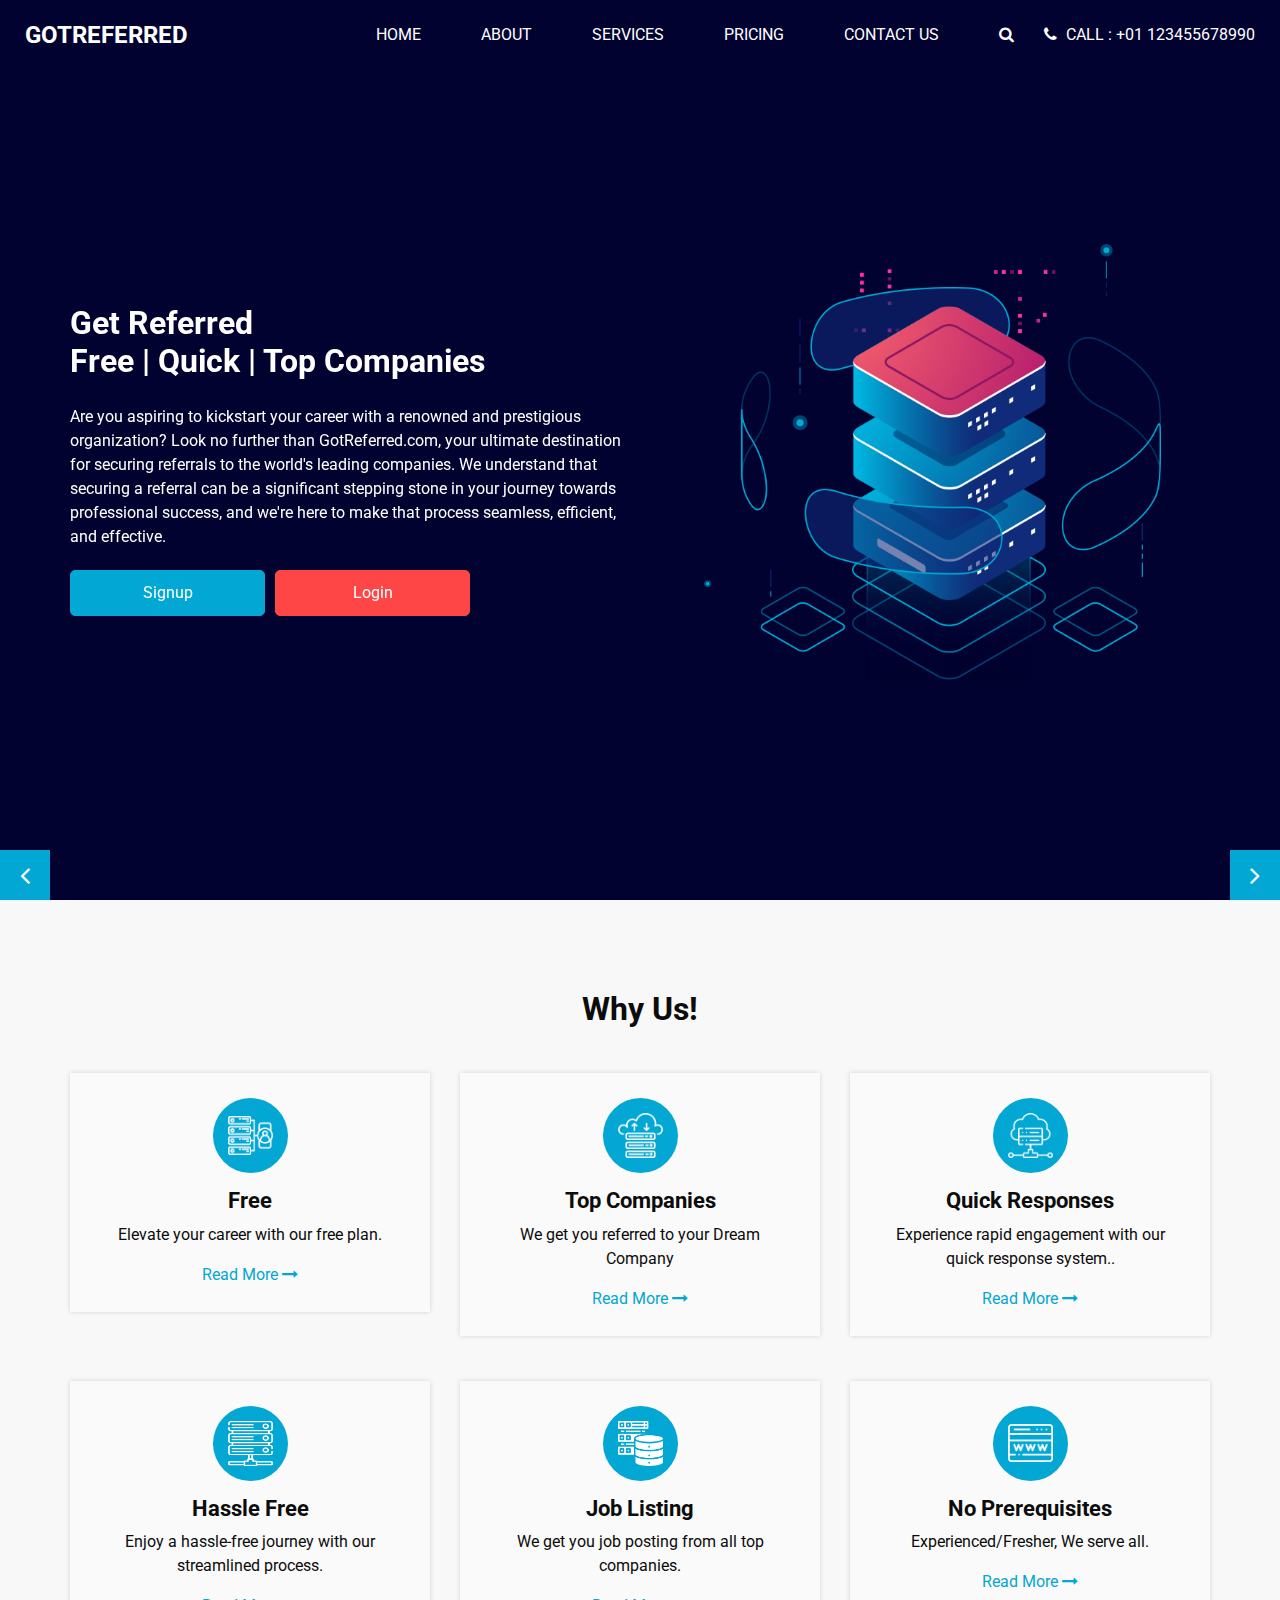
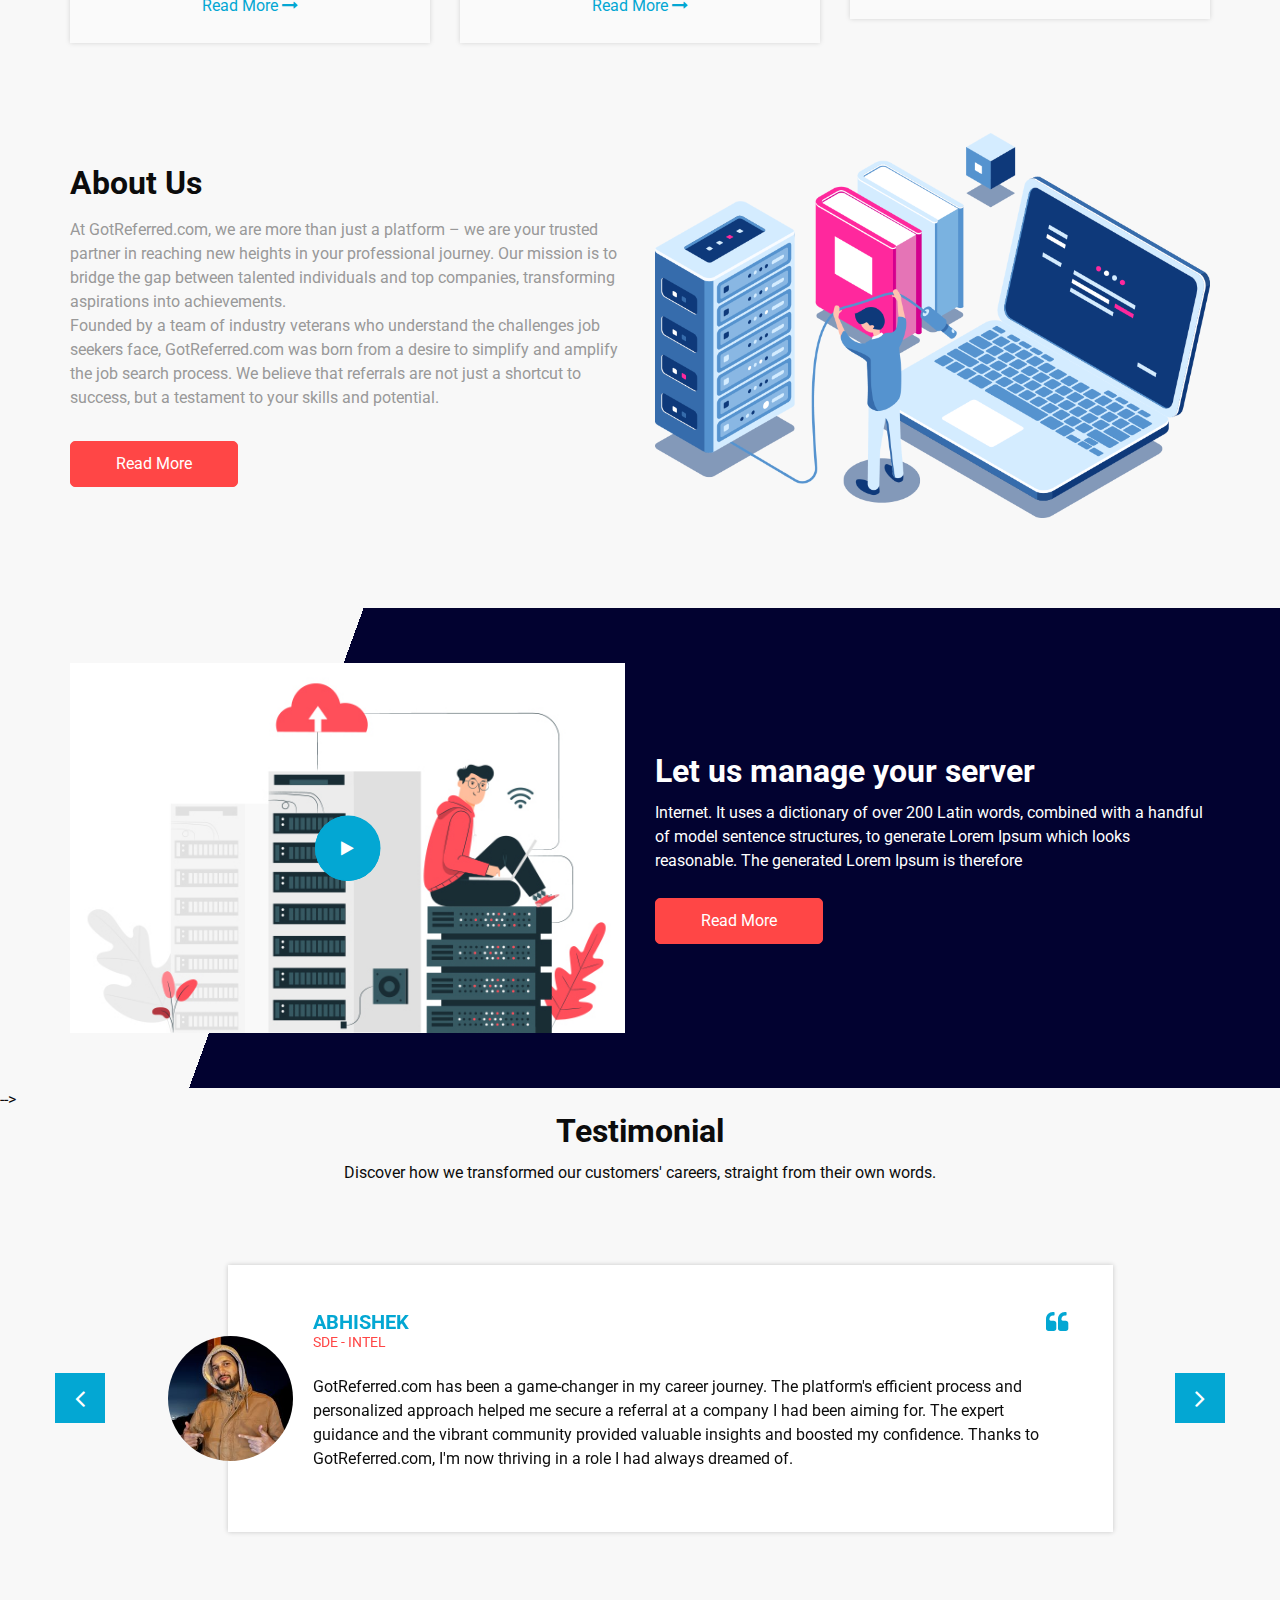
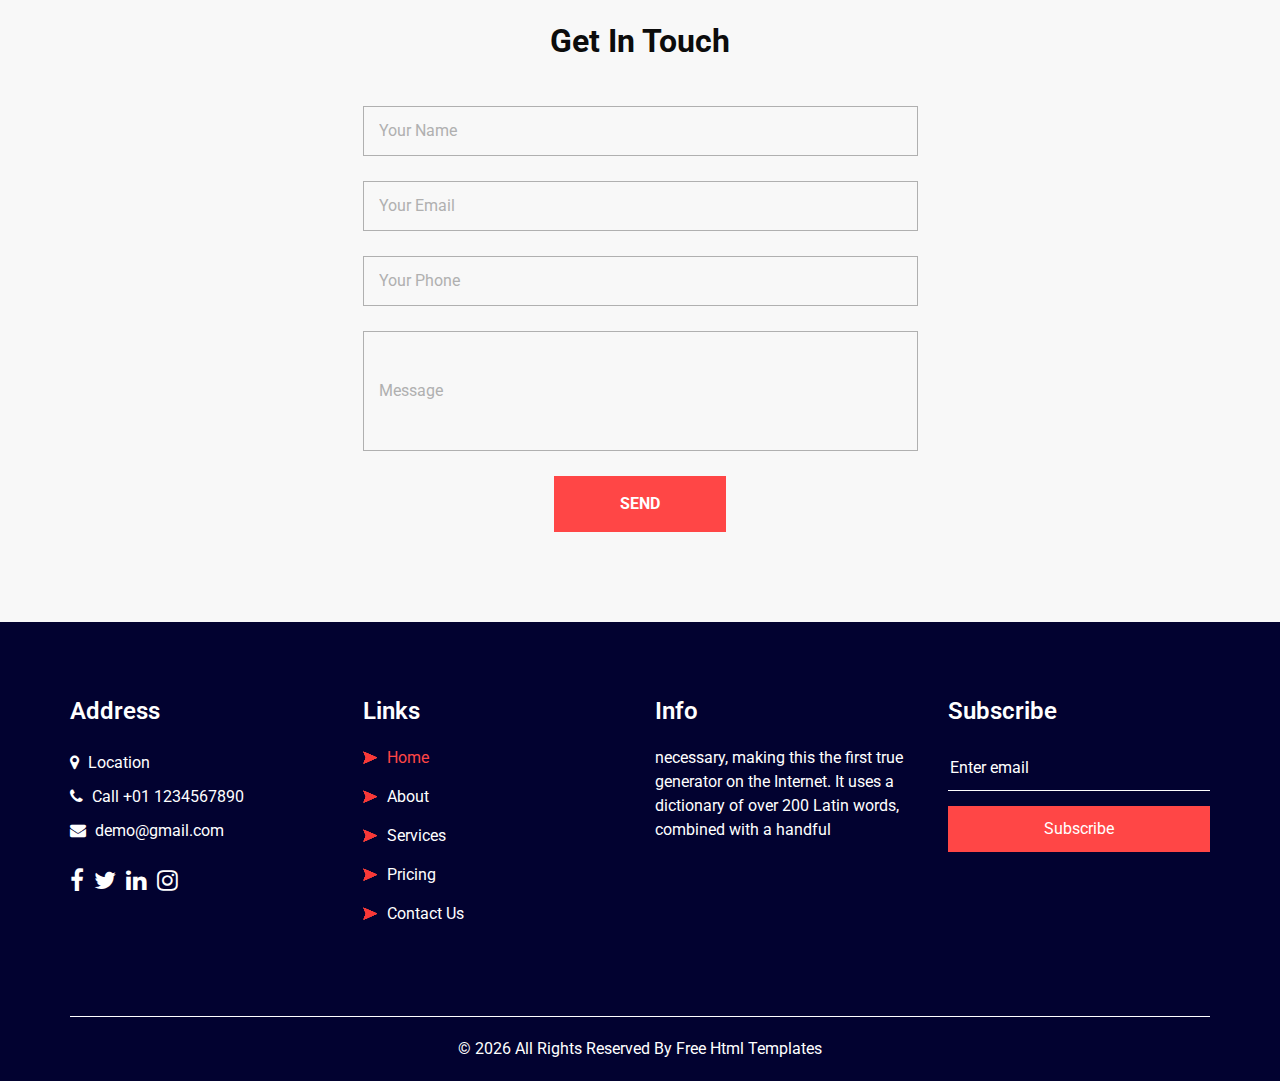
<file: GotReferred/index.html>
<!DOCTYPE html>
<html>

<head>
  <!-- Basic -->
  <meta charset="utf-8" />
  <meta http-equiv="X-UA-Compatible" content="IE=edge" />
  <!-- Mobile Metas -->
  <meta name="viewport" content="width=device-width, initial-scale=1, shrink-to-fit=no" />
  <!-- Site Metas -->
  <link rel="icon" href="images/fevicon.png" type="image/gif" />
  <meta name="keywords" content="" />
  <meta name="description" content="" />
  <meta name="author" content="" />

  <title>GotReferred</title>


  <!-- bootstrap core css -->
  <link rel="stylesheet" type="text/css" href="css/bootstrap.css" />

  <!-- fonts style -->
  <link href="https://fonts.googleapis.com/css2?family=Roboto:wght@400;500;700;900&display=swap" rel="stylesheet">

  <!-- font awesome style -->
  <link href="css/font-awesome.min.css" rel="stylesheet" />

  <!-- Custom styles for this template -->
  <link href="css/style.css" rel="stylesheet" />
  <!-- responsive style -->
  <link href="css/responsive.css" rel="stylesheet" />

</head>

<body>

  <div class="hero_area">
    <!-- header section strats -->
    <header class="header_section">
      <div class="container-fluid">
        <nav class="navbar navbar-expand-lg custom_nav-container ">
          <a class="navbar-brand" href="index.html">
            <span>GotReferred</span>
          </a>

          <button class="navbar-toggler" type="button" data-toggle="collapse" data-target="#navbarSupportedContent" aria-controls="navbarSupportedContent" aria-expanded="false" aria-label="Toggle navigation">
            <span class=""> </span>
          </button>

          <div class="collapse navbar-collapse" id="navbarSupportedContent">
            <ul class="navbar-nav  ml-auto">
              <li class="nav-item active">
                <a class="nav-link" href="index.html">Home <span class="sr-only">(current)</span></a>
              </li>
              <li class="nav-item">
                <a class="nav-link" href="about.html"> About</a>
              </li>
              <li class="nav-item">
                <a class="nav-link" href="service.html">Services</a>
              </li>
              <li class="nav-item">
                <a class="nav-link" href="price.html">Pricing</a>
              </li>
              <li class="nav-item">
                <a class="nav-link" href="contact.html">Contact Us</a>
              </li>
            </ul>
            <div class="quote_btn-container">
              <form class="form-inline">
                <button class="btn   nav_search-btn" type="submit">
                  <i class="fa fa-search" aria-hidden="true"></i>
                </button>
              </form>
              <a href="">
                <i class="fa fa-phone" aria-hidden="true"></i>
                <span>
                  Call : +01 123455678990
                </span>
              </a>
            </div>
          </div>
        </nav>
      </div>
    </header>
    <!-- end header section -->
    <!-- slider section -->
    <section class="slider_section ">
      <div id="customCarousel1" class="carousel slide" data-ride="carousel">
        <div class="carousel-inner">
          <div class="carousel-item active">
            <div class="container ">
              <div class="row">
                <div class="col-md-6">
                  <div class="detail-box">
                    <h1>
                      Get Referred <br>
                      Free | Quick | Top Companies
                    </h1>
                    <p>
                      Are you aspiring to kickstart your career with a renowned and prestigious organization? Look no further than GotReferred.com, your ultimate destination for securing referrals to the world's leading companies. We understand that securing a referral can be a significant stepping stone in your journey towards professional success, and we're here to make that process seamless, efficient, and effective.</p>
                    <div class="btn-box">
                      <a href="" class="btn-1">
                        Signup
                      </a>
                      <a href="" class="btn-2">
                        Login
                      </a>
                    </div>
                  </div>
                </div>
                <div class="col-md-6">
                  <div class="row">
                    <div class=" col-lg-10 mx-auto">
                      <div class="img-box">
                        <img src="images/slider-img.png" alt="">
                      </div>
                    </div>
                  </div>
                </div>
              </div>
            </div>
          </div>
          <div class="carousel-item">
            <div class="container ">
              <div class="row">
                <div class="col-md-6">
                  <div class="detail-box">
                    <h1>
                      Get  Referred<br>
                      Free | Easy | Top Companies
                    </h1>
                    <p>
                      Are you aspiring to kickstart your career with a renowned and prestigious organization? Look no further than GotReferred.com, your ultimate destination for securing referrals to the world's leading companies. We understand that securing a referral can be a significant stepping stone in your journey towards professional success, and we're here to make that process seamless, efficient, and effective.</p>
                    <div class="btn-box">
                      <a href="" class="btn-1">
                        Signup
                      </a>
                      <a href="" class="btn-2">
                        Login
                      </a>
                    </div>
                  </div>
                </div>
                <div class="col-md-6">
                  <div class="row">
                    <div class=" col-lg-10 mx-auto">
                      <div class="img-box">
                        <img src="images/slider-img.png" alt="">
                      </div>
                    </div>
                  </div>
                </div>
              </div>
            </div>
          </div>
          <div class="carousel-item">
            <div class="container ">
              <div class="row">
                <div class="col-md-6">
                  <div class="detail-box">
                    <h1>
                      Get Referred <br>
                      Free | Quick | Top Companies
                    </h1>
                    <p>
                      Are you aspiring to kickstart your career with a renowned and prestigious organization? Look no further than GotReferred.com, your ultimate destination for securing referrals to the world's leading companies. We understand that securing a referral can be a significant stepping stone in your journey towards professional success, and we're here to make that process seamless, efficient, and effective.</p>
                    <div class="btn-box">
                      <a href="" class="btn-1">
                        Signup
                      </a>
                      <a href="" class="btn-2">
                        Login
                      </a>
                    </div>
                  </div>
                </div>
                <div class="col-md-6">
                  <div class="row">
                    <div class=" col-lg-10 mx-auto">
                      <div class="img-box">
                        <img src="images/slider-img.png" alt="">
                      </div>
                    </div>
                  </div>
                </div>
              </div>
            </div>
          </div>
        </div>
        <div class="carousel_btn-box">
          <a class="carousel-control-prev" href="#customCarousel1" role="button" data-slide="prev">
            <i class="fa fa-angle-left" aria-hidden="true"></i>
            <span class="sr-only">Previous</span>
          </a>
          <a class="carousel-control-next" href="#customCarousel1" role="button" data-slide="next">
            <i class="fa fa-angle-right" aria-hidden="true"></i>
            <span class="sr-only">Next</span>
          </a>
        </div>
      </div>
    </section>
    <!-- end slider section -->
  </div>

  <!-- service section -->

  <section class="service_section layout_padding">
    <div class="container">
      <div class="heading_container heading_center">
        <h2>
          Why Us!
        </h2>
      </div>
    </div>
    <div class="container ">
      <div class="row">
        <div class="col-md-6 col-lg-4">
          <div class="box ">
            <div class="img-box">
              <img src="images/s1.png" alt="">
            </div>
            <div class="detail-box">
              <h4>
                Free
              </h4>
              <p>
                Elevate your career with our free plan.
              </p>
              <a href="">
                Read More
                <i class="fa fa-long-arrow-right" aria-hidden="true"></i>

              </a>
            </div>
          </div>
        </div>
        <div class="col-md-6 col-lg-4">
          <div class="box ">
            <div class="img-box">
              <img src="images/s2.png" alt="">
            </div>
            <div class="detail-box">
              <h4>
                Top Companies
              </h4>
              <p>
                We get you referred to your Dream Company
              </p>
              <a href="">
                Read More
                <i class="fa fa-long-arrow-right" aria-hidden="true"></i>

              </a>
            </div>
          </div>
        </div>
        <div class="col-md-6 col-lg-4 ">
          <div class="box ">
            <div class="img-box">
              <img src="images/s3.png" alt="">
            </div>
            <div class="detail-box">
              <h4>
                Quick Responses
              </h4>
              <p>
                Experience rapid engagement with our quick response system..
              </p>
              <a href="">
                Read More
                <i class="fa fa-long-arrow-right" aria-hidden="true"></i>

              </a>
            </div>
          </div>
        </div>
        <div class="col-md-6 col-lg-4">
          <div class="box ">
            <div class="img-box">
              <img src="images/s4.png" alt="">
            </div>
            <div class="detail-box">
              <h4>
                Hassle Free
              </h4>
              <p>
                Enjoy a hassle-free journey with our streamlined process.
              </p>
              <a href="">
                Read More
                <i class="fa fa-long-arrow-right" aria-hidden="true"></i>

              </a>
            </div>
          </div>
        </div>
        <div class="col-md-6 col-lg-4">
          <div class="box ">
            <div class="img-box">
              <img src="images/s5.png" alt="">
            </div>
            <div class="detail-box">
              <h4>
                Job Listing
              </h4>
              <p>
                We get you job posting from all top companies.
              </p>
              <a href="">
                Read More
                <i class="fa fa-long-arrow-right" aria-hidden="true"></i>

              </a>
            </div>
          </div>
        </div>
        <div class="col-md-6 col-lg-4">
          <div class="box ">
            <div class="img-box">
              <img src="images/s6.png" alt="">
            </div>
            <div class="detail-box">
              <h4>
                No Prerequisites
              </h4>
              <p>
                Experienced/Fresher, We serve all.
              </p>
              <a href="">
                Read More
                <i class="fa fa-long-arrow-right" aria-hidden="true"></i>

              </a>
            </div>
          </div>
        </div>
      </div>
    </div>
  </section>

  <!-- end service section -->

  <!-- about section -->

  <section class="about_section layout_padding-bottom">
    <div class="container  ">
      <div class="row">
        <div class="col-md-6">
          <div class="detail-box">
            <div class="heading_container">
              <h2>
                About Us
              </h2>
            </div>
            <p>
              At GotReferred.com, we are more than just a platform – we are your trusted partner in reaching new heights in your professional journey. Our mission is to bridge the gap between talented individuals and top companies, transforming aspirations into achievements.

            <br>Founded by a team of industry veterans who understand the challenges job seekers face, GotReferred.com was born from a desire to simplify and amplify the job search process. We believe that referrals are not just a shortcut to success, but a testament to your skills and potential.</p>
            <a href="">
              Read More
            </a>
          </div>
        </div>
        <div class="col-md-6 ">
          <div class="img-box">
            <img src="images/about-img.png" alt="">
          </div>
        </div>

      </div>
    </div>
  </section>

  <!-- end about section -->


  <!-- server section -->

  <section class="server_section">
    <div class="container ">
      <div class="row">
        <div class="col-md-6">
          <div class="img-box">
            <img src="images/server-img.jpg" alt="">
            <div class="play_btn">
              <button>
                <i class="fa fa-play" aria-hidden="true"></i>
              </button>
            </div>
          </div>
        </div>
        <div class="col-md-6">
          <div class="detail-box">
            <div class="heading_container">
              <h2>
                Let us manage your server
              </h2>
              <p>
                Internet. It uses a dictionary of over 200 Latin words, combined with a handful of model sentence structures, to generate Lorem Ipsum which looks reasonable. The generated Lorem Ipsum is therefore
              </p>
            </div>
            <a href="">
              Read More
            </a>
          </div>
        </div>
      </div>
    </div>
  </section>

  <!-- end server section -->

  <!-- price section -->
<!--
  <section class="price_section layout_padding">
    <div class="container">
      <div class="heading_container heading_center">
        <h2>
          Our Pricing
        </h2>
      </div>
      <div class="price_container ">
        <div class="box">
          <div class="detail-box">
            <h2>$ <span>49</span></h2>
            <h6>
              Startup
            </h6>
            <ul class="price_features">
              <li>
                2GB RAM
              </li>
              <li>
                20GB SSD Cloud Storage
              </li>
              <li>
                Weekly Backups
              </li>
              <li>
                DDoS Protection
              </li>
              <li>
                Full Root Access
              </li>
              <li>
                24/7/365 Tech Support
              </li>
            </ul>
          </div>
          <div class="btn-box">
            <a href="">
              See Detail
            </a>
          </div>
        </div>
        <div class="box">
          <div class="detail-box">
            <h2>$ <span>99</span></h2>
            <h6>
              Standard
            </h6>
            <ul class="price_features">
              <li>
                4GB RAM
              </li>
              <li>
                50GB SSD Cloud Storage
              </li>
              <li>
                Weekly Backups
              </li>
              <li>
                DDoS Protection
              </li>
              <li>
                Full Root Access
              </li>
              <li>
                24/7/365 Tech Support
              </li>
            </ul>
          </div>
          <div class="btn-box">
            <a href="">
              See Detail
            </a>
          </div>
        </div>
        <div class="box">
          <div class="detail-box">
            <h2>$ <span>149</span></h2>
            <h6>
              Business
            </h6>
            <ul class="price_features">
              <li>
                8GB RAM
              </li>
              <li>
                100GB SSD Cloud Storage
              </li>
              <li>
                Weekly Backups
              </li>
              <li>
                DDoS Protection
              </li>
              <li>
                Full Root Access
              </li>
              <li>
                24/7/365 Tech Support
              </li>
            </ul>
          </div>
          <div class="btn-box">
            <a href="">
              See Detail
            </a>
          </div>
        </div>
      </div>
    </div>
  </section>

  <!-- price section -->
-->
  <!-- client section -->
  <section class="client_section ">
    <div class="container">
      <div class="heading_container heading_center">
        <h2>
          Testimonial
        </h2>
        <p>
          Discover how we transformed our customers' careers, straight from their own words.
        </p>
      </div>
    </div>
    <div class="container px-0">
      <div id="customCarousel2" class="carousel  slide" data-ride="carousel">
        <div class="carousel-inner">
          <div class="carousel-item active">
            <div class="container">
              <div class="row">
                <div class="col-md-10 mx-auto">
                  <div class="box">
                    <div class="img-box">
                      <img src="images/client1.jpg" alt="">
                    </div>
                    <div class="detail-box">
                      <div class="client_info">
                        <div class="client_name">
                          <h5>
                            Abhishek
                          </h5>
                          <h6>
                            SDE - Intel
                          </h6>
                        </div>
                        <i class="fa fa-quote-left" aria-hidden="true"></i>
                      </div>
                      <p>
                        GotReferred.com has been a game-changer in my career journey. The platform's efficient process and personalized approach helped me secure a referral at a company I had been aiming for. The expert guidance and the vibrant community provided valuable insights and boosted my confidence. Thanks to GotReferred.com, I'm now thriving in a role I had always dreamed of.
                      </p>
                    </div>
                  </div>
                </div>
              </div>
            </div>
          </div>
          <div class="carousel-item">
            <div class="container">
              <div class="row">
                <div class="col-md-10 mx-auto">
                  <div class="box">
                    <div class="img-box">
                      <img src="images/client3.jpg" alt="">
                    </div>
                    <div class="detail-box">
                      <div class="client_info">
                        <div class="client_name">
                          <h5>
                            Shashvat
                          </h5>
                          <h6>
                            Software Engineer - GlobalLogic
                          </h6>
                        </div>
                        <i class="fa fa-quote-left" aria-hidden="true"></i>
                      </div>
                      <p>
                        The process was so easy. I applied on the portal and next day I got the mail from the employer that I was referred by Anamika. Got three offers in just 3 weeks. Kudos to the team.
                      </p>
                    </div>
                  </div>
                </div>
              </div>
            </div>
          </div>
          <div class="carousel-item">
            <div class="container">
              <div class="row">
                <div class="col-md-10 mx-auto">
                  <div class="box">
                    <div class="img-box">
                      <img src="images/client2.jpg" alt="">
                    </div>
                    <div class="detail-box">
                      <div class="client_info">
                        <div class="client_name">
                          <h5>
                            Devakar
                          </h5>
                          <h6>
                            L&T Infotech
                          </h6>
                        </div>
                        <i class="fa fa-quote-left" aria-hidden="true"></i>
                      </div>
                      <p>
                        It was by god's grace that I landed on this site. I was able to get calls from all companies that I wished for even after being a fresher. Thanks GotReferred!
                      </p>
                    </div>
                  </div>
                </div>
              </div>
            </div>
          </div>
        </div>
        <div class="carousel_btn-box">
          <a class="carousel-control-prev" href="#customCarousel2" role="button" data-slide="prev">
            <i class="fa fa-angle-left" aria-hidden="true"></i>
            <span class="sr-only">Previous</span>
          </a>
          <a class="carousel-control-next" href="#customCarousel2" role="button" data-slide="next">
            <i class="fa fa-angle-right" aria-hidden="true"></i>
            <span class="sr-only">Next</span>
          </a>
        </div>
      </div>
    </div>
  </section>
  <!-- end client section -->

  <!-- contact section -->
  <section class="contact_section layout_padding-bottom">
    <div class="container">
      <div class="heading_container heading_center">
        <h2>
          Get In Touch
        </h2>
      </div>
      <div class="row">
        <div class="col-md-8 col-lg-6 mx-auto">
          <div class="form_container">
            <form action="">
              <div>
                <input type="text" placeholder="Your Name" />
              </div>
              <div>
                <input type="email" placeholder="Your Email" />
              </div>
              <div>
                <input type="text" placeholder="Your Phone" />
              </div>
              <div>
                <input type="text" class="message-box" placeholder="Message" />
              </div>
              <div class="btn_box ">
                <button>
                  SEND
                </button>
              </div>
            </form>
          </div>
        </div>
      </div>
    </div>
  </section>
  <!-- end contact section -->

  <!-- info section -->

  <section class="info_section layout_padding2">
    <div class="container">
      <div class="row">
        <div class="col-md-3">
          <div class="info_contact">
            <h4>
              Address
            </h4>
            <div class="contact_link_box">
              <a href="">
                <i class="fa fa-map-marker" aria-hidden="true"></i>
                <span>
                  Location
                </span>
              </a>
              <a href="">
                <i class="fa fa-phone" aria-hidden="true"></i>
                <span>
                  Call +01 1234567890
                </span>
              </a>
              <a href="">
                <i class="fa fa-envelope" aria-hidden="true"></i>
                <span>
                  demo@gmail.com
                </span>
              </a>
            </div>
          </div>
          <div class="info_social">
            <a href="">
              <i class="fa fa-facebook" aria-hidden="true"></i>
            </a>
            <a href="">
              <i class="fa fa-twitter" aria-hidden="true"></i>
            </a>
            <a href="">
              <i class="fa fa-linkedin" aria-hidden="true"></i>
            </a>
            <a href="">
              <i class="fa fa-instagram" aria-hidden="true"></i>
            </a>
          </div>
        </div>
        <div class="col-md-3">
          <div class="info_link_box">
            <h4>
              Links
            </h4>
            <div class="info_links">
              <a class="active" href="index.html">
                <img src="images/nav-bullet.png" alt="">
                Home
              </a>
              <a class="" href="about.html">
                <img src="images/nav-bullet.png" alt="">
                About
              </a>
              <a class="" href="service.html">
                <img src="images/nav-bullet.png" alt="">
                Services
              </a>
              <a class="" href="price.html">
                <img src="images/nav-bullet.png" alt="">
                Pricing
              </a>
              <a class="" href="contact.html">
                <img src="images/nav-bullet.png" alt="">
                Contact Us
              </a>
            </div>
          </div>
        </div>
        <div class="col-md-3">
          <div class="info_detail">
            <h4>
              Info
            </h4>
            <p>
              necessary, making this the first true generator on the Internet. It uses a dictionary of over 200 Latin words, combined with a handful
            </p>
          </div>
        </div>
        <div class="col-md-3 mb-0">
          <h4>
            Subscribe
          </h4>
          <form action="#">
            <input type="text" placeholder="Enter email" />
            <button type="submit">
              Subscribe
            </button>
          </form>
        </div>
      </div>
    </div>
  </section>

  <!-- end info section -->


  <!-- footer section -->
  <footer class="footer_section">
    <div class="container">
      <p>
        &copy; <span id="displayYear"></span> All Rights Reserved By
        <a href="https://html.design/">Free Html Templates</a>
      </p>
    </div>
  </footer>
  <!-- footer section -->

  <!-- jQery -->
  <script src="js/jquery-3.4.1.min.js"></script>
  <!-- bootstrap js -->
  <script src="js/bootstrap.js"></script>
  <!-- custom js -->
  <script src="js/custom.js"></script>


</body>

</html>
</file>
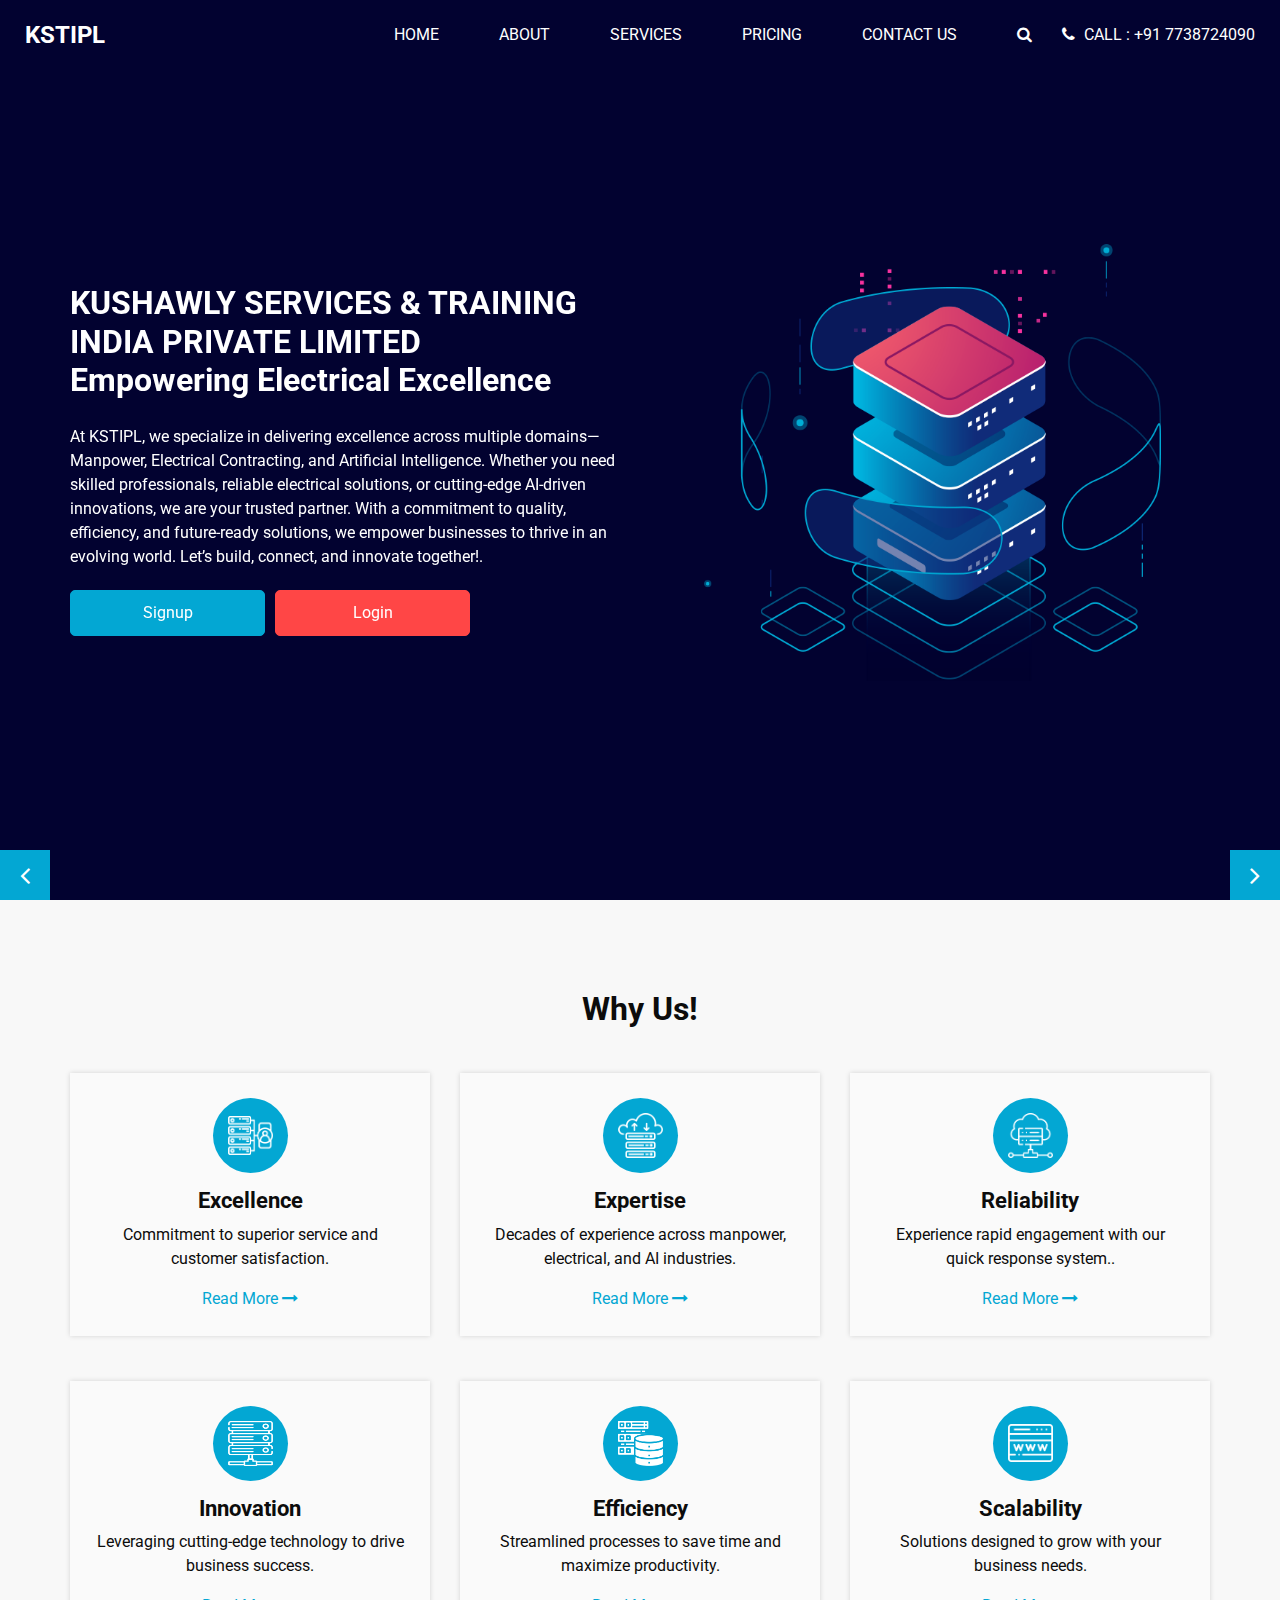
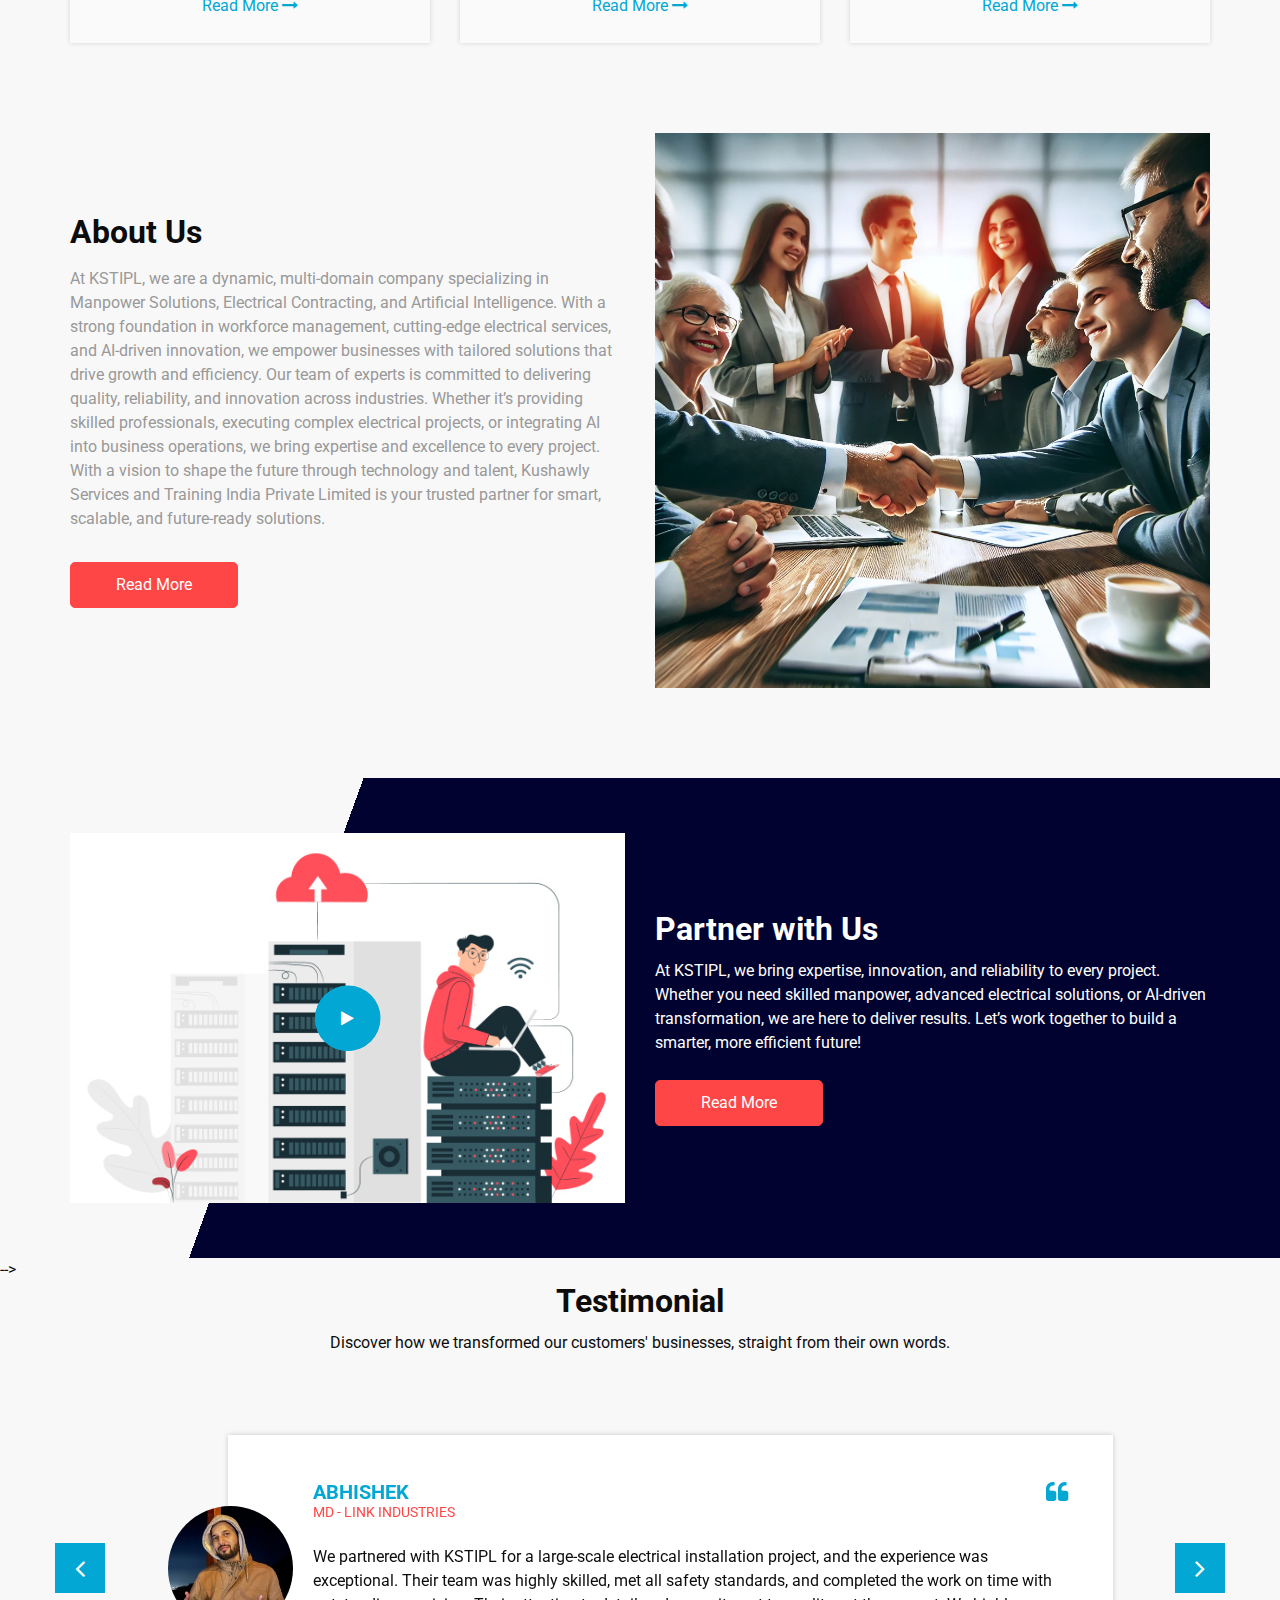
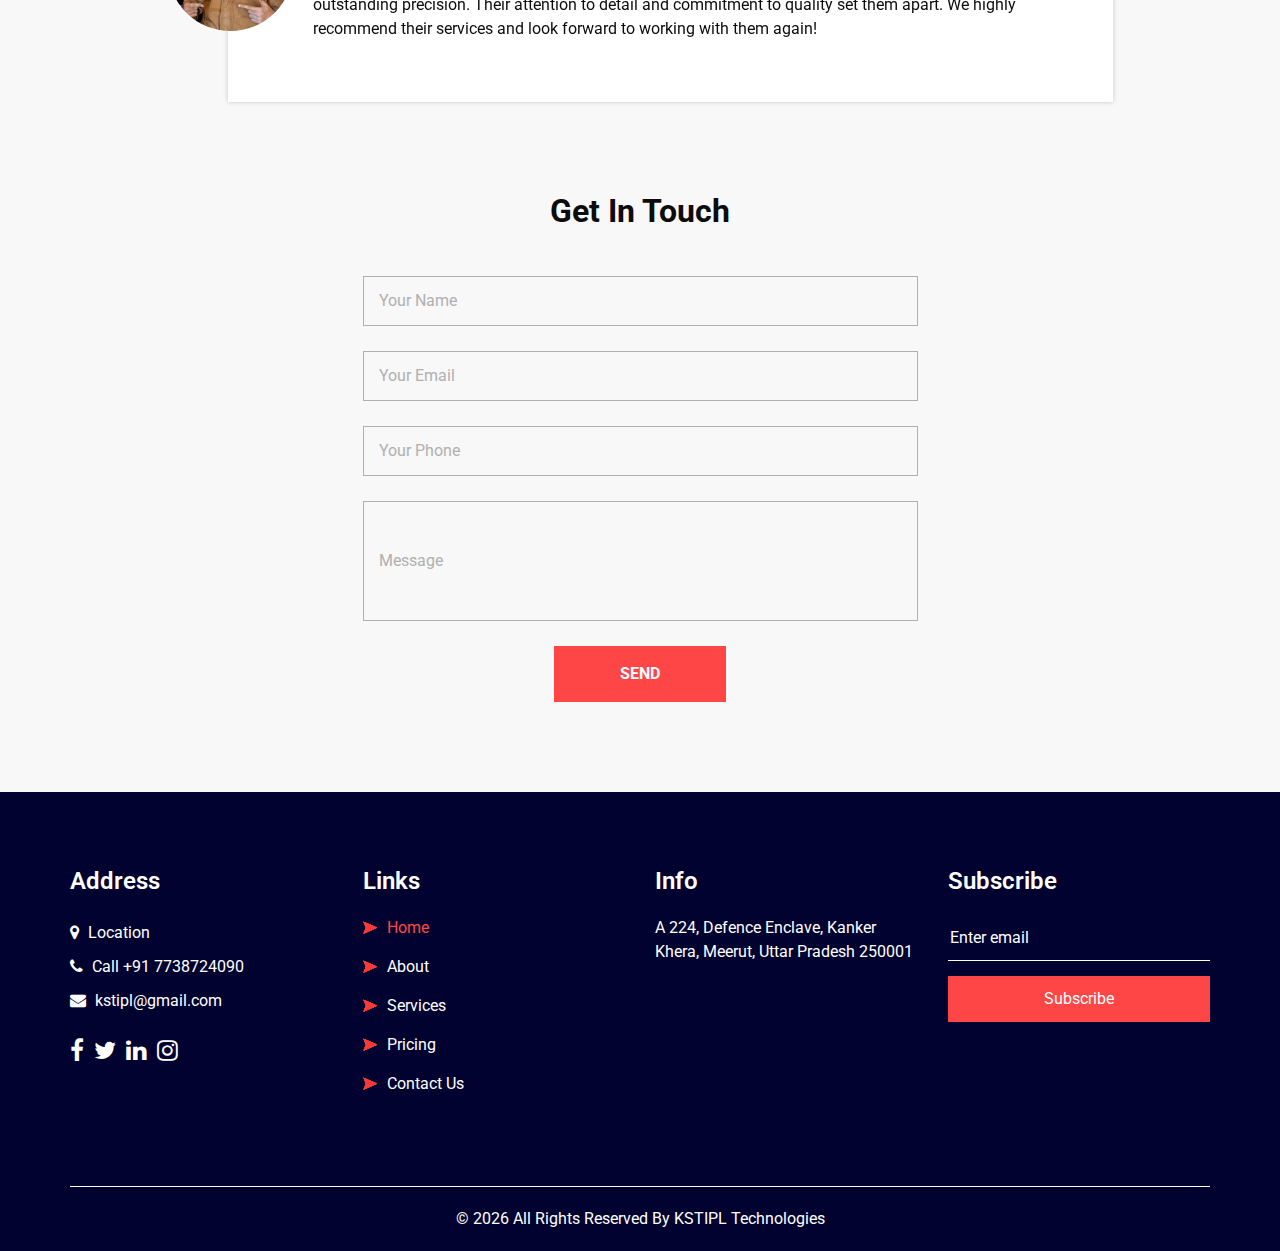
<file: kstipl/index.html>
<!DOCTYPE html>
<html>

<head>
  <!-- Basic -->
  <meta charset="utf-8" />
  <meta http-equiv="X-UA-Compatible" content="IE=edge" />
  <!-- Mobile Metas -->
  <meta name="viewport" content="width=device-width, initial-scale=1, shrink-to-fit=no" />
  <!-- Site Metas -->
  <link rel="icon" href="images/fevicon.png" type="image/gif" />
  <meta name="keywords" content="" />
  <meta name="description" content="" />
  <meta name="author" content="" />

  <title>KSTIPL</title>


  <!-- bootstrap core css -->
  <link rel="stylesheet" type="text/css" href="css/bootstrap.css" />

  <!-- fonts style -->
  <link href="https://fonts.googleapis.com/css2?family=Roboto:wght@400;500;700;900&display=swap" rel="stylesheet">

  <!-- font awesome style -->
  <link href="css/font-awesome.min.css" rel="stylesheet" />

  <!-- Custom styles for this template -->
  <link href="css/style.css" rel="stylesheet" />
  <!-- responsive style -->
  <link href="css/responsive.css" rel="stylesheet" />

</head>

<body>

  <div class="hero_area">
    <!-- header section strats -->
    <header class="header_section">
      <div class="container-fluid">
        <nav class="navbar navbar-expand-lg custom_nav-container ">
          <a class="navbar-brand" href="index.html">
            <span>KSTIPL</span>
          </a>

          <button class="navbar-toggler" type="button" data-toggle="collapse" data-target="#navbarSupportedContent" aria-controls="navbarSupportedContent" aria-expanded="false" aria-label="Toggle navigation">
            <span class=""> </span>
          </button>

          <div class="collapse navbar-collapse" id="navbarSupportedContent">
            <ul class="navbar-nav  ml-auto">
              <li class="nav-item active">
                <a class="nav-link" href="index.html">Home <span class="sr-only">(current)</span></a>
              </li>
              <li class="nav-item">
                <a class="nav-link" href="about.html"> About</a>
              </li>
              <li class="nav-item">
                <a class="nav-link" href="service.html">Services</a>
              </li>
              <li class="nav-item">
                <a class="nav-link" href="price.html">Pricing</a>
              </li>
              <li class="nav-item">
                <a class="nav-link" href="contact.html">Contact Us</a>
              </li>
            </ul>
            <div class="quote_btn-container">
              <form class="form-inline">
                <button class="btn   nav_search-btn" type="submit">
                  <i class="fa fa-search" aria-hidden="true"></i>
                </button>
              </form>
              <a href="">
                <i class="fa fa-phone" aria-hidden="true"></i>
                <span>
                  Call : +91 7738724090
                </span>
              </a>
            </div>
          </div>
        </nav>
      </div>
    </header>
    <!-- end header section -->
    <!-- slider section -->
    <section class="slider_section ">
      <div id="customCarousel1" class="carousel slide" data-ride="carousel">
        <div class="carousel-inner">
          <div class="carousel-item active">
            <div class="container ">
              <div class="row">
                <div class="col-md-6">
                  <div class="detail-box">
                    <h1>
                      KUSHAWLY SERVICES & TRAINING INDIA PRIVATE LIMITED<br>
                      Empowering Electrical Excellence
                    </h1>
                    <p>
                      At KSTIPL, we specialize in delivering excellence across multiple domains—Manpower, Electrical Contracting, and Artificial Intelligence. Whether you need skilled professionals, reliable electrical solutions, or cutting-edge AI-driven innovations, we are your trusted partner. With a commitment to quality, efficiency, and future-ready solutions, we empower businesses to thrive in an evolving world. Let’s build, connect, and innovate together!.</p>
                    <div class="btn-box">
                      <a href="" class="btn-1">
                        Signup
                      </a>
                      <a href="" class="btn-2">
                        Login
                      </a>
                    </div>
                  </div>
                </div>
                <div class="col-md-6">
                  <div class="row">
                    <div class=" col-lg-10 mx-auto">
                      <div class="img-box">
                        <img src="images/slider-img.png" alt="">
                      </div>
                    </div>
                  </div>
                </div>
              </div>
            </div>
          </div>
          <div class="carousel-item">
            <div class="container ">
              <div class="row">
                <div class="col-md-6">
                  <div class="detail-box">
                    <h1>
                      KUSHAWLY SERVICES & TRAINING INDIA PRIVATE LIMITED<br>
                      Future-ready | AI
                    </h1>
                    <p>
                      At KSTIPL, we specialize in delivering excellence across multiple domains—Manpower, Electrical Contracting, and Artificial Intelligence. Whether you need skilled professionals, reliable electrical solutions, or cutting-edge AI-driven innovations, we are your trusted partner. With a commitment to quality, efficiency, and future-ready solutions, we empower businesses to thrive in an evolving world. Let’s build, connect, and innovate together!.</p>
                    <div class="btn-box">
                      <a href="" class="btn-1">
                        Signup
                      </a>
                      <a href="" class="btn-2">
                        Login
                      </a>
                    </div>
                  </div>
                </div>
                <div class="col-md-6">
                  <div class="row">
                    <div class=" col-lg-10 mx-auto">
                      <div class="img-box">
                        <img src="images/slider-img.png" alt="">
                      </div>
                    </div>
                  </div>
                </div>
              </div>
            </div>
          </div>
          <div class="carousel-item">
            <div class="container ">
              <div class="row">
                <div class="col-md-6">
                  <div class="detail-box">
                    <h1>
                      KUSHAWLY SERVICES & TRAINING INDIA PRIVATE LIMITED<br>
                      Powering Your Workforce 
                    </h1>
                    <p>
                      At KSTIPL, we specialize in delivering excellence across multiple domains—Manpower, Electrical Contracting, and Artificial Intelligence. Whether you need skilled professionals, reliable electrical solutions, or cutting-edge AI-driven innovations, we are your trusted partner. With a commitment to quality, efficiency, and future-ready solutions, we empower businesses to thrive in an evolving world. Let’s build, connect, and innovate together!.</p>
                    <div class="btn-box">
                      <a href="" class="btn-1">
                        Signup
                      </a>
                      <a href="" class="btn-2">
                        Login
                      </a>
                    </div>
                  </div>
                </div>
                <div class="col-md-6">
                  <div class="row">
                    <div class=" col-lg-10 mx-auto">
                      <div class="img-box">
                        <img src="images/slider-img.png" alt="">
                      </div>
                    </div>
                  </div>
                </div>
              </div>
            </div>
          </div>
        </div>
        <div class="carousel_btn-box">
          <a class="carousel-control-prev" href="#customCarousel1" role="button" data-slide="prev">
            <i class="fa fa-angle-left" aria-hidden="true"></i>
            <span class="sr-only">Previous</span>
          </a>
          <a class="carousel-control-next" href="#customCarousel1" role="button" data-slide="next">
            <i class="fa fa-angle-right" aria-hidden="true"></i>
            <span class="sr-only">Next</span>
          </a>
        </div>
      </div>
    </section>
    <!-- end slider section -->
  </div>

  <!-- service section -->

  <section class="service_section layout_padding">
    <div class="container">
      <div class="heading_container heading_center">
        <h2>
          Why Us!
        </h2>
      </div>
    </div>
    <div class="container ">
      <div class="row">
        <div class="col-md-6 col-lg-4">
          <div class="box ">
            <div class="img-box">
              <img src="images/s1.png" alt="">
            </div>
            <div class="detail-box">
              <h4>
                Excellence
              </h4>
              <p>
                Commitment to superior service and customer satisfaction.
              </p>
              <a href="">
                Read More
                <i class="fa fa-long-arrow-right" aria-hidden="true"></i>

              </a>
            </div>
          </div>
        </div>
        <div class="col-md-6 col-lg-4">
          <div class="box ">
            <div class="img-box">
              <img src="images/s2.png" alt="">
            </div>
            <div class="detail-box">
              <h4>
                Expertise
              </h4>
              <p>
                Decades of experience across manpower, electrical, and AI industries.
              </p>
              <a href="">
                Read More
                <i class="fa fa-long-arrow-right" aria-hidden="true"></i>

              </a>
            </div>
          </div>
        </div>
        <div class="col-md-6 col-lg-4 ">
          <div class="box ">
            <div class="img-box">
              <img src="images/s3.png" alt="">
            </div>
            <div class="detail-box">
              <h4>
                Reliability
              </h4>
              <p>
                Experience rapid engagement with our quick response system..
              </p>
              <a href="">
                Read More
                <i class="fa fa-long-arrow-right" aria-hidden="true"></i>

              </a>
            </div>
          </div>
        </div>
        <div class="col-md-6 col-lg-4">
          <div class="box ">
            <div class="img-box">
              <img src="images/s4.png" alt="">
            </div>
            <div class="detail-box">
              <h4>
                Innovation
              </h4>
              <p>
                Leveraging cutting-edge technology to drive business success.
              </p>
              <a href="">
                Read More
                <i class="fa fa-long-arrow-right" aria-hidden="true"></i>

              </a>
            </div>
          </div>
        </div>
        <div class="col-md-6 col-lg-4">
          <div class="box ">
            <div class="img-box">
              <img src="images/s5.png" alt="">
            </div>
            <div class="detail-box">
              <h4>
                Efficiency
              </h4>
              <p>
                Streamlined processes to save time and maximize productivity.
              </p>
              <a href="">
                Read More
                <i class="fa fa-long-arrow-right" aria-hidden="true"></i>

              </a>
            </div>
          </div>
        </div>
        <div class="col-md-6 col-lg-4">
          <div class="box ">
            <div class="img-box">
              <img src="images/s6.png" alt="">
            </div>
            <div class="detail-box">
              <h4>
                Scalability
              </h4>
              <p>
                Solutions designed to grow with your business needs.
              </p>
              <a href="">
                Read More
                <i class="fa fa-long-arrow-right" aria-hidden="true"></i>

              </a>
            </div>
          </div>
        </div>
      </div>
    </div>
  </section>

  <!-- end service section -->

  <!-- about section -->

  <section class="about_section layout_padding-bottom">
    <div class="container  ">
      <div class="row">
        <div class="col-md-6">
          <div class="detail-box">
            <div class="heading_container">
              <h2>
                About Us
              </h2>
            </div>
            <p>
              At KSTIPL, we are a dynamic, multi-domain company specializing in Manpower Solutions, Electrical Contracting, and Artificial Intelligence. With a strong foundation in workforce management, cutting-edge electrical services, and AI-driven innovation, we empower businesses with tailored solutions that drive growth and efficiency. Our team of experts is committed to delivering quality, reliability, and innovation across industries. Whether it’s providing skilled professionals, executing complex electrical projects, or integrating AI into business operations, we bring expertise and excellence to every project.

            <br>With a vision to shape the future through technology and talent, Kushawly Services and Training India Private Limited is your trusted partner for smart, scalable, and future-ready solutions. </p>
            <a href="">
              Read More
            </a>
          </div>
        </div>
        <div class="col-md-6 ">
          <div class="img-box">
            <img src="images/about-img.png" alt="">
          </div>
        </div>

      </div>
    </div>
  </section>

  <!-- end about section -->


  <!-- server section -->

  <section class="server_section">
    <div class="container ">
      <div class="row">
        <div class="col-md-6">
          <div class="img-box">
            <img src="images/server-img.jpg" alt="">
            <div class="play_btn">
              <button>
                <i class="fa fa-play" aria-hidden="true"></i>
              </button>
            </div>
          </div>
        </div>
        <div class="col-md-6">
          <div class="detail-box">
            <div class="heading_container">
              <h2>
                Partner with Us
              </h2>
              <p>
                At KSTIPL, we bring expertise, innovation, and reliability to every project. Whether you need skilled manpower, advanced electrical solutions, or AI-driven transformation, we are here to deliver results. Let’s work together to build a smarter, more efficient future!
                </p>
            </div>
            <a href="">
              Read More
            </a>
          </div>
        </div>
      </div>
    </div>
  </section>

  <!-- end server section -->

  <!-- price section -->
<!--
  <section class="price_section layout_padding">
    <div class="container">
      <div class="heading_container heading_center">
        <h2>
          Our Pricing
        </h2>
      </div>
      <div class="price_container ">
        <div class="box">
          <div class="detail-box">
            <h2>$ <span>49</span></h2>
            <h6>
              Startup
            </h6>
            <ul class="price_features">
              <li>
                2GB RAM
              </li>
              <li>
                20GB SSD Cloud Storage
              </li>
              <li>
                Weekly Backups
              </li>
              <li>
                DDoS Protection
              </li>
              <li>
                Full Root Access
              </li>
              <li>
                24/7/365 Tech Support
              </li>
            </ul>
          </div>
          <div class="btn-box">
            <a href="">
              See Detail
            </a>
          </div>
        </div>
        <div class="box">
          <div class="detail-box">
            <h2>$ <span>99</span></h2>
            <h6>
              Standard
            </h6>
            <ul class="price_features">
              <li>
                4GB RAM
              </li>
              <li>
                50GB SSD Cloud Storage
              </li>
              <li>
                Weekly Backups
              </li>
              <li>
                DDoS Protection
              </li>
              <li>
                Full Root Access
              </li>
              <li>
                24/7/365 Tech Support
              </li>
            </ul>
          </div>
          <div class="btn-box">
            <a href="">
              See Detail
            </a>
          </div>
        </div>
        <div class="box">
          <div class="detail-box">
            <h2>$ <span>149</span></h2>
            <h6>
              Business
            </h6>
            <ul class="price_features">
              <li>
                8GB RAM
              </li>
              <li>
                100GB SSD Cloud Storage
              </li>
              <li>
                Weekly Backups
              </li>
              <li>
                DDoS Protection
              </li>
              <li>
                Full Root Access
              </li>
              <li>
                24/7/365 Tech Support
              </li>
            </ul>
          </div>
          <div class="btn-box">
            <a href="">
              See Detail
            </a>
          </div>
        </div>
      </div>
    </div>
  </section>

  <!-- price section -->
-->
  <!-- client section -->
  <section class="client_section ">
    <div class="container">
      <div class="heading_container heading_center">
        <h2>
          Testimonial
        </h2>
        <p>
          Discover how we transformed our customers' businesses, straight from their own words.
        </p>
      </div>
    </div>
    <div class="container px-0">
      <div id="customCarousel2" class="carousel  slide" data-ride="carousel">
        <div class="carousel-inner">
          <div class="carousel-item active">
            <div class="container">
              <div class="row">
                <div class="col-md-10 mx-auto">
                  <div class="box">
                    <div class="img-box">
                      <img src="images/client1.jpg" alt="">
                    </div>
                    <div class="detail-box">
                      <div class="client_info">
                        <div class="client_name">
                          <h5>
                            Abhishek
                          </h5>
                          <h6>
                            MD - Link Industries
                          </h6>
                        </div>
                        <i class="fa fa-quote-left" aria-hidden="true"></i>
                      </div>
                      <p>
                        We partnered with KSTIPL for a large-scale electrical installation project, and the experience was exceptional. Their team was highly skilled, met all safety standards, and completed the work on time with outstanding precision. Their attention to detail and commitment to quality set them apart. We highly recommend their services and look forward to working with them again!
                     </p>
                    </div>
                  </div>
                </div>
              </div>
            </div>
          </div>
          <div class="carousel-item">
            <div class="container">
              <div class="row">
                <div class="col-md-10 mx-auto">
                  <div class="box">
                    <div class="img-box">
                      <img src="images/client3.jpg" alt="">
                    </div>
                    <div class="detail-box">
                      <div class="client_info">
                        <div class="client_name">
                          <h5>
                            Shashvat
                          </h5>
                          <h6>
                            Engineer Manager - GlobalLogic
                          </h6>
                        </div>
                        <i class="fa fa-quote-left" aria-hidden="true"></i>
                      </div>
                      <p>
                        They helped us integrate AI-driven automation into our business processes, significantly improving efficiency and decision-making. Their team demonstrated deep expertise, provided seamless implementation, and offered excellent support throughout the journey. Their innovative approach has truly transformed our operations.
                      </p>
                    </div>
                  </div>
                </div>
              </div>
            </div>
          </div>
          <div class="carousel-item">
            <div class="container">
              <div class="row">
                <div class="col-md-10 mx-auto">
                  <div class="box">
                    <div class="img-box">
                      <img src="images/client2.jpg" alt="">
                    </div>
                    <div class="detail-box">
                      <div class="client_info">
                        <div class="client_name">
                          <h5>
                            Devakar
                          </h5>
                          <h6>
                            Facility Manager - APSOS
                          </h6>
                        </div>
                        <i class="fa fa-quote-left" aria-hidden="true"></i>
                      </div>
                      <p>
                     Provided us with highly skilled and reliable manpower that perfectly matched our business needs.
                      </p>
                    </div>
                  </div>
                </div>
              </div>
            </div>
          </div>
        </div>
        <div class="carousel_btn-box">
          <a class="carousel-control-prev" href="#customCarousel2" role="button" data-slide="prev">
            <i class="fa fa-angle-left" aria-hidden="true"></i>
            <span class="sr-only">Previous</span>
          </a>
          <a class="carousel-control-next" href="#customCarousel2" role="button" data-slide="next">
            <i class="fa fa-angle-right" aria-hidden="true"></i>
            <span class="sr-only">Next</span>
          </a>
        </div>
      </div>
    </div>
  </section>
  <!-- end client section -->

  <!-- contact section -->
  <section class="contact_section layout_padding-bottom">
    <div class="container">
      <div class="heading_container heading_center">
        <h2>
          Get In Touch
        </h2>
      </div>
      <div class="row">
        <div class="col-md-8 col-lg-6 mx-auto">
          <div class="form_container">
            <form action="">
              <div>
                <input type="text" placeholder="Your Name" />
              </div>
              <div>
                <input type="email" placeholder="Your Email" />
              </div>
              <div>
                <input type="text" placeholder="Your Phone" />
              </div>
              <div>
                <input type="text" class="message-box" placeholder="Message" />
              </div>
              <div class="btn_box ">
                <button>
                  SEND
                </button>
              </div>
            </form>
          </div>
        </div>
      </div>
    </div>
  </section>
  <!-- end contact section -->

  <!-- info section -->

  <section class="info_section layout_padding2">
    <div class="container">
      <div class="row">
        <div class="col-md-3">
          <div class="info_contact">
            <h4>
              Address
            </h4>
            <div class="contact_link_box">
              <a href="">
                <i class="fa fa-map-marker" aria-hidden="true"></i>
                <span>
                  Location
                </span>
              </a>
              <a href="">
                <i class="fa fa-phone" aria-hidden="true"></i>
                <span>
                  Call +91 7738724090
                </span>
              </a>
              <a href="">
                <i class="fa fa-envelope" aria-hidden="true"></i>
                <span>
                  kstipl@gmail.com
                </span>
              </a>
            </div>
          </div>
          <div class="info_social">
            <a href="">
              <i class="fa fa-facebook" aria-hidden="true"></i>
            </a>
            <a href="">
              <i class="fa fa-twitter" aria-hidden="true"></i>
            </a>
            <a href="">
              <i class="fa fa-linkedin" aria-hidden="true"></i>
            </a>
            <a href="">
              <i class="fa fa-instagram" aria-hidden="true"></i>
            </a>
          </div>
        </div>
        <div class="col-md-3">
          <div class="info_link_box">
            <h4>
              Links
            </h4>
            <div class="info_links">
              <a class="active" href="index.html">
                <img src="images/nav-bullet.png" alt="">
                Home
              </a>
              <a class="" href="about.html">
                <img src="images/nav-bullet.png" alt="">
                About
              </a>
              <a class="" href="service.html">
                <img src="images/nav-bullet.png" alt="">
                Services
              </a>
              <a class="" href="price.html">
                <img src="images/nav-bullet.png" alt="">
                Pricing
              </a>
              <a class="" href="contact.html">
                <img src="images/nav-bullet.png" alt="">
                Contact Us
              </a>
            </div>
          </div>
        </div>
        <div class="col-md-3">
          <div class="info_detail">
            <h4>
              Info
            </h4>
            <p>
              A 224, Defence Enclave, Kanker Khera, Meerut, Uttar Pradesh 250001
            </p>
          </div>
        </div>
        <div class="col-md-3 mb-0">
          <h4>
            Subscribe
          </h4>
          <form action="#">
            <input type="text" placeholder="Enter email" />
            <button type="submit">
              Subscribe
            </button>
          </form>
        </div>
      </div>
    </div>
  </section>

  <!-- end info section -->


  <!-- footer section -->
  <footer class="footer_section">
    <div class="container">
      <p>
        &copy; <span id="displayYear"></span> All Rights Reserved By
        <a href="https://html.design/">KSTIPL Technologies</a>
      </p>
    </div>
  </footer>
  <!-- footer section -->

  <!-- jQery -->
  <script src="js/jquery-3.4.1.min.js"></script>
  <!-- bootstrap js -->
  <script src="js/bootstrap.js"></script>
  <!-- custom js -->
  <script src="js/custom.js"></script>


</body>

</html>
</file>
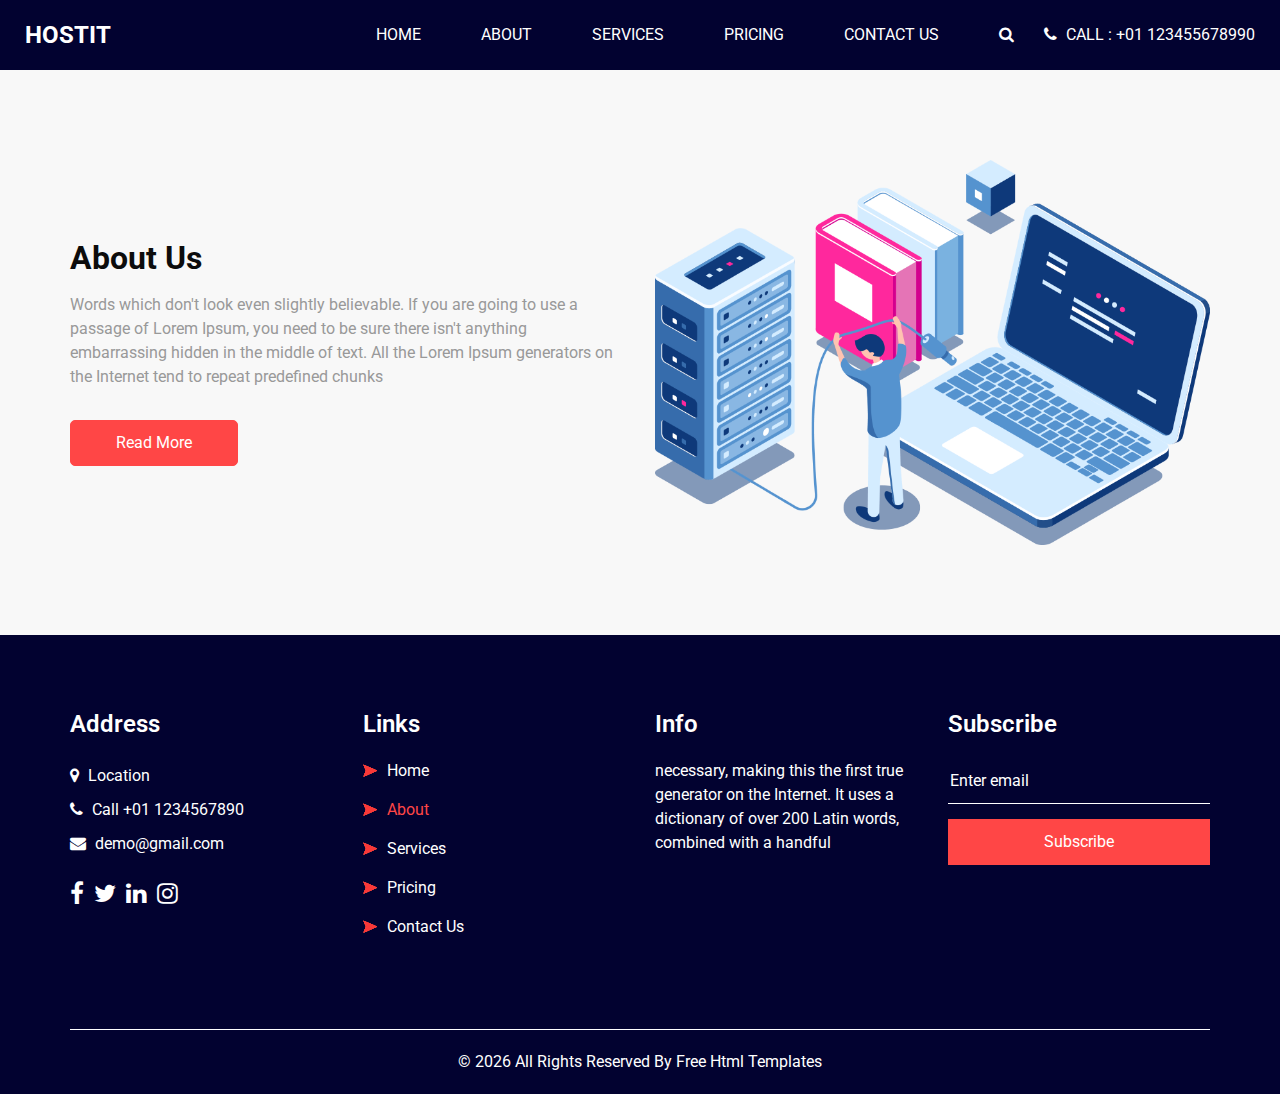
<file: GotReferred/about.html>
<!DOCTYPE html>
<html>

<head>
  <!-- Basic -->
  <meta charset="utf-8" />
  <meta http-equiv="X-UA-Compatible" content="IE=edge" />
  <!-- Mobile Metas -->
  <meta name="viewport" content="width=device-width, initial-scale=1, shrink-to-fit=no" />
  <!-- Site Metas -->
  <link rel="icon" href="images/fevicon.png" type="image/gif" />
  <meta name="keywords" content="" />
  <meta name="description" content="" />
  <meta name="author" content="" />

  <title>Hostit</title>


  <!-- bootstrap core css -->
  <link rel="stylesheet" type="text/css" href="css/bootstrap.css" />

  <!-- fonts style -->
  <link href="https://fonts.googleapis.com/css2?family=Roboto:wght@400;500;700;900&display=swap" rel="stylesheet">

  <!-- font awesome style -->
  <link href="css/font-awesome.min.css" rel="stylesheet" />

  <!-- Custom styles for this template -->
  <link href="css/style.css" rel="stylesheet" />
  <!-- responsive style -->
  <link href="css/responsive.css" rel="stylesheet" />

</head>

<body class="sub_page">

  <div class="hero_area">
    <!-- header section strats -->
    <header class="header_section">
      <div class="container-fluid">
        <nav class="navbar navbar-expand-lg custom_nav-container ">
          <a class="navbar-brand" href="index.html">
            <span>Hostit</span>
          </a>

          <button class="navbar-toggler" type="button" data-toggle="collapse" data-target="#navbarSupportedContent" aria-controls="navbarSupportedContent" aria-expanded="false" aria-label="Toggle navigation">
            <span class=""> </span>
          </button>

          <div class="collapse navbar-collapse" id="navbarSupportedContent">
            <ul class="navbar-nav  ml-auto">
              <li class="nav-item ">
                <a class="nav-link" href="index.html">Home <span class="sr-only">(current)</span></a>
              </li>
              <li class="nav-item active">
                <a class="nav-link" href="about.html"> About</a>
              </li>
              <li class="nav-item">
                <a class="nav-link" href="service.html">Services</a>
              </li>
              <li class="nav-item">
                <a class="nav-link" href="price.html">Pricing</a>
              </li>
              <li class="nav-item">
                <a class="nav-link" href="contact.html">Contact Us</a>
              </li>
            </ul>
            <div class="quote_btn-container">
              <form class="form-inline">
                <button class="btn   nav_search-btn" type="submit">
                  <i class="fa fa-search" aria-hidden="true"></i>
                </button>
              </form>
              <a href="">
                <i class="fa fa-phone" aria-hidden="true"></i>
                <span>
                  Call : +01 123455678990
                </span>
              </a>
            </div>
          </div>
        </nav>
      </div>
    </header>
    <!-- end header section -->
  </div>

  <!-- about section -->

  <section class="about_section layout_padding">
    <div class="container  ">
      <div class="row">
        <div class="col-md-6">
          <div class="detail-box">
            <div class="heading_container">
              <h2>
                About Us
              </h2>
            </div>
            <p>
              Words which don't look even slightly believable. If you are going to use a passage of Lorem Ipsum, you need to be sure there isn't anything embarrassing hidden in the middle of text. All the Lorem Ipsum generators on the Internet tend to repeat predefined chunks </p>
            <a href="">
              Read More
            </a>
          </div>
        </div>
        <div class="col-md-6 ">
          <div class="img-box">
            <img src="images/about-img.png" alt="">
          </div>
        </div>

      </div>
    </div>
  </section>

  <!-- end about section -->

  <!-- info section -->

  <section class="info_section layout_padding2">
    <div class="container">
      <div class="row">
        <div class="col-md-3">
          <div class="info_contact">
            <h4>
              Address
            </h4>
            <div class="contact_link_box">
              <a href="">
                <i class="fa fa-map-marker" aria-hidden="true"></i>
                <span>
                  Location
                </span>
              </a>
              <a href="">
                <i class="fa fa-phone" aria-hidden="true"></i>
                <span>
                  Call +01 1234567890
                </span>
              </a>
              <a href="">
                <i class="fa fa-envelope" aria-hidden="true"></i>
                <span>
                  demo@gmail.com
                </span>
              </a>
            </div>
          </div>
          <div class="info_social">
            <a href="">
              <i class="fa fa-facebook" aria-hidden="true"></i>
            </a>
            <a href="">
              <i class="fa fa-twitter" aria-hidden="true"></i>
            </a>
            <a href="">
              <i class="fa fa-linkedin" aria-hidden="true"></i>
            </a>
            <a href="">
              <i class="fa fa-instagram" aria-hidden="true"></i>
            </a>
          </div>
        </div>
        <div class="col-md-3">
          <div class="info_link_box">
            <h4>
              Links
            </h4>
            <div class="info_links">
              <a class="" href="index.html">
                <img src="images/nav-bullet.png" alt="">
                Home
              </a>
              <a class="active" href="about.html">
                <img src="images/nav-bullet.png" alt="">
                About
              </a>
              <a class="" href="service.html">
                <img src="images/nav-bullet.png" alt="">
                Services
              </a>
              <a class="" href="price.html">
                <img src="images/nav-bullet.png" alt="">
                Pricing
              </a>
              <a class="" href="contact.html">
                <img src="images/nav-bullet.png" alt="">
                Contact Us
              </a>
            </div>
          </div>
        </div>
        <div class="col-md-3">
          <div class="info_detail">
            <h4>
              Info
            </h4>
            <p>
              necessary, making this the first true generator on the Internet. It uses a dictionary of over 200 Latin words, combined with a handful
            </p>
          </div>
        </div>
        <div class="col-md-3 mb-0">
          <h4>
            Subscribe
          </h4>
          <form action="#">
            <input type="text" placeholder="Enter email" />
            <button type="submit">
              Subscribe
            </button>
          </form>
        </div>
      </div>
    </div>
  </section>

  <!-- end info section -->


  <!-- footer section -->
  <footer class="footer_section">
    <div class="container">
      <p>
        &copy; <span id="displayYear"></span> All Rights Reserved By
        <a href="https://html.design/">Free Html Templates</a>
      </p>
    </div>
  </footer>
  <!-- footer section -->

  <!-- jQery -->
  <script src="js/jquery-3.4.1.min.js"></script>
  <!-- bootstrap js -->
  <script src="js/bootstrap.js"></script>
  <!-- custom js -->
  <script src="js/custom.js"></script>


</body>

</html>
</file>
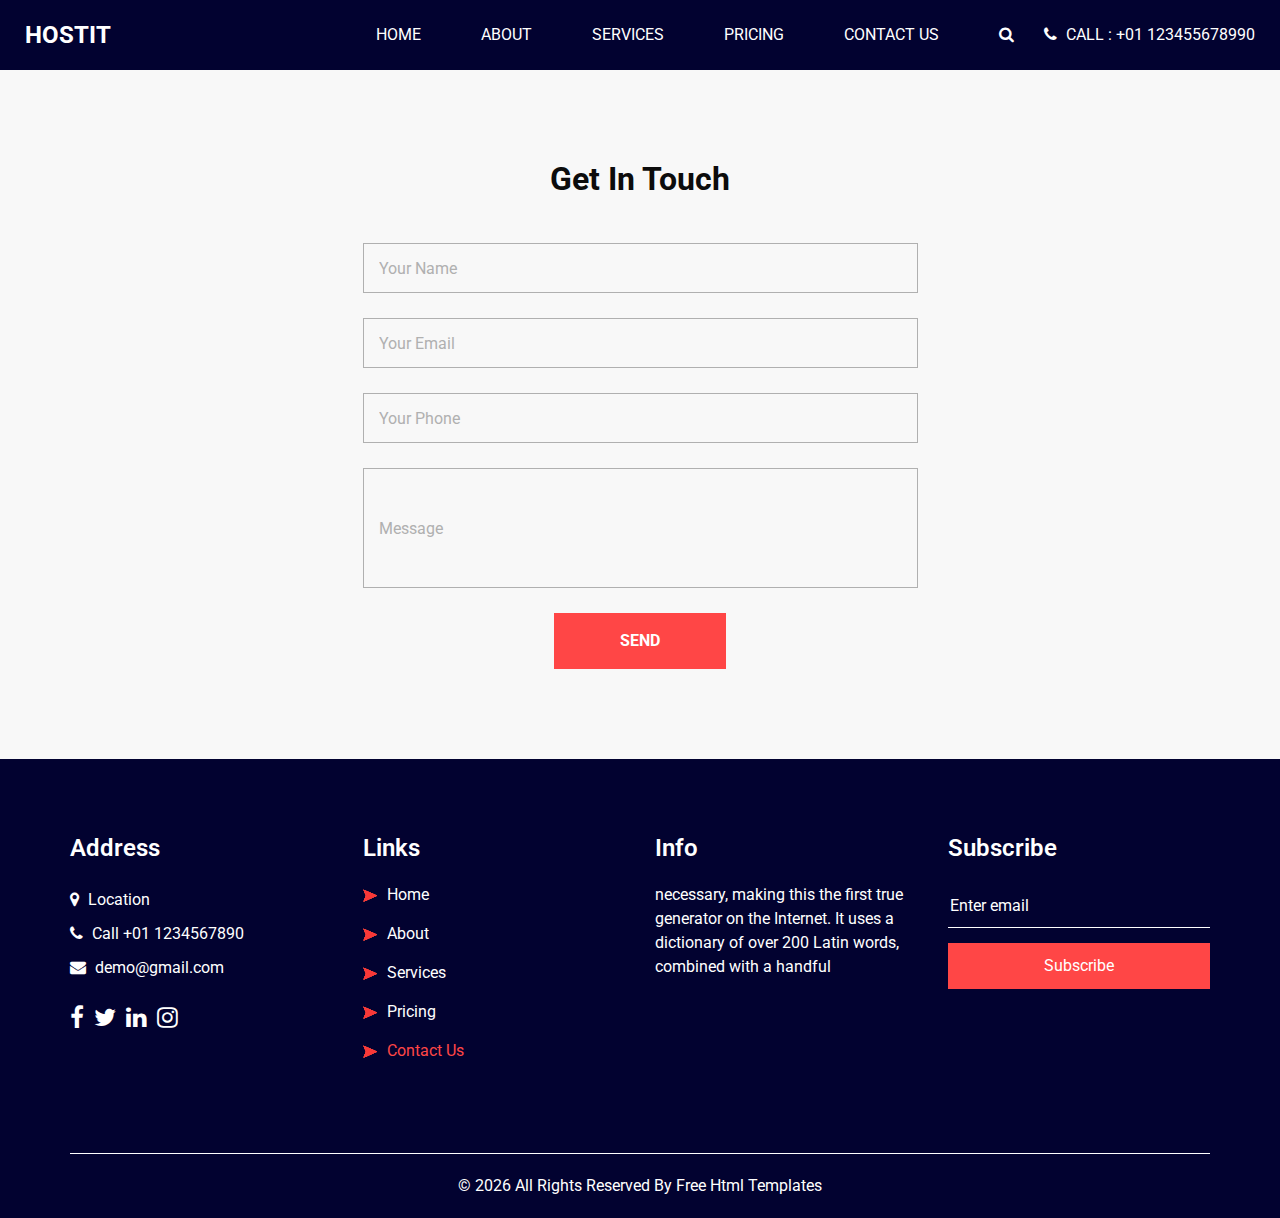
<file: GotReferred/contact.html>
<!DOCTYPE html>
<html>

<head>
  <!-- Basic -->
  <meta charset="utf-8" />
  <meta http-equiv="X-UA-Compatible" content="IE=edge" />
  <!-- Mobile Metas -->
  <meta name="viewport" content="width=device-width, initial-scale=1, shrink-to-fit=no" />
  <!-- Site Metas -->
  <link rel="icon" href="images/fevicon.png" type="image/gif" />
  <meta name="keywords" content="" />
  <meta name="description" content="" />
  <meta name="author" content="" />

  <title>Hostit</title>


  <!-- bootstrap core css -->
  <link rel="stylesheet" type="text/css" href="css/bootstrap.css" />

  <!-- fonts style -->
  <link href="https://fonts.googleapis.com/css2?family=Roboto:wght@400;500;700;900&display=swap" rel="stylesheet">

  <!-- font awesome style -->
  <link href="css/font-awesome.min.css" rel="stylesheet" />

  <!-- Custom styles for this template -->
  <link href="css/style.css" rel="stylesheet" />
  <!-- responsive style -->
  <link href="css/responsive.css" rel="stylesheet" />

</head>

<body class="sub_page">

  <div class="hero_area">
    <!-- header section strats -->
    <header class="header_section">
      <div class="container-fluid">
        <nav class="navbar navbar-expand-lg custom_nav-container ">
          <a class="navbar-brand" href="index.html">
            <span>Hostit</span>
          </a>

          <button class="navbar-toggler" type="button" data-toggle="collapse" data-target="#navbarSupportedContent" aria-controls="navbarSupportedContent" aria-expanded="false" aria-label="Toggle navigation">
            <span class=""> </span>
          </button>

          <div class="collapse navbar-collapse" id="navbarSupportedContent">
            <ul class="navbar-nav  ml-auto">
              <li class="nav-item ">
                <a class="nav-link" href="index.html">Home <span class="sr-only">(current)</span></a>
              </li>
              <li class="nav-item">
                <a class="nav-link" href="about.html"> About</a>
              </li>
              <li class="nav-item">
                <a class="nav-link" href="service.html">Services</a>
              </li>
              <li class="nav-item">
                <a class="nav-link" href="price.html">Pricing</a>
              </li>
              <li class="nav-item active">
                <a class="nav-link" href="contact.html">Contact Us</a>
              </li>
            </ul>
            <div class="quote_btn-container">
              <form class="form-inline">
                <button class="btn   nav_search-btn" type="submit">
                  <i class="fa fa-search" aria-hidden="true"></i>
                </button>
              </form>
              <a href="">
                <i class="fa fa-phone" aria-hidden="true"></i>
                <span>
                  Call : +01 123455678990
                </span>
              </a>
            </div>
          </div>
        </nav>
      </div>
    </header>
    <!-- end header section -->
  </div>

  <!-- contact section -->
  <section class="contact_section layout_padding">
    <div class="container">
      <div class="heading_container heading_center">
        <h2>
          Get In Touch
        </h2>
      </div>
      <div class="row">
        <div class="col-md-8 col-lg-6 mx-auto">
          <div class="form_container">
            <form action="">
              <div>
                <input type="text" placeholder="Your Name" />
              </div>
              <div>
                <input type="email" placeholder="Your Email" />
              </div>
              <div>
                <input type="text" placeholder="Your Phone" />
              </div>
              <div>
                <input type="text" class="message-box" placeholder="Message" />
              </div>
              <div class="btn_box ">
                <button>
                  SEND
                </button>
              </div>
            </form>
          </div>
        </div>
      </div>
    </div>
  </section>
  <!-- end contact section -->

  <!-- info section -->

  <section class="info_section layout_padding2">
    <div class="container">
      <div class="row">
        <div class="col-md-3">
          <div class="info_contact">
            <h4>
              Address
            </h4>
            <div class="contact_link_box">
              <a href="">
                <i class="fa fa-map-marker" aria-hidden="true"></i>
                <span>
                  Location
                </span>
              </a>
              <a href="">
                <i class="fa fa-phone" aria-hidden="true"></i>
                <span>
                  Call +01 1234567890
                </span>
              </a>
              <a href="">
                <i class="fa fa-envelope" aria-hidden="true"></i>
                <span>
                  demo@gmail.com
                </span>
              </a>
            </div>
          </div>
          <div class="info_social">
            <a href="">
              <i class="fa fa-facebook" aria-hidden="true"></i>
            </a>
            <a href="">
              <i class="fa fa-twitter" aria-hidden="true"></i>
            </a>
            <a href="">
              <i class="fa fa-linkedin" aria-hidden="true"></i>
            </a>
            <a href="">
              <i class="fa fa-instagram" aria-hidden="true"></i>
            </a>
          </div>
        </div>
        <div class="col-md-3">
          <div class="info_link_box">
            <h4>
              Links
            </h4>
            <div class="info_links">
              <a class="" href="index.html">
                <img src="images/nav-bullet.png" alt="">
                Home
              </a>
              <a class="" href="about.html">
                <img src="images/nav-bullet.png" alt="">
                About
              </a>
              <a class="" href="service.html">
                <img src="images/nav-bullet.png" alt="">
                Services
              </a>
              <a class="" href="price.html">
                <img src="images/nav-bullet.png" alt="">
                Pricing
              </a>
              <a class="active" href="contact.html">
                <img src="images/nav-bullet.png" alt="">
                Contact Us
              </a>
            </div>
          </div>
        </div>
        <div class="col-md-3">
          <div class="info_detail">
            <h4>
              Info
            </h4>
            <p>
              necessary, making this the first true generator on the Internet. It uses a dictionary of over 200 Latin words, combined with a handful
            </p>
          </div>
        </div>
        <div class="col-md-3 mb-0">
          <h4>
            Subscribe
          </h4>
          <form action="#">
            <input type="text" placeholder="Enter email" />
            <button type="submit">
              Subscribe
            </button>
          </form>
        </div>
      </div>
    </div>
  </section>

  <!-- end info section -->


  <!-- footer section -->
  <footer class="footer_section">
    <div class="container">
      <p>
        &copy; <span id="displayYear"></span> All Rights Reserved By
        <a href="https://html.design/">Free Html Templates</a>
      </p>
    </div>
  </footer>
  <!-- footer section -->

  <!-- jQery -->
  <script src="js/jquery-3.4.1.min.js"></script>
  <!-- bootstrap js -->
  <script src="js/bootstrap.js"></script>
  <!-- custom js -->
  <script src="js/custom.js"></script>


</body>

</html>
</file>
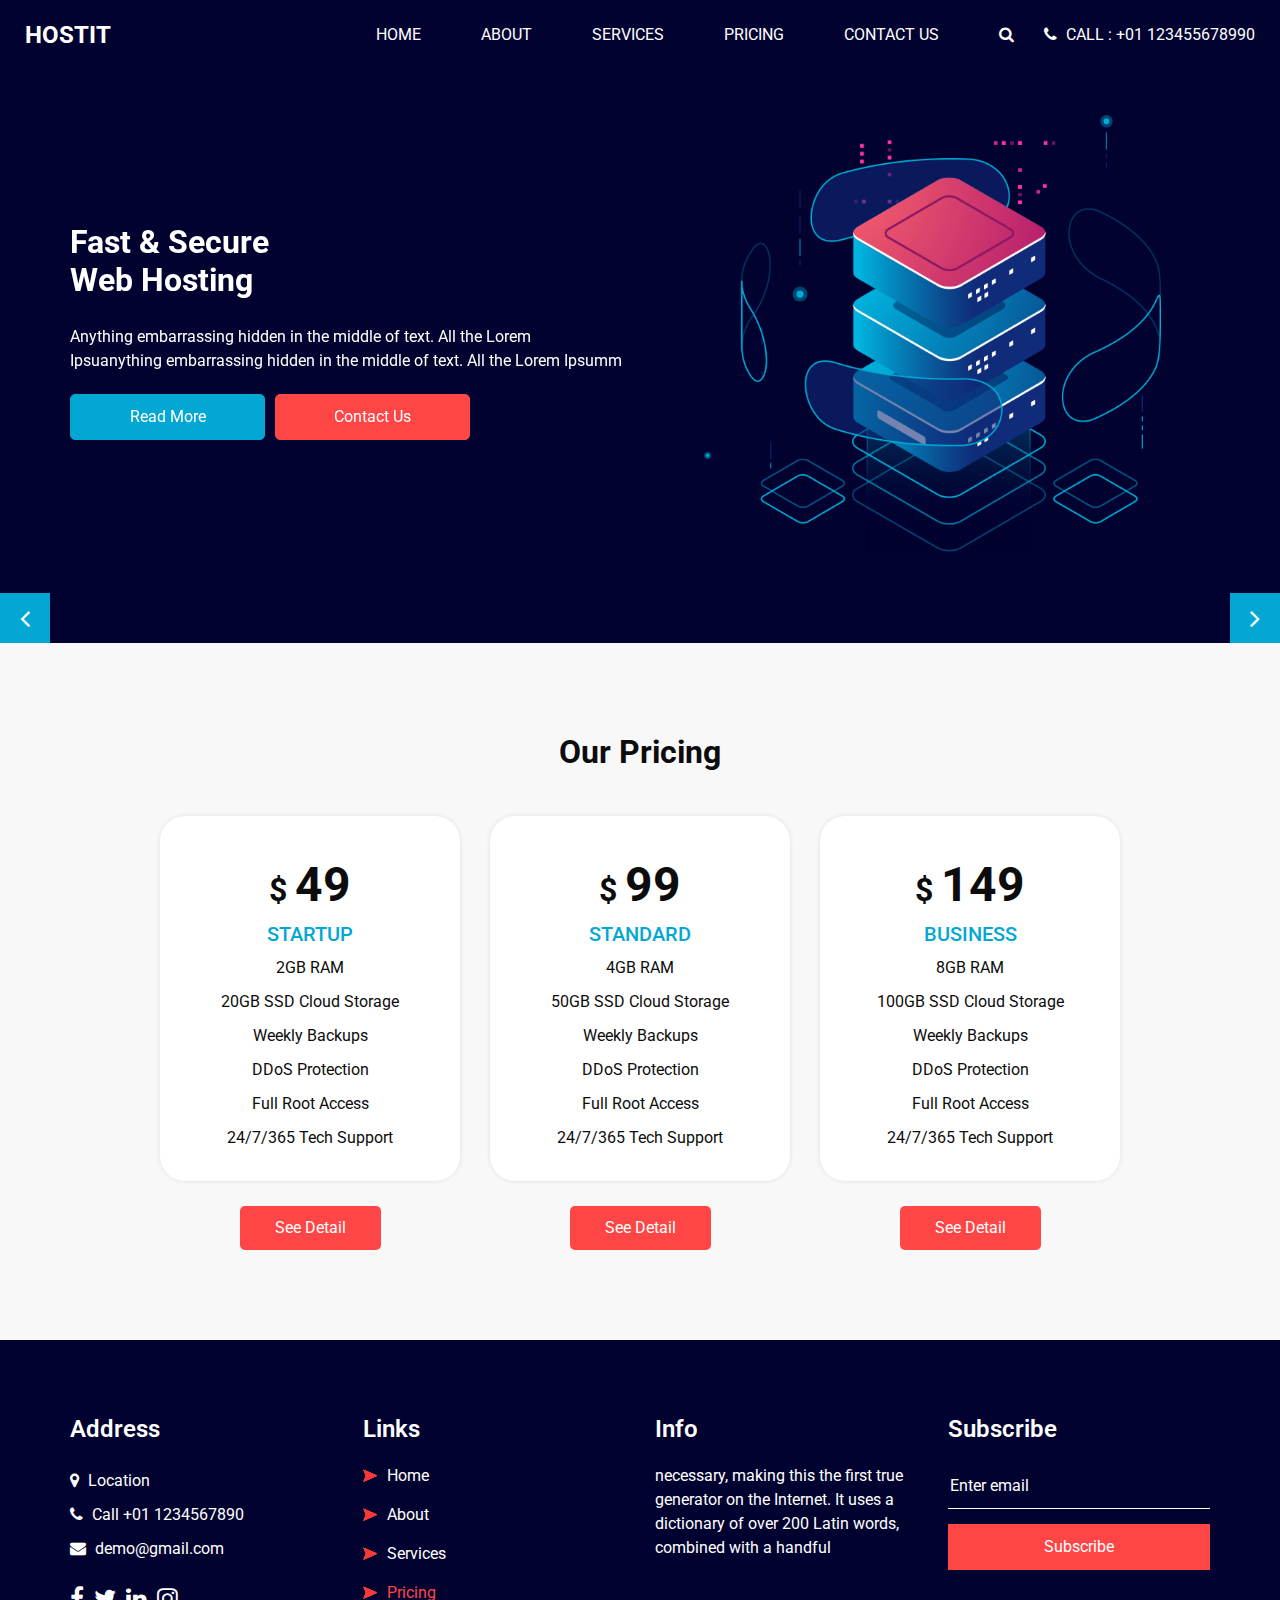
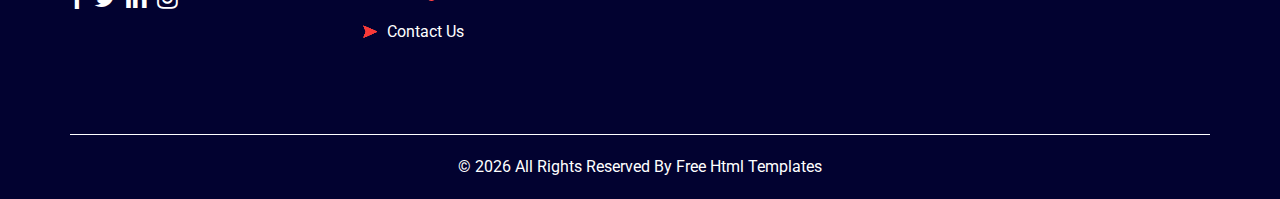
<file: GotReferred/price.html>
<!DOCTYPE html>
<html>

<head>
  <!-- Basic -->
  <meta charset="utf-8" />
  <meta http-equiv="X-UA-Compatible" content="IE=edge" />
  <!-- Mobile Metas -->
  <meta name="viewport" content="width=device-width, initial-scale=1, shrink-to-fit=no" />
  <!-- Site Metas -->
  <link rel="icon" href="images/fevicon.png" type="image/gif" />
  <meta name="keywords" content="" />
  <meta name="description" content="" />
  <meta name="author" content="" />

  <title>Hostit</title>


  <!-- bootstrap core css -->
  <link rel="stylesheet" type="text/css" href="css/bootstrap.css" />

  <!-- fonts style -->
  <link href="https://fonts.googleapis.com/css2?family=Roboto:wght@400;500;700;900&display=swap" rel="stylesheet">

  <!-- font awesome style -->
  <link href="css/font-awesome.min.css" rel="stylesheet" />

  <!-- Custom styles for this template -->
  <link href="css/style.css" rel="stylesheet" />
  <!-- responsive style -->
  <link href="css/responsive.css" rel="stylesheet" />

</head>

<body class="sub_page">

  <div class="hero_area">
    <!-- header section strats -->
    <header class="header_section">
      <div class="container-fluid">
        <nav class="navbar navbar-expand-lg custom_nav-container ">
          <a class="navbar-brand" href="index.html">
            <span>Hostit</span>
          </a>

          <button class="navbar-toggler" type="button" data-toggle="collapse" data-target="#navbarSupportedContent" aria-controls="navbarSupportedContent" aria-expanded="false" aria-label="Toggle navigation">
            <span class=""> </span>
          </button>

          <div class="collapse navbar-collapse" id="navbarSupportedContent">
            <ul class="navbar-nav  ml-auto">
              <li class="nav-item ">
                <a class="nav-link" href="index.html">Home <span class="sr-only">(current)</span></a>
              </li>
              <li class="nav-item">
                <a class="nav-link" href="about.html"> About</a>
              </li>
              <li class="nav-item">
                <a class="nav-link" href="service.html">Services</a>
              </li>
              <li class="nav-item active">
                <a class="nav-link" href="price.html">Pricing</a>
              </li>
              <li class="nav-item">
                <a class="nav-link" href="contact.html">Contact Us</a>
              </li>
            </ul>
            <div class="quote_btn-container">
              <form class="form-inline">
                <button class="btn   nav_search-btn" type="submit">
                  <i class="fa fa-search" aria-hidden="true"></i>
                </button>
              </form>
              <a href="">
                <i class="fa fa-phone" aria-hidden="true"></i>
                <span>
                  Call : +01 123455678990
                </span>
              </a>
            </div>
          </div>
        </nav>
      </div>
    </header>
    <!-- end header section -->
    <!-- slider section -->
    <section class="slider_section ">
      <div id="customCarousel1" class="carousel slide" data-ride="carousel">
        <div class="carousel-inner">
          <div class="carousel-item active">
            <div class="container ">
              <div class="row">
                <div class="col-md-6">
                  <div class="detail-box">
                    <h1>
                      Fast & Secure <br>
                      Web Hosting
                    </h1>
                    <p>
                      Anything embarrassing hidden in the middle of text. All the Lorem Ipsuanything embarrassing hidden in the middle of text. All the Lorem Ipsumm </p>
                    <div class="btn-box">
                      <a href="" class="btn-1">
                        Read More
                      </a>
                      <a href="" class="btn-2">
                        Contact Us
                      </a>
                    </div>
                  </div>
                </div>
                <div class="col-md-6">
                  <div class="row">
                    <div class=" col-lg-10 mx-auto">
                      <div class="img-box">
                        <img src="images/slider-img.png" alt="">
                      </div>
                    </div>
                  </div>
                </div>
              </div>
            </div>
          </div>
          <div class="carousel-item">
            <div class="container ">
              <div class="row">
                <div class="col-md-6">
                  <div class="detail-box">
                    <h1>
                      Fast & Secure <br>
                      Web Hosting
                    </h1>
                    <p>
                      Anything embarrassing hidden in the middle of text. All the Lorem Ipsuanything embarrassing hidden in the middle of text. All the Lorem Ipsumm </p>
                    <div class="btn-box">
                      <a href="" class="btn-1">
                        Read More
                      </a>
                      <a href="" class="btn-2">
                        Contact Us
                      </a>
                    </div>
                  </div>
                </div>
                <div class="col-md-6">
                  <div class="row">
                    <div class=" col-lg-10 mx-auto">
                      <div class="img-box">
                        <img src="images/slider-img.png" alt="">
                      </div>
                    </div>
                  </div>
                </div>
              </div>
            </div>
          </div>
          <div class="carousel-item">
            <div class="container ">
              <div class="row">
                <div class="col-md-6">
                  <div class="detail-box">
                    <h1>
                      Fast & Secure <br>
                      Web Hosting
                    </h1>
                    <p>
                      Anything embarrassing hidden in the middle of text. All the Lorem Ipsuanything embarrassing hidden in the middle of text. All the Lorem Ipsumm </p>
                    <div class="btn-box">
                      <a href="" class="btn-1">
                        Read More
                      </a>
                      <a href="" class="btn-2">
                        Contact Us
                      </a>
                    </div>
                  </div>
                </div>
                <div class="col-md-6">
                  <div class="row">
                    <div class=" col-lg-10 mx-auto">
                      <div class="img-box">
                        <img src="images/slider-img.png" alt="">
                      </div>
                    </div>
                  </div>
                </div>
              </div>
            </div>
          </div>
        </div>
        <div class="carousel_btn-box">
          <a class="carousel-control-prev" href="#customCarousel1" role="button" data-slide="prev">
            <i class="fa fa-angle-left" aria-hidden="true"></i>
            <span class="sr-only">Previous</span>
          </a>
          <a class="carousel-control-next" href="#customCarousel1" role="button" data-slide="next">
            <i class="fa fa-angle-right" aria-hidden="true"></i>
            <span class="sr-only">Next</span>
          </a>
        </div>
      </div>
    </section>
    <!-- end slider section -->
  </div>

  <!-- price section -->

  <section class="price_section layout_padding">
    <div class="container">
      <div class="heading_container heading_center">
        <h2>
          Our Pricing
        </h2>
      </div>
      <div class="price_container ">
        <div class="box">
          <div class="detail-box">
            <h2>$ <span>49</span></h2>
            <h6>
              Startup
            </h6>
            <ul class="price_features">
              <li>
                2GB RAM
              </li>
              <li>
                20GB SSD Cloud Storage
              </li>
              <li>
                Weekly Backups
              </li>
              <li>
                DDoS Protection
              </li>
              <li>
                Full Root Access
              </li>
              <li>
                24/7/365 Tech Support
              </li>
            </ul>
          </div>
          <div class="btn-box">
            <a href="">
              See Detail
            </a>
          </div>
        </div>
        <div class="box">
          <div class="detail-box">
            <h2>$ <span>99</span></h2>
            <h6>
              Standard
            </h6>
            <ul class="price_features">
              <li>
                4GB RAM
              </li>
              <li>
                50GB SSD Cloud Storage
              </li>
              <li>
                Weekly Backups
              </li>
              <li>
                DDoS Protection
              </li>
              <li>
                Full Root Access
              </li>
              <li>
                24/7/365 Tech Support
              </li>
            </ul>
          </div>
          <div class="btn-box">
            <a href="">
              See Detail
            </a>
          </div>
        </div>
        <div class="box">
          <div class="detail-box">
            <h2>$ <span>149</span></h2>
            <h6>
              Business
            </h6>
            <ul class="price_features">
              <li>
                8GB RAM
              </li>
              <li>
                100GB SSD Cloud Storage
              </li>
              <li>
                Weekly Backups
              </li>
              <li>
                DDoS Protection
              </li>
              <li>
                Full Root Access
              </li>
              <li>
                24/7/365 Tech Support
              </li>
            </ul>
          </div>
          <div class="btn-box">
            <a href="">
              See Detail
            </a>
          </div>
        </div>
      </div>
    </div>
  </section>

  <!-- price section -->

  <!-- info section -->

  <section class="info_section layout_padding2">
    <div class="container">
      <div class="row">
        <div class="col-md-3">
          <div class="info_contact">
            <h4>
              Address
            </h4>
            <div class="contact_link_box">
              <a href="">
                <i class="fa fa-map-marker" aria-hidden="true"></i>
                <span>
                  Location
                </span>
              </a>
              <a href="">
                <i class="fa fa-phone" aria-hidden="true"></i>
                <span>
                  Call +01 1234567890
                </span>
              </a>
              <a href="">
                <i class="fa fa-envelope" aria-hidden="true"></i>
                <span>
                  demo@gmail.com
                </span>
              </a>
            </div>
          </div>
          <div class="info_social">
            <a href="">
              <i class="fa fa-facebook" aria-hidden="true"></i>
            </a>
            <a href="">
              <i class="fa fa-twitter" aria-hidden="true"></i>
            </a>
            <a href="">
              <i class="fa fa-linkedin" aria-hidden="true"></i>
            </a>
            <a href="">
              <i class="fa fa-instagram" aria-hidden="true"></i>
            </a>
          </div>
        </div>
        <div class="col-md-3">
          <div class="info_link_box">
            <h4>
              Links
            </h4>
            <div class="info_links">
              <a class="" href="index.html">
                <img src="images/nav-bullet.png" alt="">
                Home
              </a>
              <a class="" href="about.html">
                <img src="images/nav-bullet.png" alt="">
                About
              </a>
              <a class="" href="service.html">
                <img src="images/nav-bullet.png" alt="">
                Services
              </a>
              <a class="active" href="price.html">
                <img src="images/nav-bullet.png" alt="">
                Pricing
              </a>
              <a class="" href="contact.html">
                <img src="images/nav-bullet.png" alt="">
                Contact Us
              </a>
            </div>
          </div>
        </div>
        <div class="col-md-3">
          <div class="info_detail">
            <h4>
              Info
            </h4>
            <p>
              necessary, making this the first true generator on the Internet. It uses a dictionary of over 200 Latin words, combined with a handful
            </p>
          </div>
        </div>
        <div class="col-md-3 mb-0">
          <h4>
            Subscribe
          </h4>
          <form action="#">
            <input type="text" placeholder="Enter email" />
            <button type="submit">
              Subscribe
            </button>
          </form>
        </div>
      </div>
    </div>
  </section>

  <!-- end info section -->


  <!-- footer section -->
  <footer class="footer_section">
    <div class="container">
      <p>
        &copy; <span id="displayYear"></span> All Rights Reserved By
        <a href="https://html.design/">Free Html Templates</a>
      </p>
    </div>
  </footer>
  <!-- footer section -->

  <!-- jQery -->
  <script src="js/jquery-3.4.1.min.js"></script>
  <!-- bootstrap js -->
  <script src="js/bootstrap.js"></script>
  <!-- custom js -->
  <script src="js/custom.js"></script>


</body>

</html>
</file>
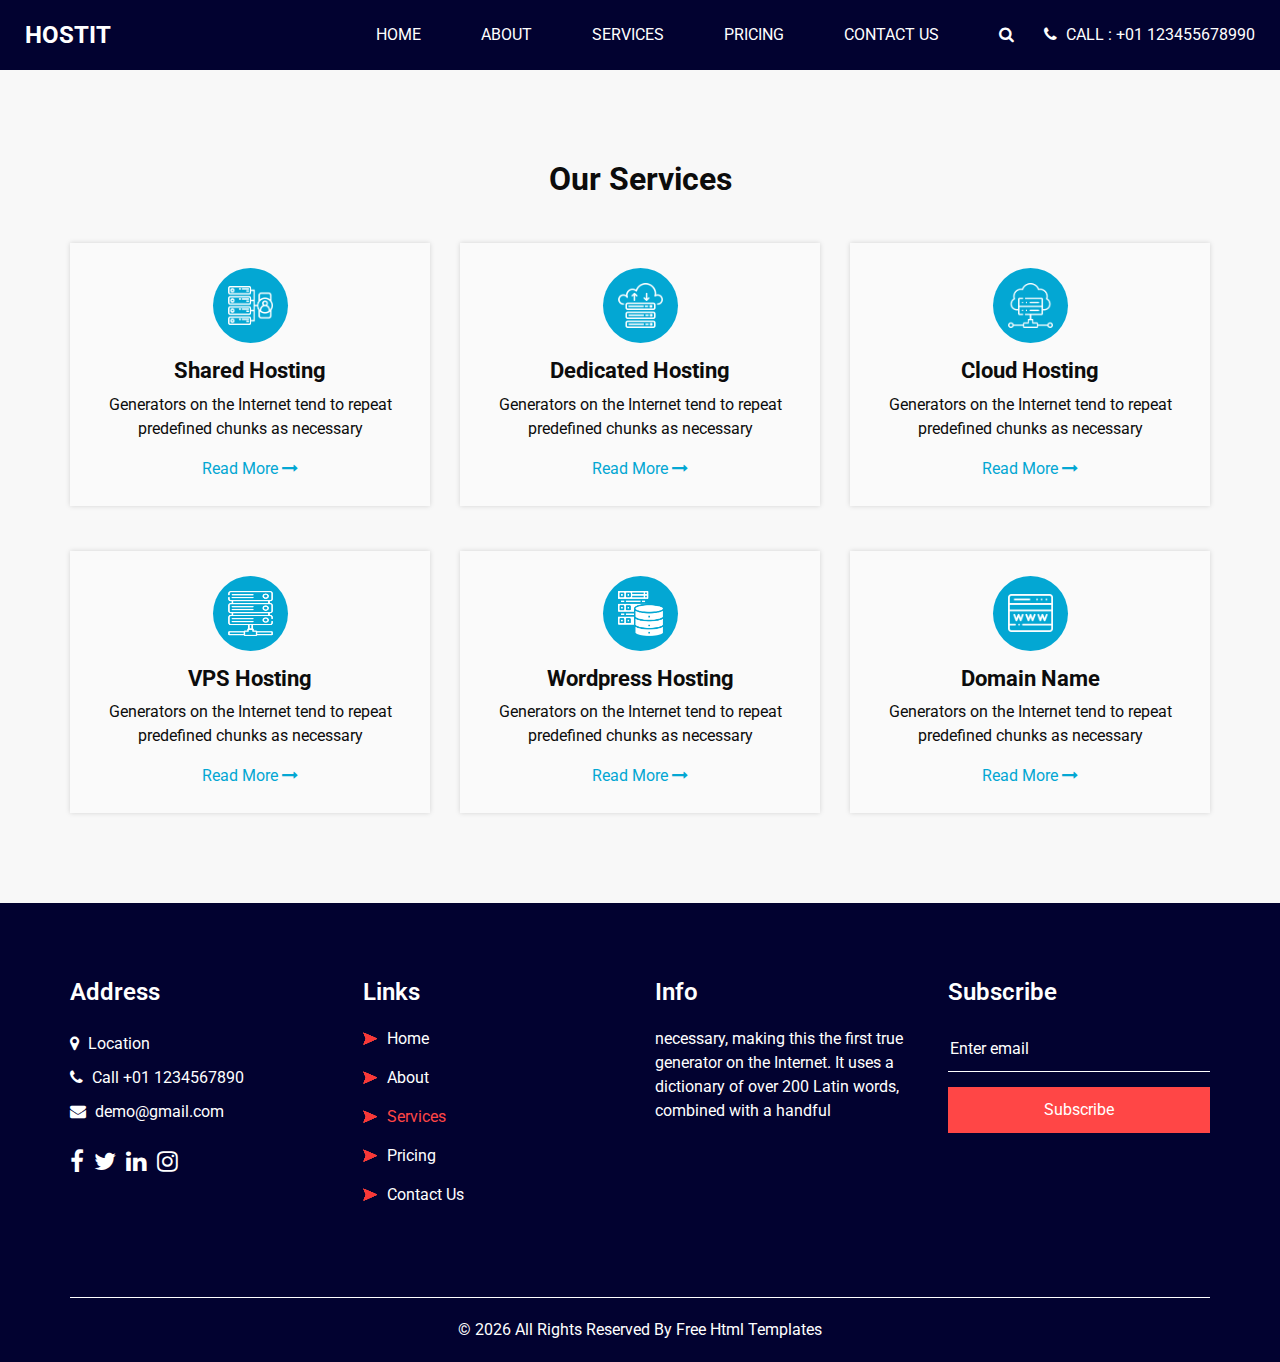
<file: GotReferred/service.html>
<!DOCTYPE html>
<html>

<head>
  <!-- Basic -->
  <meta charset="utf-8" />
  <meta http-equiv="X-UA-Compatible" content="IE=edge" />
  <!-- Mobile Metas -->
  <meta name="viewport" content="width=device-width, initial-scale=1, shrink-to-fit=no" />
  <!-- Site Metas -->
  <link rel="icon" href="images/fevicon.png" type="image/gif" />
  <meta name="keywords" content="" />
  <meta name="description" content="" />
  <meta name="author" content="" />

  <title>Hostit</title>


  <!-- bootstrap core css -->
  <link rel="stylesheet" type="text/css" href="css/bootstrap.css" />

  <!-- fonts style -->
  <link href="https://fonts.googleapis.com/css2?family=Roboto:wght@400;500;700;900&display=swap" rel="stylesheet">

  <!-- font awesome style -->
  <link href="css/font-awesome.min.css" rel="stylesheet" />

  <!-- Custom styles for this template -->
  <link href="css/style.css" rel="stylesheet" />
  <!-- responsive style -->
  <link href="css/responsive.css" rel="stylesheet" />

</head>

<body class="sub_page">

  <div class="hero_area">
    <!-- header section strats -->
    <header class="header_section">
      <div class="container-fluid">
        <nav class="navbar navbar-expand-lg custom_nav-container ">
          <a class="navbar-brand" href="index.html">
            <span>Hostit</span>
          </a>

          <button class="navbar-toggler" type="button" data-toggle="collapse" data-target="#navbarSupportedContent" aria-controls="navbarSupportedContent" aria-expanded="false" aria-label="Toggle navigation">
            <span class=""> </span>
          </button>

          <div class="collapse navbar-collapse" id="navbarSupportedContent">
            <ul class="navbar-nav  ml-auto">
              <li class="nav-item ">
                <a class="nav-link" href="index.html">Home <span class="sr-only">(current)</span></a>
              </li>
              <li class="nav-item">
                <a class="nav-link" href="about.html"> About</a>
              </li>
              <li class="nav-item active">
                <a class="nav-link" href="service.html">Services</a>
              </li>
              <li class="nav-item">
                <a class="nav-link" href="price.html">Pricing</a>
              </li>
              <li class="nav-item">
                <a class="nav-link" href="contact.html">Contact Us</a>
              </li>
            </ul>
            <div class="quote_btn-container">
              <form class="form-inline">
                <button class="btn   nav_search-btn" type="submit">
                  <i class="fa fa-search" aria-hidden="true"></i>
                </button>
              </form>
              <a href="">
                <i class="fa fa-phone" aria-hidden="true"></i>
                <span>
                  Call : +01 123455678990
                </span>
              </a>
            </div>
          </div>
        </nav>
      </div>
    </header>
    <!-- end header section -->
  </div>

  <!-- service section -->

  <section class="service_section layout_padding">
    <div class="container">
      <div class="heading_container heading_center">
        <h2>
          Our Services
        </h2>
      </div>
    </div>
    <div class="container ">
      <div class="row">
        <div class="col-md-6 col-lg-4">
          <div class="box ">
            <div class="img-box">
              <img src="images/s1.png" alt="">
            </div>
            <div class="detail-box">
              <h4>
                Shared Hosting
              </h4>
              <p>
                Generators on the Internet tend to repeat predefined chunks as necessary
              </p>
              <a href="">
                Read More
                <i class="fa fa-long-arrow-right" aria-hidden="true"></i>

              </a>
            </div>
          </div>
        </div>
        <div class="col-md-6 col-lg-4">
          <div class="box ">
            <div class="img-box">
              <img src="images/s2.png" alt="">
            </div>
            <div class="detail-box">
              <h4>
                Dedicated Hosting
              </h4>
              <p>
                Generators on the Internet tend to repeat predefined chunks as necessary
              </p>
              <a href="">
                Read More
                <i class="fa fa-long-arrow-right" aria-hidden="true"></i>

              </a>
            </div>
          </div>
        </div>
        <div class="col-md-6 col-lg-4 ">
          <div class="box ">
            <div class="img-box">
              <img src="images/s3.png" alt="">
            </div>
            <div class="detail-box">
              <h4>
                Cloud Hosting
              </h4>
              <p>
                Generators on the Internet tend to repeat predefined chunks as necessary
              </p>
              <a href="">
                Read More
                <i class="fa fa-long-arrow-right" aria-hidden="true"></i>

              </a>
            </div>
          </div>
        </div>
        <div class="col-md-6 col-lg-4">
          <div class="box ">
            <div class="img-box">
              <img src="images/s4.png" alt="">
            </div>
            <div class="detail-box">
              <h4>
                VPS Hosting
              </h4>
              <p>
                Generators on the Internet tend to repeat predefined chunks as necessary
              </p>
              <a href="">
                Read More
                <i class="fa fa-long-arrow-right" aria-hidden="true"></i>

              </a>
            </div>
          </div>
        </div>
        <div class="col-md-6 col-lg-4">
          <div class="box ">
            <div class="img-box">
              <img src="images/s5.png" alt="">
            </div>
            <div class="detail-box">
              <h4>
                Wordpress Hosting
              </h4>
              <p>
                Generators on the Internet tend to repeat predefined chunks as necessary
              </p>
              <a href="">
                Read More
                <i class="fa fa-long-arrow-right" aria-hidden="true"></i>

              </a>
            </div>
          </div>
        </div>
        <div class="col-md-6 col-lg-4">
          <div class="box ">
            <div class="img-box">
              <img src="images/s6.png" alt="">
            </div>
            <div class="detail-box">
              <h4>
                Domain Name
              </h4>
              <p>
                Generators on the Internet tend to repeat predefined chunks as necessary
              </p>
              <a href="">
                Read More
                <i class="fa fa-long-arrow-right" aria-hidden="true"></i>

              </a>
            </div>
          </div>
        </div>
      </div>
    </div>
  </section>

  <!-- end service section -->


  <!-- info section -->

  <section class="info_section layout_padding2">
    <div class="container">
      <div class="row">
        <div class="col-md-3">
          <div class="info_contact">
            <h4>
              Address
            </h4>
            <div class="contact_link_box">
              <a href="">
                <i class="fa fa-map-marker" aria-hidden="true"></i>
                <span>
                  Location
                </span>
              </a>
              <a href="">
                <i class="fa fa-phone" aria-hidden="true"></i>
                <span>
                  Call +01 1234567890
                </span>
              </a>
              <a href="">
                <i class="fa fa-envelope" aria-hidden="true"></i>
                <span>
                  demo@gmail.com
                </span>
              </a>
            </div>
          </div>
          <div class="info_social">
            <a href="">
              <i class="fa fa-facebook" aria-hidden="true"></i>
            </a>
            <a href="">
              <i class="fa fa-twitter" aria-hidden="true"></i>
            </a>
            <a href="">
              <i class="fa fa-linkedin" aria-hidden="true"></i>
            </a>
            <a href="">
              <i class="fa fa-instagram" aria-hidden="true"></i>
            </a>
          </div>
        </div>
        <div class="col-md-3">
          <div class="info_link_box">
            <h4>
              Links
            </h4>
            <div class="info_links">
              <a class="" href="index.html">
                <img src="images/nav-bullet.png" alt="">
                Home
              </a>
              <a class="" href="about.html">
                <img src="images/nav-bullet.png" alt="">
                About
              </a>
              <a class="active" href="service.html">
                <img src="images/nav-bullet.png" alt="">
                Services
              </a>
              <a class="" href="price.html">
                <img src="images/nav-bullet.png" alt="">
                Pricing
              </a>
              <a class="" href="contact.html">
                <img src="images/nav-bullet.png" alt="">
                Contact Us
              </a>
            </div>
          </div>
        </div>
        <div class="col-md-3">
          <div class="info_detail">
            <h4>
              Info
            </h4>
            <p>
              necessary, making this the first true generator on the Internet. It uses a dictionary of over 200 Latin words, combined with a handful
            </p>
          </div>
        </div>
        <div class="col-md-3 mb-0">
          <h4>
            Subscribe
          </h4>
          <form action="#">
            <input type="text" placeholder="Enter email" />
            <button type="submit">
              Subscribe
            </button>
          </form>
        </div>
      </div>
    </div>
  </section>

  <!-- end info section -->


  <!-- footer section -->
  <footer class="footer_section">
    <div class="container">
      <p>
        &copy; <span id="displayYear"></span> All Rights Reserved By
        <a href="https://html.design/">Free Html Templates</a>
      </p>
    </div>
  </footer>
  <!-- footer section -->

  <!-- jQery -->
  <script src="js/jquery-3.4.1.min.js"></script>
  <!-- bootstrap js -->
  <script src="js/bootstrap.js"></script>
  <!-- custom js -->
  <script src="js/custom.js"></script>


</body>

</html>
</file>
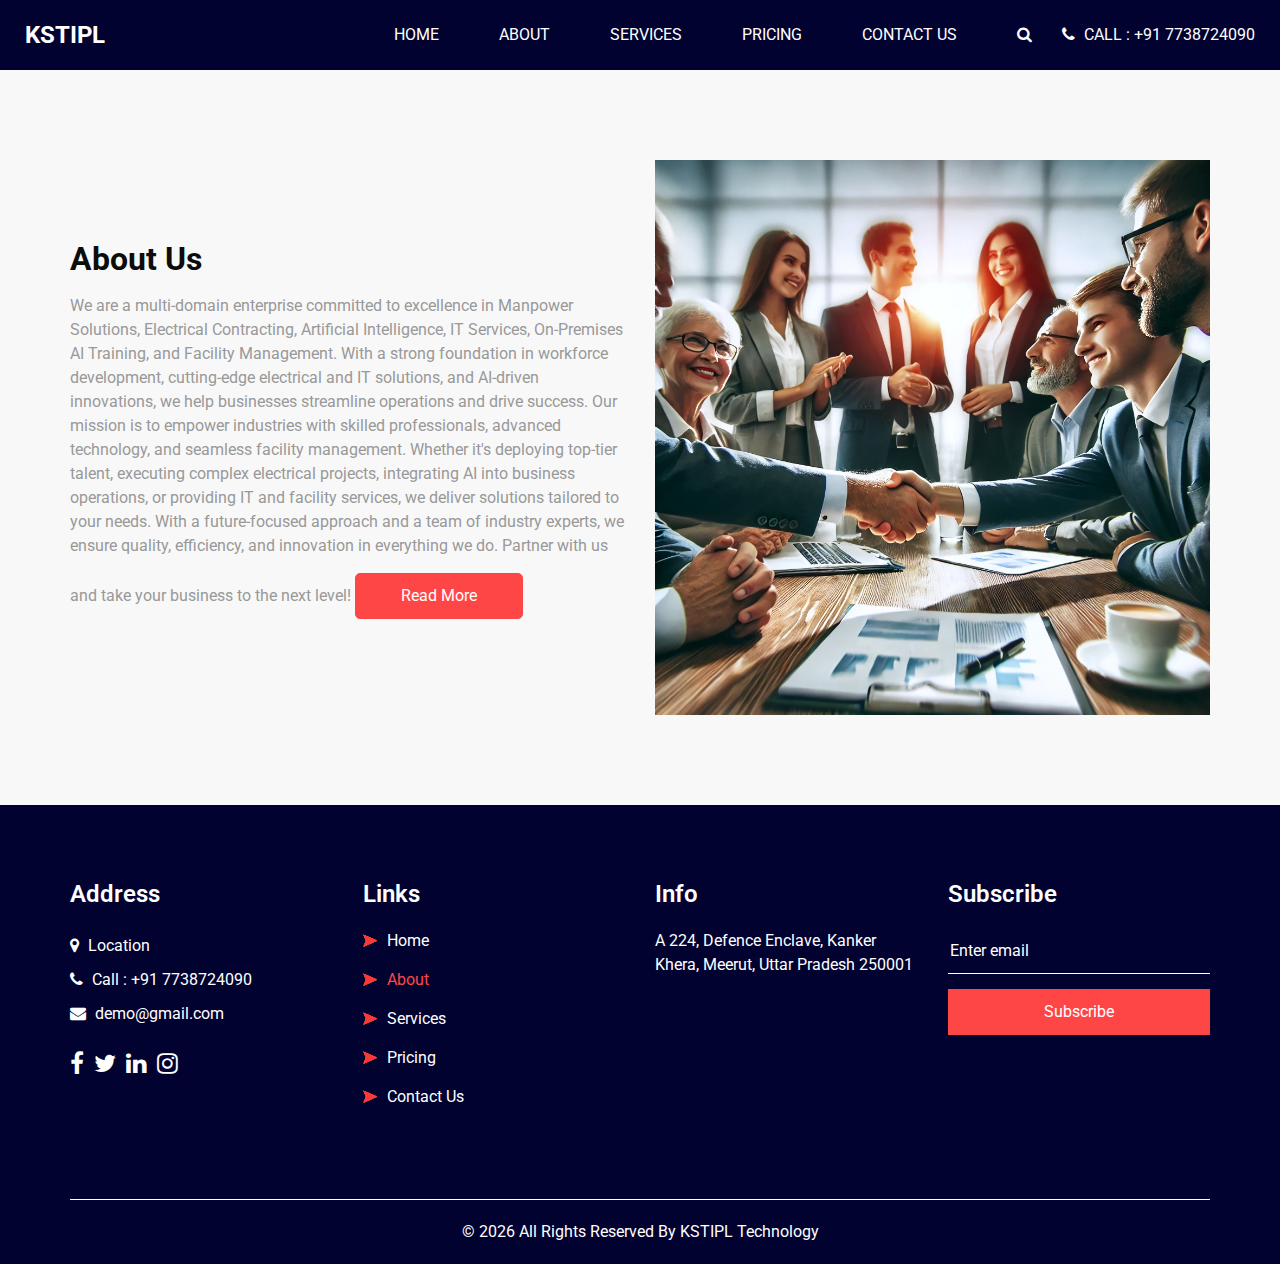
<file: kstipl/about.html>
<!DOCTYPE html>
<html>

<head>
  <!-- Basic -->
  <meta charset="utf-8" />
  <meta http-equiv="X-UA-Compatible" content="IE=edge" />
  <!-- Mobile Metas -->
  <meta name="viewport" content="width=device-width, initial-scale=1, shrink-to-fit=no" />
  <!-- Site Metas -->
  <link rel="icon" href="images/fevicon.png" type="image/gif" />
  <meta name="keywords" content="" />
  <meta name="description" content="" />
  <meta name="author" content="" />

  <title>KSTIPL</title>


  <!-- bootstrap core css -->
  <link rel="stylesheet" type="text/css" href="css/bootstrap.css" />

  <!-- fonts style -->
  <link href="https://fonts.googleapis.com/css2?family=Roboto:wght@400;500;700;900&display=swap" rel="stylesheet">

  <!-- font awesome style -->
  <link href="css/font-awesome.min.css" rel="stylesheet" />

  <!-- Custom styles for this template -->
  <link href="css/style.css" rel="stylesheet" />
  <!-- responsive style -->
  <link href="css/responsive.css" rel="stylesheet" />

</head>

<body class="sub_page">

  <div class="hero_area">
    <!-- header section strats -->
    <header class="header_section">
      <div class="container-fluid">
        <nav class="navbar navbar-expand-lg custom_nav-container ">
          <a class="navbar-brand" href="index.html">
            <span>KSTIPL</span>
          </a>

          <button class="navbar-toggler" type="button" data-toggle="collapse" data-target="#navbarSupportedContent" aria-controls="navbarSupportedContent" aria-expanded="false" aria-label="Toggle navigation">
            <span class=""> </span>
          </button>

          <div class="collapse navbar-collapse" id="navbarSupportedContent">
            <ul class="navbar-nav  ml-auto">
              <li class="nav-item ">
                <a class="nav-link" href="index.html">Home <span class="sr-only">(current)</span></a>
              </li>
              <li class="nav-item active">
                <a class="nav-link" href="about.html"> About</a>
              </li>
              <li class="nav-item">
                <a class="nav-link" href="service.html">Services</a>
              </li>
              <li class="nav-item">
                <a class="nav-link" href="price.html">Pricing</a>
              </li>
              <li class="nav-item">
                <a class="nav-link" href="contact.html">Contact Us</a>
              </li>
            </ul>
            <div class="quote_btn-container">
              <form class="form-inline">
                <button class="btn   nav_search-btn" type="submit">
                  <i class="fa fa-search" aria-hidden="true"></i>
                </button>
              </form>
              <a href="">
                <i class="fa fa-phone" aria-hidden="true"></i>
                <span>
                   Call : +91 7738724090
                </span>
              </a>
            </div>
          </div>
        </nav>
      </div>
    </header>
    <!-- end header section -->
  </div>

  <!-- about section -->

  <section class="about_section layout_padding">
    <div class="container  ">
      <div class="row">
        <div class="col-md-6">
          <div class="detail-box">
            <div class="heading_container">
              <h2>
                About Us
              </h2>
            </div>
            <p>
           We are a multi-domain enterprise committed to excellence in Manpower Solutions, Electrical Contracting, Artificial Intelligence, IT Services, On-Premises AI Training, and Facility Management. With a strong foundation in workforce development, cutting-edge electrical and IT solutions, and AI-driven innovations, we help businesses streamline operations and drive success.

Our mission is to empower industries with skilled professionals, advanced technology, and seamless facility management. Whether it's deploying top-tier talent, executing complex electrical projects, integrating AI into business operations, or providing IT and facility services, we deliver solutions tailored to your needs.

With a future-focused approach and a team of industry experts, we ensure quality, efficiency, and innovation in everything we do. Partner with us and take your business to the next level!
              <a href="">
              Read More
            </a>
          </div>
        </div>
        <div class="col-md-6 ">
          <div class="img-box">
            <img src="images/about-img.png" alt="">
          </div>
        </div>

      </div>
    </div>
  </section>

  <!-- end about section -->

  <!-- info section -->

  <section class="info_section layout_padding2">
    <div class="container">
      <div class="row">
        <div class="col-md-3">
          <div class="info_contact">
            <h4>
              Address
            </h4>
            <div class="contact_link_box">
              <a href="">
                <i class="fa fa-map-marker" aria-hidden="true"></i>
                <span>
                  Location
                </span>
              </a>
              <a href="">
                <i class="fa fa-phone" aria-hidden="true"></i>
                <span>
                   Call : +91 7738724090
                </span>
              </a>
              <a href="">
                <i class="fa fa-envelope" aria-hidden="true"></i>
                <span>
                  demo@gmail.com
                </span>
              </a>
            </div>
          </div>
          <div class="info_social">
            <a href="">
              <i class="fa fa-facebook" aria-hidden="true"></i>
            </a>
            <a href="">
              <i class="fa fa-twitter" aria-hidden="true"></i>
            </a>
            <a href="">
              <i class="fa fa-linkedin" aria-hidden="true"></i>
            </a>
            <a href="">
              <i class="fa fa-instagram" aria-hidden="true"></i>
            </a>
          </div>
        </div>
        <div class="col-md-3">
          <div class="info_link_box">
            <h4>
              Links
            </h4>
            <div class="info_links">
              <a class="" href="index.html">
                <img src="images/nav-bullet.png" alt="">
                Home
              </a>
              <a class="active" href="about.html">
                <img src="images/nav-bullet.png" alt="">
                About
              </a>
              <a class="" href="service.html">
                <img src="images/nav-bullet.png" alt="">
                Services
              </a>
              <a class="" href="price.html">
                <img src="images/nav-bullet.png" alt="">
                Pricing
              </a>
              <a class="" href="contact.html">
                <img src="images/nav-bullet.png" alt="">
                Contact Us
              </a>
            </div>
          </div>
        </div>
        <div class="col-md-3">
          <div class="info_detail">
            <h4>
              Info
            </h4>
            <p>
           A 224, Defence Enclave, Kanker Khera, Meerut, Uttar Pradesh 250001
            </p>
          </div>
        </div>
        <div class="col-md-3 mb-0">
          <h4>
            Subscribe
          </h4>
          <form action="#">
            <input type="text" placeholder="Enter email" />
            <button type="submit">
              Subscribe
            </button>
          </form>
        </div>
      </div>
    </div>
  </section>

  <!-- end info section -->


  <!-- footer section -->
  <footer class="footer_section">
    <div class="container">
      <p>
        &copy; <span id="displayYear"></span> All Rights Reserved By
        <a href="https://html.design/">KSTIPL Technology</a>
      </p>
    </div>
  </footer>
  <!-- footer section -->

  <!-- jQery -->
  <script src="js/jquery-3.4.1.min.js"></script>
  <!-- bootstrap js -->
  <script src="js/bootstrap.js"></script>
  <!-- custom js -->
  <script src="js/custom.js"></script>


</body>

</html>
</file>
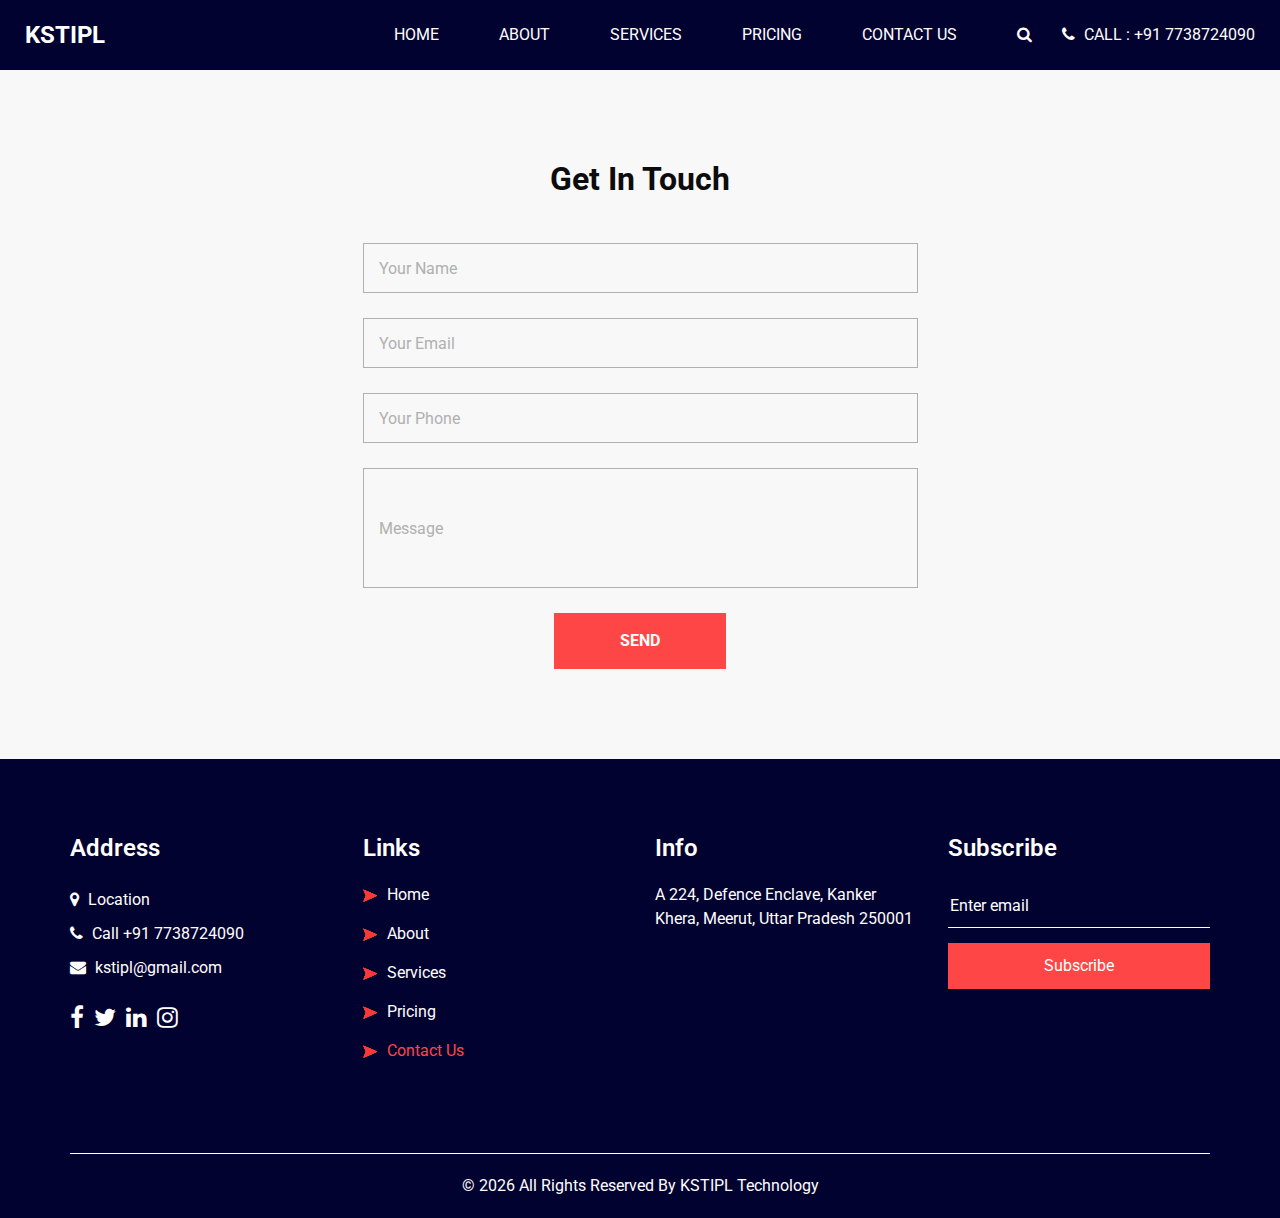
<file: kstipl/contact.html>
<!DOCTYPE html>
<html>

<head>
  <!-- Basic -->
  <meta charset="utf-8" />
  <meta http-equiv="X-UA-Compatible" content="IE=edge" />
  <!-- Mobile Metas -->
  <meta name="viewport" content="width=device-width, initial-scale=1, shrink-to-fit=no" />
  <!-- Site Metas -->
  <link rel="icon" href="images/fevicon.png" type="image/gif" />
  <meta name="keywords" content="" />
  <meta name="description" content="" />
  <meta name="author" content="" />

  <title>KSTIPL</title>


  <!-- bootstrap core css -->
  <link rel="stylesheet" type="text/css" href="css/bootstrap.css" />

  <!-- fonts style -->
  <link href="https://fonts.googleapis.com/css2?family=Roboto:wght@400;500;700;900&display=swap" rel="stylesheet">

  <!-- font awesome style -->
  <link href="css/font-awesome.min.css" rel="stylesheet" />

  <!-- Custom styles for this template -->
  <link href="css/style.css" rel="stylesheet" />
  <!-- responsive style -->
  <link href="css/responsive.css" rel="stylesheet" />

</head>

<body class="sub_page">

  <div class="hero_area">
    <!-- header section strats -->
    <header class="header_section">
      <div class="container-fluid">
        <nav class="navbar navbar-expand-lg custom_nav-container ">
          <a class="navbar-brand" href="index.html">
            <span>KSTIPL</span>
          </a>

          <button class="navbar-toggler" type="button" data-toggle="collapse" data-target="#navbarSupportedContent" aria-controls="navbarSupportedContent" aria-expanded="false" aria-label="Toggle navigation">
            <span class=""> </span>
          </button>

          <div class="collapse navbar-collapse" id="navbarSupportedContent">
            <ul class="navbar-nav  ml-auto">
              <li class="nav-item ">
                <a class="nav-link" href="index.html">Home <span class="sr-only">(current)</span></a>
              </li>
              <li class="nav-item">
                <a class="nav-link" href="about.html"> About</a>
              </li>
              <li class="nav-item">
                <a class="nav-link" href="service.html">Services</a>
              </li>
              <li class="nav-item">
                <a class="nav-link" href="price.html">Pricing</a>
              </li>
              <li class="nav-item active">
                <a class="nav-link" href="contact.html">Contact Us</a>
              </li>
            </ul>
            <div class="quote_btn-container">
              <form class="form-inline">
                <button class="btn   nav_search-btn" type="submit">
                  <i class="fa fa-search" aria-hidden="true"></i>
                </button>
              </form>
              <a href="">
                <i class="fa fa-phone" aria-hidden="true"></i>
                <span>
                   Call : +91 7738724090
                </span>
              </a>
            </div>
          </div>
        </nav>
      </div>
    </header>
    <!-- end header section -->
  </div>

  <!-- contact section -->
  <section class="contact_section layout_padding">
    <div class="container">
      <div class="heading_container heading_center">
        <h2>
          Get In Touch
        </h2>
      </div>
      <div class="row">
        <div class="col-md-8 col-lg-6 mx-auto">
          <div class="form_container">
            <form action="">
              <div>
                <input type="text" placeholder="Your Name" />
              </div>
              <div>
                <input type="email" placeholder="Your Email" />
              </div>
              <div>
                <input type="text" placeholder="Your Phone" />
              </div>
              <div>
                <input type="text" class="message-box" placeholder="Message" />
              </div>
              <div class="btn_box ">
                <button>
                  SEND
                </button>
              </div>
            </form>
          </div>
        </div>
      </div>
    </div>
  </section>
  <!-- end contact section -->

  <!-- info section -->

  <section class="info_section layout_padding2">
    <div class="container">
      <div class="row">
        <div class="col-md-3">
          <div class="info_contact">
            <h4>
              Address
            </h4>
            <div class="contact_link_box">
              <a href="">
                <i class="fa fa-map-marker" aria-hidden="true"></i>
                <span>
                  Location
                </span>
              </a>
              <a href="">
                <i class="fa fa-phone" aria-hidden="true"></i>
                <span>
                   Call +91 7738724090
                </span>
              </a>
              <a href="">
                <i class="fa fa-envelope" aria-hidden="true"></i>
                <span>
                  kstipl@gmail.com
                </span>
              </a>
            </div>
          </div>
          <div class="info_social">
            <a href="">
              <i class="fa fa-facebook" aria-hidden="true"></i>
            </a>
            <a href="">
              <i class="fa fa-twitter" aria-hidden="true"></i>
            </a>
            <a href="">
              <i class="fa fa-linkedin" aria-hidden="true"></i>
            </a>
            <a href="">
              <i class="fa fa-instagram" aria-hidden="true"></i>
            </a>
          </div>
        </div>
        <div class="col-md-3">
          <div class="info_link_box">
            <h4>
              Links
            </h4>
            <div class="info_links">
              <a class="" href="index.html">
                <img src="images/nav-bullet.png" alt="">
                Home
              </a>
              <a class="" href="about.html">
                <img src="images/nav-bullet.png" alt="">
                About
              </a>
              <a class="" href="service.html">
                <img src="images/nav-bullet.png" alt="">
                Services
              </a>
              <a class="" href="price.html">
                <img src="images/nav-bullet.png" alt="">
                Pricing
              </a>
              <a class="active" href="contact.html">
                <img src="images/nav-bullet.png" alt="">
                Contact Us
              </a>
            </div>
          </div>
        </div>
        <div class="col-md-3">
          <div class="info_detail">
            <h4>
              Info
            </h4>
            <p>
           A 224, Defence Enclave, Kanker Khera, Meerut, Uttar Pradesh 250001
            </p>
          </div>
        </div>
        <div class="col-md-3 mb-0">
          <h4>
            Subscribe
          </h4>
          <form action="#">
            <input type="text" placeholder="Enter email" />
            <button type="submit">
              Subscribe
            </button>
          </form>
        </div>
      </div>
    </div>
  </section>

  <!-- end info section -->


  <!-- footer section -->
  <footer class="footer_section">
    <div class="container">
      <p>
        &copy; <span id="displayYear"></span> All Rights Reserved By
        <a href="https://html.design/">KSTIPL Technology</a>
      </p>
    </div>
  </footer>
  <!-- footer section -->

  <!-- jQery -->
  <script src="js/jquery-3.4.1.min.js"></script>
  <!-- bootstrap js -->
  <script src="js/bootstrap.js"></script>
  <!-- custom js -->
  <script src="js/custom.js"></script>


</body>

</html>
</file>
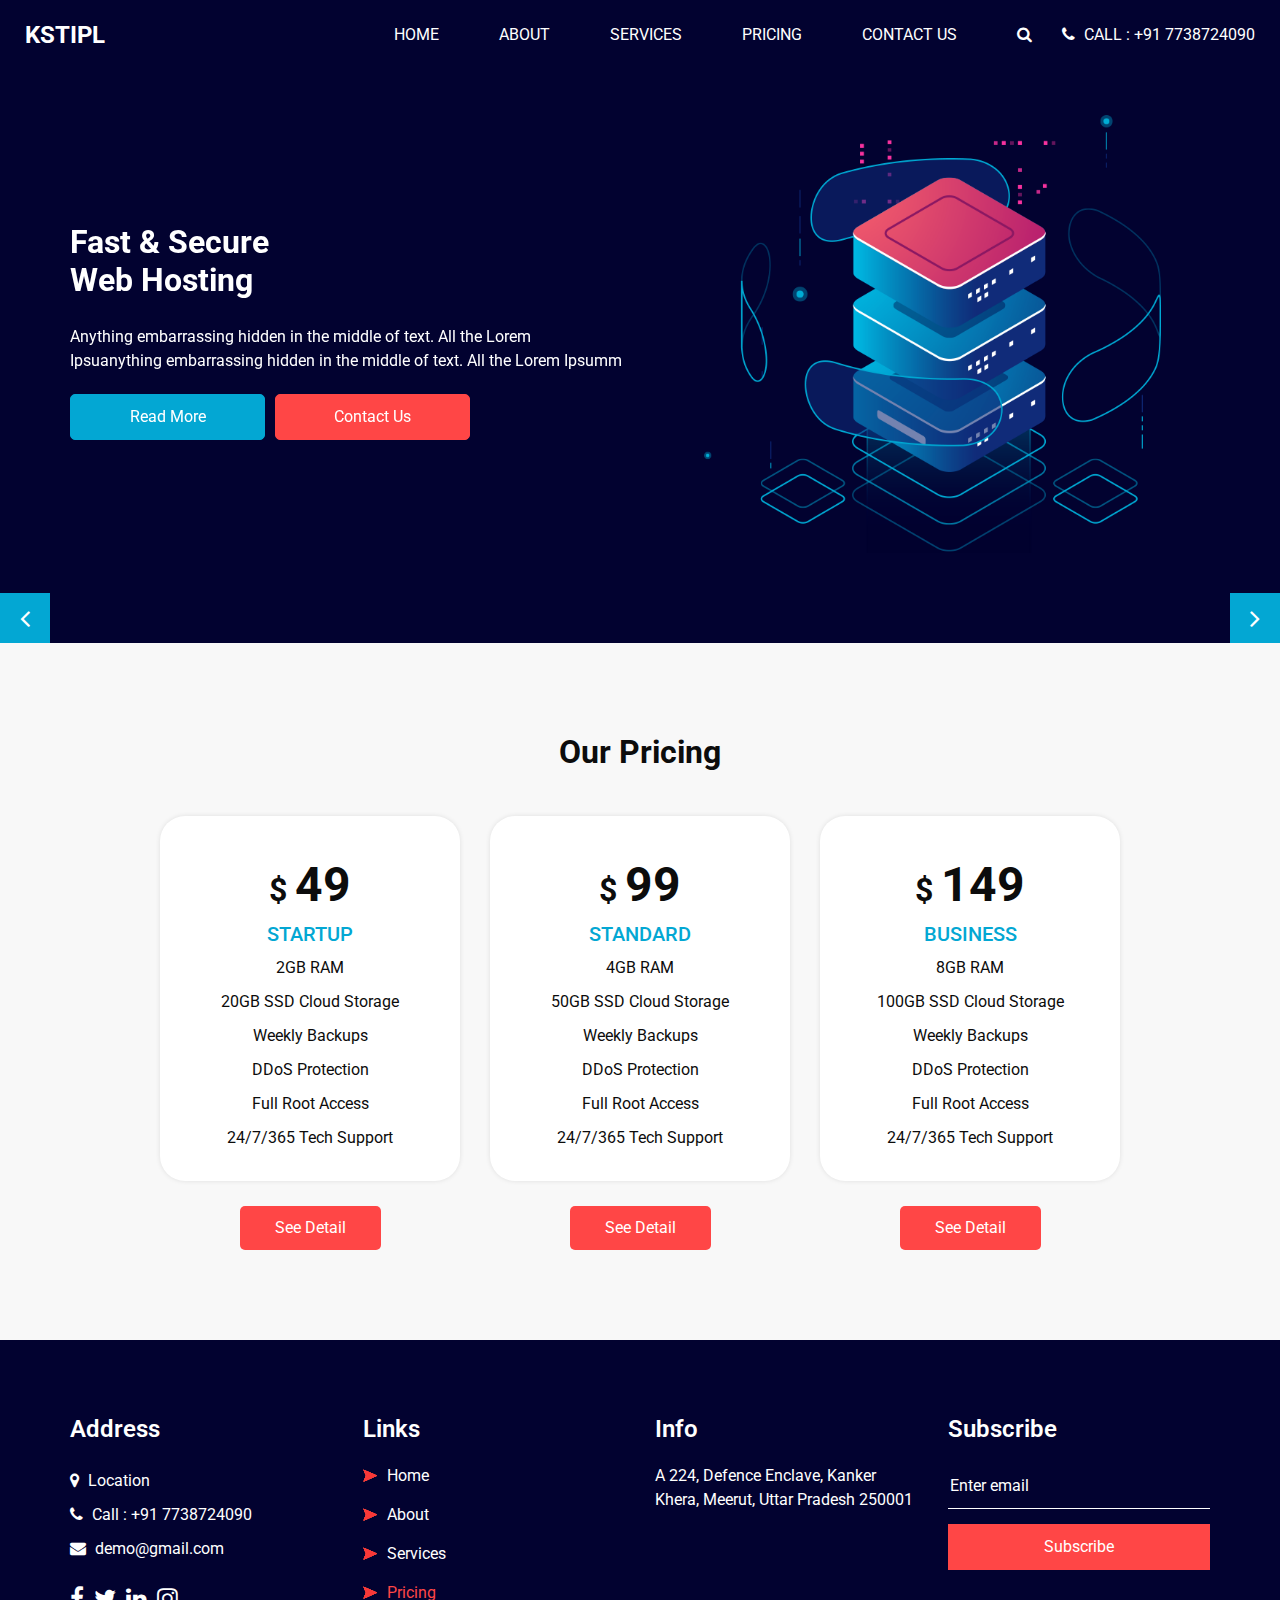
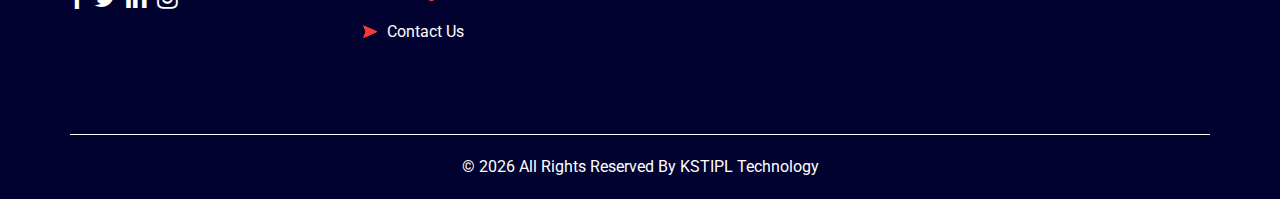
<file: kstipl/price.html>
<!DOCTYPE html>
<html>

<head>
  <!-- Basic -->
  <meta charset="utf-8" />
  <meta http-equiv="X-UA-Compatible" content="IE=edge" />
  <!-- Mobile Metas -->
  <meta name="viewport" content="width=device-width, initial-scale=1, shrink-to-fit=no" />
  <!-- Site Metas -->
  <link rel="icon" href="images/fevicon.png" type="image/gif" />
  <meta name="keywords" content="" />
  <meta name="description" content="" />
  <meta name="author" content="" />

  <title>KSTIPL</title>


  <!-- bootstrap core css -->
  <link rel="stylesheet" type="text/css" href="css/bootstrap.css" />

  <!-- fonts style -->
  <link href="https://fonts.googleapis.com/css2?family=Roboto:wght@400;500;700;900&display=swap" rel="stylesheet">

  <!-- font awesome style -->
  <link href="css/font-awesome.min.css" rel="stylesheet" />

  <!-- Custom styles for this template -->
  <link href="css/style.css" rel="stylesheet" />
  <!-- responsive style -->
  <link href="css/responsive.css" rel="stylesheet" />

</head>

<body class="sub_page">

  <div class="hero_area">
    <!-- header section strats -->
    <header class="header_section">
      <div class="container-fluid">
        <nav class="navbar navbar-expand-lg custom_nav-container ">
          <a class="navbar-brand" href="index.html">
            <span>KSTIPL</span>
          </a>

          <button class="navbar-toggler" type="button" data-toggle="collapse" data-target="#navbarSupportedContent" aria-controls="navbarSupportedContent" aria-expanded="false" aria-label="Toggle navigation">
            <span class=""> </span>
          </button>

          <div class="collapse navbar-collapse" id="navbarSupportedContent">
            <ul class="navbar-nav  ml-auto">
              <li class="nav-item ">
                <a class="nav-link" href="index.html">Home <span class="sr-only">(current)</span></a>
              </li>
              <li class="nav-item">
                <a class="nav-link" href="about.html"> About</a>
              </li>
              <li class="nav-item">
                <a class="nav-link" href="service.html">Services</a>
              </li>
              <li class="nav-item active">
                <a class="nav-link" href="price.html">Pricing</a>
              </li>
              <li class="nav-item">
                <a class="nav-link" href="contact.html">Contact Us</a>
              </li>
            </ul>
            <div class="quote_btn-container">
              <form class="form-inline">
                <button class="btn   nav_search-btn" type="submit">
                  <i class="fa fa-search" aria-hidden="true"></i>
                </button>
              </form>
              <a href="">
                <i class="fa fa-phone" aria-hidden="true"></i>
                <span>
                   Call : +91 7738724090
                </span>
              </a>
            </div>
          </div>
        </nav>
      </div>
    </header>
    <!-- end header section -->
    <!-- slider section -->
    <section class="slider_section ">
      <div id="customCarousel1" class="carousel slide" data-ride="carousel">
        <div class="carousel-inner">
          <div class="carousel-item active">
            <div class="container ">
              <div class="row">
                <div class="col-md-6">
                  <div class="detail-box">
                    <h1>
                      Fast & Secure <br>
                      Web Hosting
                    </h1>
                    <p>
                      Anything embarrassing hidden in the middle of text. All the Lorem Ipsuanything embarrassing hidden in the middle of text. All the Lorem Ipsumm </p>
                    <div class="btn-box">
                      <a href="" class="btn-1">
                        Read More
                      </a>
                      <a href="" class="btn-2">
                        Contact Us
                      </a>
                    </div>
                  </div>
                </div>
                <div class="col-md-6">
                  <div class="row">
                    <div class=" col-lg-10 mx-auto">
                      <div class="img-box">
                        <img src="images/slider-img.png" alt="">
                      </div>
                    </div>
                  </div>
                </div>
              </div>
            </div>
          </div>
          <div class="carousel-item">
            <div class="container ">
              <div class="row">
                <div class="col-md-6">
                  <div class="detail-box">
                    <h1>
                      Fast & Secure <br>
                      Web Hosting
                    </h1>
                    <p>
                      Anything embarrassing hidden in the middle of text. All the Lorem Ipsuanything embarrassing hidden in the middle of text. All the Lorem Ipsumm </p>
                    <div class="btn-box">
                      <a href="" class="btn-1">
                        Read More
                      </a>
                      <a href="" class="btn-2">
                        Contact Us
                      </a>
                    </div>
                  </div>
                </div>
                <div class="col-md-6">
                  <div class="row">
                    <div class=" col-lg-10 mx-auto">
                      <div class="img-box">
                        <img src="images/slider-img.png" alt="">
                      </div>
                    </div>
                  </div>
                </div>
              </div>
            </div>
          </div>
          <div class="carousel-item">
            <div class="container ">
              <div class="row">
                <div class="col-md-6">
                  <div class="detail-box">
                    <h1>
                      Fast & Secure <br>
                      Web Hosting
                    </h1>
                    <p>
                      Anything embarrassing hidden in the middle of text. All the Lorem Ipsuanything embarrassing hidden in the middle of text. All the Lorem Ipsumm </p>
                    <div class="btn-box">
                      <a href="" class="btn-1">
                        Read More
                      </a>
                      <a href="" class="btn-2">
                        Contact Us
                      </a>
                    </div>
                  </div>
                </div>
                <div class="col-md-6">
                  <div class="row">
                    <div class=" col-lg-10 mx-auto">
                      <div class="img-box">
                        <img src="images/slider-img.png" alt="">
                      </div>
                    </div>
                  </div>
                </div>
              </div>
            </div>
          </div>
        </div>
        <div class="carousel_btn-box">
          <a class="carousel-control-prev" href="#customCarousel1" role="button" data-slide="prev">
            <i class="fa fa-angle-left" aria-hidden="true"></i>
            <span class="sr-only">Previous</span>
          </a>
          <a class="carousel-control-next" href="#customCarousel1" role="button" data-slide="next">
            <i class="fa fa-angle-right" aria-hidden="true"></i>
            <span class="sr-only">Next</span>
          </a>
        </div>
      </div>
    </section>
    <!-- end slider section -->
  </div>

  <!-- price section -->

  <section class="price_section layout_padding">
    <div class="container">
      <div class="heading_container heading_center">
        <h2>
          Our Pricing
        </h2>
      </div>
      <div class="price_container ">
        <div class="box">
          <div class="detail-box">
            <h2>$ <span>49</span></h2>
            <h6>
              Startup
            </h6>
            <ul class="price_features">
              <li>
                2GB RAM
              </li>
              <li>
                20GB SSD Cloud Storage
              </li>
              <li>
                Weekly Backups
              </li>
              <li>
                DDoS Protection
              </li>
              <li>
                Full Root Access
              </li>
              <li>
                24/7/365 Tech Support
              </li>
            </ul>
          </div>
          <div class="btn-box">
            <a href="">
              See Detail
            </a>
          </div>
        </div>
        <div class="box">
          <div class="detail-box">
            <h2>$ <span>99</span></h2>
            <h6>
              Standard
            </h6>
            <ul class="price_features">
              <li>
                4GB RAM
              </li>
              <li>
                50GB SSD Cloud Storage
              </li>
              <li>
                Weekly Backups
              </li>
              <li>
                DDoS Protection
              </li>
              <li>
                Full Root Access
              </li>
              <li>
                24/7/365 Tech Support
              </li>
            </ul>
          </div>
          <div class="btn-box">
            <a href="">
              See Detail
            </a>
          </div>
        </div>
        <div class="box">
          <div class="detail-box">
            <h2>$ <span>149</span></h2>
            <h6>
              Business
            </h6>
            <ul class="price_features">
              <li>
                8GB RAM
              </li>
              <li>
                100GB SSD Cloud Storage
              </li>
              <li>
                Weekly Backups
              </li>
              <li>
                DDoS Protection
              </li>
              <li>
                Full Root Access
              </li>
              <li>
                24/7/365 Tech Support
              </li>
            </ul>
          </div>
          <div class="btn-box">
            <a href="">
              See Detail
            </a>
          </div>
        </div>
      </div>
    </div>
  </section>

  <!-- price section -->

  <!-- info section -->

  <section class="info_section layout_padding2">
    <div class="container">
      <div class="row">
        <div class="col-md-3">
          <div class="info_contact">
            <h4>
              Address
            </h4>
            <div class="contact_link_box">
              <a href="">
                <i class="fa fa-map-marker" aria-hidden="true"></i>
                <span>
                  Location
                </span>
              </a>
              <a href="">
                <i class="fa fa-phone" aria-hidden="true"></i>
                <span>
                   Call : +91 7738724090
                </span>
              </a>
              <a href="">
                <i class="fa fa-envelope" aria-hidden="true"></i>
                <span>
                  demo@gmail.com
                </span>
              </a>
            </div>
          </div>
          <div class="info_social">
            <a href="">
              <i class="fa fa-facebook" aria-hidden="true"></i>
            </a>
            <a href="">
              <i class="fa fa-twitter" aria-hidden="true"></i>
            </a>
            <a href="">
              <i class="fa fa-linkedin" aria-hidden="true"></i>
            </a>
            <a href="">
              <i class="fa fa-instagram" aria-hidden="true"></i>
            </a>
          </div>
        </div>
        <div class="col-md-3">
          <div class="info_link_box">
            <h4>
              Links
            </h4>
            <div class="info_links">
              <a class="" href="index.html">
                <img src="images/nav-bullet.png" alt="">
                Home
              </a>
              <a class="" href="about.html">
                <img src="images/nav-bullet.png" alt="">
                About
              </a>
              <a class="" href="service.html">
                <img src="images/nav-bullet.png" alt="">
                Services
              </a>
              <a class="active" href="price.html">
                <img src="images/nav-bullet.png" alt="">
                Pricing
              </a>
              <a class="" href="contact.html">
                <img src="images/nav-bullet.png" alt="">
                Contact Us
              </a>
            </div>
          </div>
        </div>
        <div class="col-md-3">
          <div class="info_detail">
            <h4>
              Info
            </h4>
            <p>
          A 224, Defence Enclave, Kanker Khera, Meerut, Uttar Pradesh 250001
            </p>
          </div>
        </div>
        <div class="col-md-3 mb-0">
          <h4>
            Subscribe
          </h4>
          <form action="#">
            <input type="text" placeholder="Enter email" />
            <button type="submit">
              Subscribe
            </button>
          </form>
        </div>
      </div>
    </div>
  </section>

  <!-- end info section -->


  <!-- footer section -->
  <footer class="footer_section">
    <div class="container">
      <p>
        &copy; <span id="displayYear"></span> All Rights Reserved By
        <a href="https://html.design/">KSTIPL Technology</a>
      </p>
    </div>
  </footer>
  <!-- footer section -->

  <!-- jQery -->
  <script src="js/jquery-3.4.1.min.js"></script>
  <!-- bootstrap js -->
  <script src="js/bootstrap.js"></script>
  <!-- custom js -->
  <script src="js/custom.js"></script>


</body>

</html>
</file>
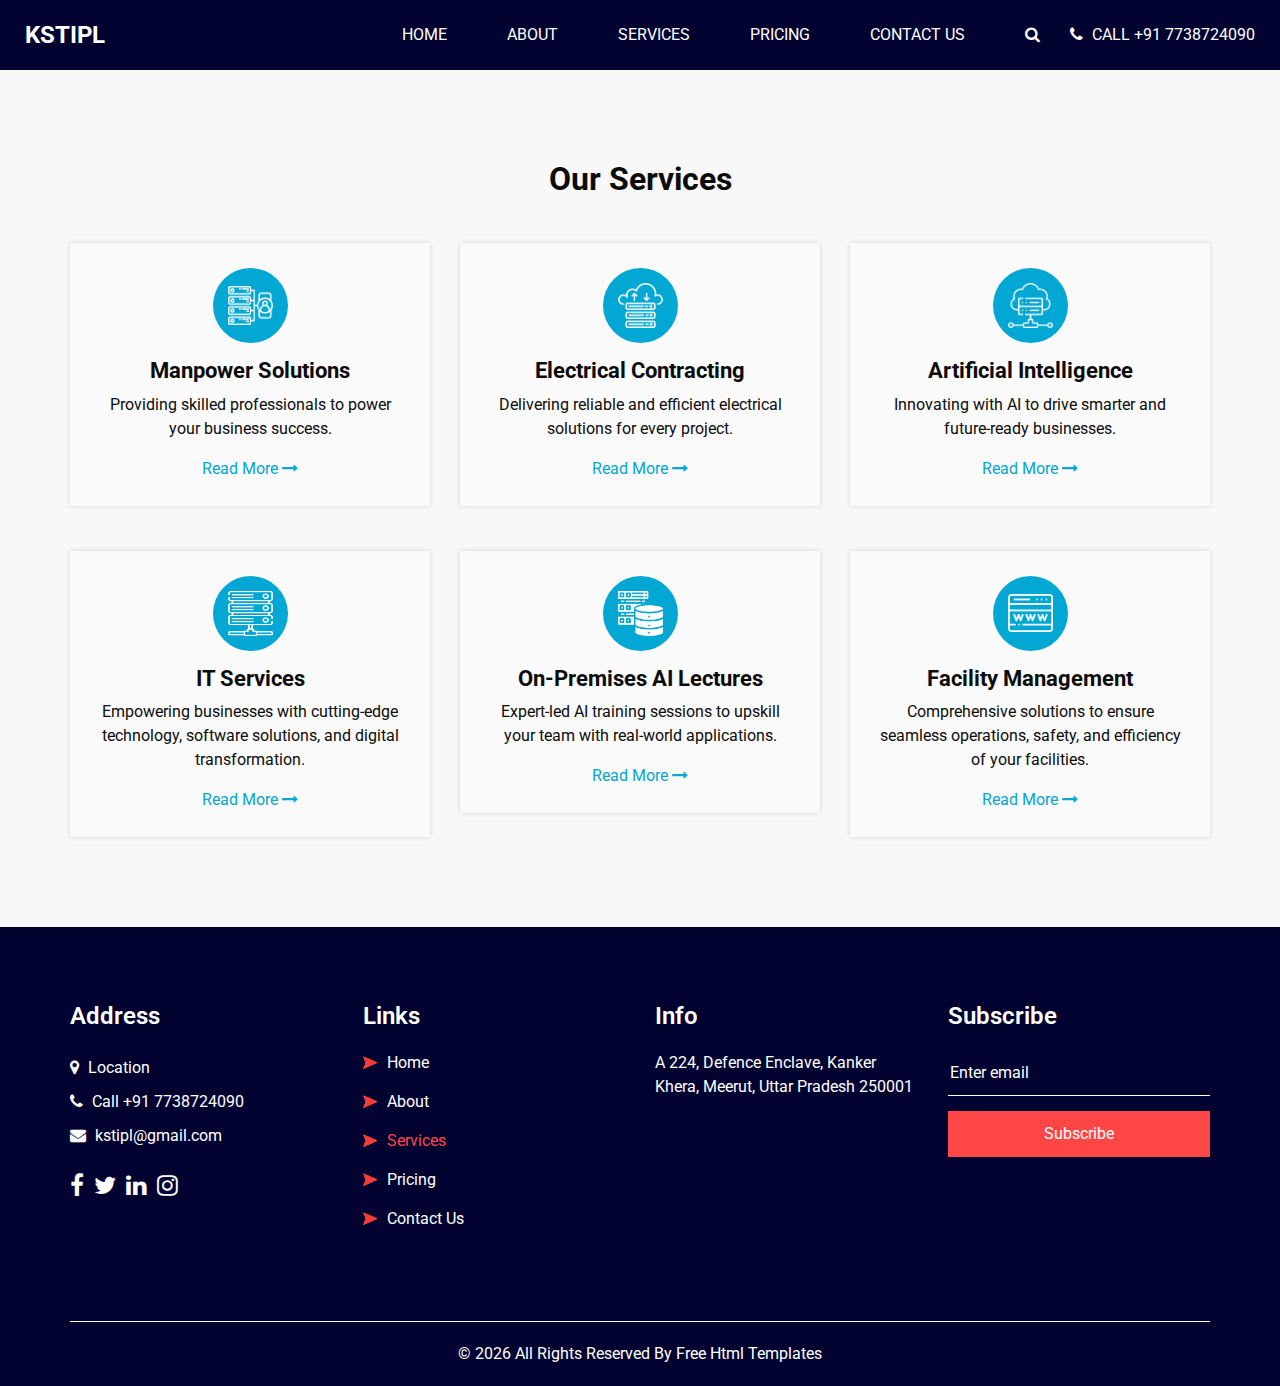
<file: kstipl/service.html>
<!DOCTYPE html>
<html>

<head>
  <!-- Basic -->
  <meta charset="utf-8" />
  <meta http-equiv="X-UA-Compatible" content="IE=edge" />
  <!-- Mobile Metas -->
  <meta name="viewport" content="width=device-width, initial-scale=1, shrink-to-fit=no" />
  <!-- Site Metas -->
  <link rel="icon" href="images/fevicon.png" type="image/gif" />
  <meta name="keywords" content="" />
  <meta name="description" content="" />
  <meta name="author" content="" />

  <title>KSTIPL</title>


  <!-- bootstrap core css -->
  <link rel="stylesheet" type="text/css" href="css/bootstrap.css" />

  <!-- fonts style -->
  <link href="https://fonts.googleapis.com/css2?family=Roboto:wght@400;500;700;900&display=swap" rel="stylesheet">

  <!-- font awesome style -->
  <link href="css/font-awesome.min.css" rel="stylesheet" />

  <!-- Custom styles for this template -->
  <link href="css/style.css" rel="stylesheet" />
  <!-- responsive style -->
  <link href="css/responsive.css" rel="stylesheet" />

</head>

<body class="sub_page">

  <div class="hero_area">
    <!-- header section strats -->
    <header class="header_section">
      <div class="container-fluid">
        <nav class="navbar navbar-expand-lg custom_nav-container ">
          <a class="navbar-brand" href="index.html">
            <span>KSTIPL</span>
          </a>

          <button class="navbar-toggler" type="button" data-toggle="collapse" data-target="#navbarSupportedContent" aria-controls="navbarSupportedContent" aria-expanded="false" aria-label="Toggle navigation">
            <span class=""> </span>
          </button>

          <div class="collapse navbar-collapse" id="navbarSupportedContent">
            <ul class="navbar-nav  ml-auto">
              <li class="nav-item ">
                <a class="nav-link" href="index.html">Home <span class="sr-only">(current)</span></a>
              </li>
              <li class="nav-item">
                <a class="nav-link" href="about.html"> About</a>
              </li>
              <li class="nav-item active">
                <a class="nav-link" href="service.html">Services</a>
              </li>
              <li class="nav-item">
                <a class="nav-link" href="price.html">Pricing</a>
              </li>
              <li class="nav-item">
                <a class="nav-link" href="contact.html">Contact Us</a>
              </li>
            </ul>
            <div class="quote_btn-container">
              <form class="form-inline">
                <button class="btn   nav_search-btn" type="submit">
                  <i class="fa fa-search" aria-hidden="true"></i>
                </button>
              </form>
              <a href="">
                <i class="fa fa-phone" aria-hidden="true"></i>
                <span>
                   Call +91 7738724090
                </span>
              </a>
            </div>
          </div>
        </nav>
      </div>
    </header>
    <!-- end header section -->
  </div>

  <!-- service section -->

  <section class="service_section layout_padding">
    <div class="container">
      <div class="heading_container heading_center">
        <h2>
          Our Services
        </h2>
      </div>
    </div>
    <div class="container ">
      <div class="row">
        <div class="col-md-6 col-lg-4">
          <div class="box ">
            <div class="img-box">
              <img src="images/s1.png" alt="">
            </div>
            <div class="detail-box">
              <h4>
                Manpower Solutions
              </h4>
              <p>
                Providing skilled professionals to power your business success.
              </p>
              <a href="">
                Read More
                <i class="fa fa-long-arrow-right" aria-hidden="true"></i>

              </a>
            </div>
          </div>
        </div>
        <div class="col-md-6 col-lg-4">
          <div class="box ">
            <div class="img-box">
              <img src="images/s2.png" alt="">
            </div>
            <div class="detail-box">
              <h4>
                Electrical Contracting
              </h4>
              <p>
                Delivering reliable and efficient electrical solutions for every project.
              </p>
              <a href="">
                Read More
                <i class="fa fa-long-arrow-right" aria-hidden="true"></i>

              </a>
            </div>
          </div>
        </div>
        <div class="col-md-6 col-lg-4 ">
          <div class="box ">
            <div class="img-box">
              <img src="images/s3.png" alt="">
            </div>
            <div class="detail-box">
              <h4>
                Artificial Intelligence
              </h4>
              <p>
                Innovating with AI to drive smarter and future-ready businesses.
              </p>
              <a href="">
                Read More
                <i class="fa fa-long-arrow-right" aria-hidden="true"></i>

              </a>
            </div>
          </div>
        </div>
        <div class="col-md-6 col-lg-4">
          <div class="box ">
            <div class="img-box">
              <img src="images/s4.png" alt="">
            </div>
            <div class="detail-box">
              <h4>
                IT Services
              </h4>
              <p>
                Empowering businesses with cutting-edge technology, software solutions, and digital transformation.
              </p>
              <a href="">
                Read More
                <i class="fa fa-long-arrow-right" aria-hidden="true"></i>

              </a>
            </div>
          </div>
        </div>
        <div class="col-md-6 col-lg-4">
          <div class="box ">
            <div class="img-box">
              <img src="images/s5.png" alt="">
            </div>
            <div class="detail-box">
              <h4>
                On-Premises AI Lectures
              </h4>
              <p>
                Expert-led AI training sessions to upskill your team with real-world applications.
              </p>
              <a href="">
                Read More
                <i class="fa fa-long-arrow-right" aria-hidden="true"></i>

              </a>
            </div>
          </div>
        </div>
        <div class="col-md-6 col-lg-4">
          <div class="box ">
            <div class="img-box">
              <img src="images/s6.png" alt="">
            </div>
            <div class="detail-box">
              <h4>
                Facility Management
              </h4>
              <p>
                Comprehensive solutions to ensure seamless operations, safety, and efficiency of your facilities.
              </p>
              <a href="">
                Read More
                <i class="fa fa-long-arrow-right" aria-hidden="true"></i>

              </a>
            </div>
          </div>
        </div>
      </div>
    </div>
  </section>

  <!-- end service section -->


  <!-- info section -->

  <section class="info_section layout_padding2">
    <div class="container">
      <div class="row">
        <div class="col-md-3">
          <div class="info_contact">
            <h4>
              Address
            </h4>
            <div class="contact_link_box">
              <a href="">
                <i class="fa fa-map-marker" aria-hidden="true"></i>
                <span>
                  Location
                </span>
              </a>
              <a href="">
                <i class="fa fa-phone" aria-hidden="true"></i>
                <span>
                  Call +91 7738724090
                </span>
              </a>
              <a href="">
                <i class="fa fa-envelope" aria-hidden="true"></i>
                <span>
                  kstipl@gmail.com
                </span>
              </a>
            </div>
          </div>
          <div class="info_social">
            <a href="">
              <i class="fa fa-facebook" aria-hidden="true"></i>
            </a>
            <a href="">
              <i class="fa fa-twitter" aria-hidden="true"></i>
            </a>
            <a href="">
              <i class="fa fa-linkedin" aria-hidden="true"></i>
            </a>
            <a href="">
              <i class="fa fa-instagram" aria-hidden="true"></i>
            </a>
          </div>
        </div>
        <div class="col-md-3">
          <div class="info_link_box">
            <h4>
              Links
            </h4>
            <div class="info_links">
              <a class="" href="index.html">
                <img src="images/nav-bullet.png" alt="">
                Home
              </a>
              <a class="" href="about.html">
                <img src="images/nav-bullet.png" alt="">
                About
              </a>
              <a class="active" href="service.html">
                <img src="images/nav-bullet.png" alt="">
                Services
              </a>
              <a class="" href="price.html">
                <img src="images/nav-bullet.png" alt="">
                Pricing
              </a>
              <a class="" href="contact.html">
                <img src="images/nav-bullet.png" alt="">
                Contact Us
              </a>
            </div>
          </div>
        </div>
        <div class="col-md-3">
          <div class="info_detail">
            <h4>
              Info
            </h4>
            <p>
              A 224, Defence Enclave, Kanker Khera, Meerut, Uttar Pradesh 250001
           </p>
          </div>
        </div>
        <div class="col-md-3 mb-0">
          <h4>
            Subscribe
          </h4>
          <form action="#">
            <input type="text" placeholder="Enter email" />
            <button type="submit">
              Subscribe
            </button>
          </form>
        </div>
      </div>
    </div>
  </section>

  <!-- end info section -->


  <!-- footer section -->
  <footer class="footer_section">
    <div class="container">
      <p>
        &copy; <span id="displayYear"></span> All Rights Reserved By
        <a href="https://html.design/">Free Html Templates</a>
      </p>
    </div>
  </footer>
  <!-- footer section -->

  <!-- jQery -->
  <script src="js/jquery-3.4.1.min.js"></script>
  <!-- bootstrap js -->
  <script src="js/bootstrap.js"></script>
  <!-- custom js -->
  <script src="js/custom.js"></script>


</body>

</html>
</file>
<file: GotReferred/css/style.css>
body {
  font-family: "Roboto", sans-serif;
  color: #0c0c0c;
  background-color: #f8f8f8;
  overflow-x: hidden;
}

.layout_padding {
  padding: 90px 0;
}

.layout_padding2 {
  padding: 75px 0;
}

.layout_padding2-top {
  padding-top: 75px;
}

.layout_padding2-bottom {
  padding-bottom: 75px;
}

.layout_padding-top {
  padding-top: 90px;
}

.layout_padding-bottom {
  padding-bottom: 90px;
}

.heading_container {
  display: -webkit-box;
  display: -ms-flexbox;
  display: flex;
  -webkit-box-orient: vertical;
  -webkit-box-direction: normal;
      -ms-flex-direction: column;
          flex-direction: column;
  -webkit-box-align: start;
      -ms-flex-align: start;
          align-items: flex-start;
}

.heading_container h2 {
  position: relative;
  font-weight: bold;
  margin: 0;
}

.heading_container.heading_center {
  -webkit-box-align: center;
      -ms-flex-align: center;
          align-items: center;
  text-align: center;
}

.heading_container p {
  margin-top: 10px;
  margin-bottom: 0;
}

.container_border_style {
  position: relative;
  padding: 20px;
}

.container_border_style::before, .container_border_style::after {
  content: "";
  position: absolute;
  top: 50%;
  width: 3px;
  height: 90px;
  background-color: #03a7d3;
  -webkit-transform: translateY(-50%);
          transform: translateY(-50%);
}

.container_border_style::before {
  left: 0;
}

.container_border_style::after {
  right: 0;
}

a,
a:hover,
a:focus {
  text-decoration: none;
}

a:hover,
a:focus {
  color: initial;
}

.btn,
.btn:focus {
  outline: none !important;
  -webkit-box-shadow: none;
          box-shadow: none;
}

/*header section*/
.hero_area {
  position: relative;
  background-color: #020230;
  min-height: 100vh;
  display: -webkit-box;
  display: -ms-flexbox;
  display: flex;
  -webkit-box-orient: vertical;
  -webkit-box-direction: normal;
      -ms-flex-direction: column;
          flex-direction: column;
}

.sub_page .hero_area {
  min-height: auto;
}

.header_section .container-fluid {
  padding-right: 25px;
  padding-left: 25px;
}

.navbar-brand span {
  font-weight: bold;
  color: #ffffff;
  font-size: 24px;
  text-transform: uppercase;
}

.custom_nav-container {
  padding: 10px 0;
}

.custom_nav-container .navbar-nav .nav-item .nav-link {
  padding: 3px 15px;
  margin: 10px 15px;
  color: #ffffff;
  text-align: center;
  text-transform: uppercase;
}

.custom_nav-container .nav_search-btn {
  width: 35px;
  height: 35px;
  padding: 0;
  border: none;
  color: #ffffff;
  margin: 0 20px;
}

.custom_nav-container .navbar-toggler {
  outline: none;
}

.custom_nav-container .navbar-toggler {
  padding: 0;
  width: 37px;
  height: 42px;
  -webkit-transition: all 0.3s;
  transition: all 0.3s;
}

.custom_nav-container .navbar-toggler span {
  display: block;
  width: 35px;
  height: 4px;
  background-color: #ffffff;
  margin: 7px 0;
  -webkit-transition: all 0.3s;
  transition: all 0.3s;
  position: relative;
  border-radius: 5px;
  transition: all 0.3s;
}

.custom_nav-container .navbar-toggler span::before, .custom_nav-container .navbar-toggler span::after {
  content: "";
  position: absolute;
  left: 0;
  height: 100%;
  width: 100%;
  background-color: #ffffff;
  top: -10px;
  border-radius: 5px;
  -webkit-transition: all 0.3s;
  transition: all 0.3s;
}

.custom_nav-container .navbar-toggler span::after {
  top: 10px;
}

.custom_nav-container .navbar-toggler[aria-expanded="true"] {
  -webkit-transform: rotate(360deg);
          transform: rotate(360deg);
}

.custom_nav-container .navbar-toggler[aria-expanded="true"] span {
  -webkit-transform: rotate(45deg);
          transform: rotate(45deg);
}

.custom_nav-container .navbar-toggler[aria-expanded="true"] span::before, .custom_nav-container .navbar-toggler[aria-expanded="true"] span::after {
  -webkit-transform: rotate(90deg);
          transform: rotate(90deg);
  top: 0;
}

.custom_nav-container .navbar-toggler[aria-expanded="true"] .s-1 {
  -webkit-transform: rotate(45deg);
          transform: rotate(45deg);
  margin: 0;
  margin-bottom: -4px;
}

.custom_nav-container .navbar-toggler[aria-expanded="true"] .s-2 {
  display: none;
}

.custom_nav-container .navbar-toggler[aria-expanded="true"] .s-3 {
  -webkit-transform: rotate(-45deg);
          transform: rotate(-45deg);
  margin: 0;
  margin-top: -4px;
}

.custom_nav-container .navbar-toggler[aria-expanded="false"] .s-1,
.custom_nav-container .navbar-toggler[aria-expanded="false"] .s-2,
.custom_nav-container .navbar-toggler[aria-expanded="false"] .s-3 {
  -webkit-transform: none;
          transform: none;
}

.quote_btn-container {
  display: -webkit-box;
  display: -ms-flexbox;
  display: flex;
  -webkit-box-align: center;
      -ms-flex-align: center;
          align-items: center;
}

.quote_btn-container a {
  color: #ffffff;
  text-transform: uppercase;
}

.quote_btn-container a span {
  margin-left: 5px;
}

/*end header section*/
/* slider section */
.slider_section {
  -webkit-box-flex: 1;
      -ms-flex: 1;
          flex: 1;
  display: -webkit-box;
  display: -ms-flexbox;
  display: flex;
  -webkit-box-align: center;
      -ms-flex-align: center;
          align-items: center;
  padding-top: 45px;
  padding-bottom: 90px;
}

.slider_section .row {
  -webkit-box-align: center;
      -ms-flex-align: center;
          align-items: center;
}

.slider_section #customCarousel1 {
  width: 100%;
  position: unset;
}

.slider_section .detail-box {
  color: #ffffff;
}

.slider_section .detail-box h1 {
  font-weight: bold;
  margin-bottom: 25px;
  font-size: 2rem;
}

.slider_section .detail-box h1 span {
  font-size: 3rem;
  color: #03a7d3;
}

.slider_section .detail-box .btn-box {
  display: -webkit-box;
  display: -ms-flexbox;
  display: flex;
  margin: 0 -5px;
}

.slider_section .detail-box a {
  margin: 5px;
  width: 195px;
  text-align: center;
}

.slider_section .detail-box .btn-1 {
  display: inline-block;
  padding: 10px 15px;
  background-color: #03a7d3;
  color: #ffffff;
  border-radius: 5px;
  border: 1px solid #03a7d3;
  -webkit-transition: all .3s;
  transition: all .3s;
}

.slider_section .detail-box .btn-1:hover {
  background-color: transparent;
  color: #03a7d3;
}

.slider_section .detail-box .btn-2 {
  display: inline-block;
  padding: 10px 15px;
  background-color: #ff4646;
  color: #ffffff;
  border-radius: 5px;
  border: 1px solid #ff4646;
  -webkit-transition: all .3s;
  transition: all .3s;
}

.slider_section .detail-box .btn-2:hover {
  background-color: transparent;
  color: #ff4646;
}

.slider_section .img-box img {
  width: 100%;
}

.slider_section .carousel_btn-box {
  position: absolute;
  bottom: 0;
  left: 0;
  display: -webkit-box;
  display: -ms-flexbox;
  display: flex;
  -webkit-box-pack: justify;
      -ms-flex-pack: justify;
          justify-content: space-between;
  width: 100%;
  height: 50px;
  z-index: 3;
  font-size: 22px;
}

.slider_section .carousel_btn-box .carousel-control-prev,
.slider_section .carousel_btn-box .carousel-control-next {
  position: unset;
  width: 50px;
  height: 50px;
  background-color: #03a7d3;
  opacity: 1;
  font-size: 28px;
  -webkit-transition: all .3s;
  transition: all .3s;
}

.slider_section .carousel_btn-box .carousel-control-prev:hover,
.slider_section .carousel_btn-box .carousel-control-next:hover {
  background-color: #ffffff;
  color: #000000;
}

.about_section .row {
  -webkit-box-align: center;
      -ms-flex-align: center;
          align-items: center;
}

.about_section .img-box img {
  max-width: 100%;
}

.about_section .detail-box p {
  color: #999;
  margin-top: 15px;
}

.about_section .detail-box a {
  display: inline-block;
  padding: 10px 45px;
  background-color: #ff4646;
  color: #ffffff;
  border-radius: 5px;
  border: 1px solid #ff4646;
  -webkit-transition: all .3s;
  transition: all .3s;
  margin-top: 15px;
}

.about_section .detail-box a:hover {
  background-color: transparent;
  color: #ff4646;
}

.service_section {
  position: relative;
}

.service_section .box {
  margin-top: 45px;
  display: -webkit-box;
  display: -ms-flexbox;
  display: flex;
  -webkit-box-orient: vertical;
  -webkit-box-direction: normal;
      -ms-flex-direction: column;
          flex-direction: column;
  -webkit-box-align: center;
      -ms-flex-align: center;
          align-items: center;
  text-align: center;
  padding: 25px;
  background-color: #fafafa;
  -webkit-box-shadow: 0 0 5px 0 rgba(0, 0, 0, 0.15);
          box-shadow: 0 0 5px 0 rgba(0, 0, 0, 0.15);
}

.service_section .box .img-box {
  width: 75px;
  height: 75px;
  background-color: #03a7d3;
  border-radius: 100%;
  display: -webkit-box;
  display: -ms-flexbox;
  display: flex;
  -webkit-box-pack: center;
      -ms-flex-pack: center;
          justify-content: center;
  -webkit-box-align: center;
      -ms-flex-align: center;
          align-items: center;
  -webkit-transition: all .2s;
  transition: all .2s;
  padding: 10px;
}

.service_section .box .img-box img {
  width: 100%;
  max-width: 45px;
  max-height: 45px;
}

.service_section .box .detail-box {
  margin-top: 15px;
}

.service_section .box .detail-box h4 {
  font-weight: bold;
  font-size: 22px;
}

.service_section .box .detail-box a {
  color: #03a7d3;
}

.service_section .box .detail-box a:hover {
  color: #ff4646;
}

.service_section .box:hover .img-box {
  background-color: #ff4646;
}

.server_section {
  background: linear-gradient(110deg, transparent 25%, #020230 25%);
  padding: 55px 0;
  color: #ffffff;
}

.server_section .row {
  -webkit-box-align: center;
      -ms-flex-align: center;
          align-items: center;
}

.server_section .img-box {
  position: relative;
}

.server_section .img-box img {
  width: 100%;
}

.server_section .img-box .play_btn {
  position: absolute;
  top: 50%;
  left: 50%;
  display: -webkit-box;
  display: -ms-flexbox;
  display: flex;
  -webkit-box-align: center;
      -ms-flex-align: center;
          align-items: center;
  -webkit-box-pack: center;
      -ms-flex-pack: center;
          justify-content: center;
  width: 65px;
  height: 65px;
  -webkit-transform: translate(-50%, -50%);
          transform: translate(-50%, -50%);
  border: none;
}

.server_section .img-box .play_btn button {
  background-color: transparent;
  border: none;
  background-color: #03a7d3;
  color: #ffffff;
  width: 100%;
  height: 100%;
  border-radius: 100%;
  position: relative;
  z-index: 3;
  outline: none;
}

.server_section .img-box .play_btn:before, .server_section .img-box .play_btn:after {
  content: "";
  width: 100%;
  height: 100%;
  position: absolute;
  top: 50%;
  left: 50%;
  background-color: #03a7d3;
  opacity: 1;
  border-radius: 100%;
  -webkit-transform: translate(-50%, -50%);
          transform: translate(-50%, -50%);
}

.server_section .img-box .play_btn:before {
  z-index: 2;
  -webkit-animation: before-animation 1500ms infinite;
          animation: before-animation 1500ms infinite;
}

.server_section .img-box .play_btn:after {
  z-index: 1;
  -webkit-animation: after-animation 1500ms infinite;
          animation: after-animation 1500ms infinite;
}

@-webkit-keyframes before-animation {
  0% {
    -webkit-transform: translateX(-50%) translateY(-50%) translateZ(0) scale(1);
            transform: translateX(-50%) translateY(-50%) translateZ(0) scale(1);
    opacity: 1;
  }
  100% {
    -webkit-transform: translateX(-50%) translateY(-50%) translateZ(0) scale(1.5);
            transform: translateX(-50%) translateY(-50%) translateZ(0) scale(1.5);
    opacity: 0;
  }
}

@keyframes before-animation {
  0% {
    -webkit-transform: translateX(-50%) translateY(-50%) translateZ(0) scale(1);
            transform: translateX(-50%) translateY(-50%) translateZ(0) scale(1);
    opacity: 1;
  }
  100% {
    -webkit-transform: translateX(-50%) translateY(-50%) translateZ(0) scale(1.5);
            transform: translateX(-50%) translateY(-50%) translateZ(0) scale(1.5);
    opacity: 0;
  }
}

@-webkit-keyframes after-animation {
  0% {
    -webkit-transform: translateX(-50%) translateY(-50%) translateZ(0) scale(1);
            transform: translateX(-50%) translateY(-50%) translateZ(0) scale(1);
    opacity: 1;
  }
  100% {
    -webkit-transform: translateX(-50%) translateY(-50%) translateZ(0) scale(2);
            transform: translateX(-50%) translateY(-50%) translateZ(0) scale(2);
    opacity: 0;
  }
}

@keyframes after-animation {
  0% {
    -webkit-transform: translateX(-50%) translateY(-50%) translateZ(0) scale(1);
            transform: translateX(-50%) translateY(-50%) translateZ(0) scale(1);
    opacity: 1;
  }
  100% {
    -webkit-transform: translateX(-50%) translateY(-50%) translateZ(0) scale(2);
            transform: translateX(-50%) translateY(-50%) translateZ(0) scale(2);
    opacity: 0;
  }
}

.server_section .detail-box a {
  display: inline-block;
  padding: 10px 45px;
  background-color: #ff4646;
  color: #ffffff;
  border-radius: 5px;
  border: 1px solid #ff4646;
  -webkit-transition: all .3s;
  transition: all .3s;
  margin-top: 25px;
}

.server_section .detail-box a:hover {
  background-color: transparent;
  color: #ff4646;
}

.price_section .price_container {
  display: -webkit-box;
  display: -ms-flexbox;
  display: flex;
  -ms-flex-wrap: wrap;
      flex-wrap: wrap;
  -webkit-box-pack: center;
      -ms-flex-pack: center;
          justify-content: center;
  text-align: center;
}

.price_section .price_container .box {
  margin: 45px 15px 0 15px;
}

.price_section .price_container .box .detail-box {
  width: 300px;
  padding: 40px 20px 15px 20px;
  background-color: #fff;
  border-radius: 25px;
  -webkit-box-shadow: 0 0 5px 0 rgba(0, 0, 0, 0.1);
          box-shadow: 0 0 5px 0 rgba(0, 0, 0, 0.1);
}

.price_section .price_container .box .detail-box h2 {
  font-weight: bold;
}

.price_section .price_container .box .detail-box h2 span {
  font-size: 3rem;
}

.price_section .price_container .box .detail-box h6 {
  text-transform: uppercase;
  color: #03a7d3;
  font-size: 20px;
  margin-bottom: 10px;
}

.price_section .price_container .box .price_features {
  padding: 0;
  list-style-type: none;
}

.price_section .price_container .box .price_features li {
  margin: 10px 0;
}

.price_section .price_container .box .btn-box {
  margin-top: 25px;
}

.price_section .price_container .box .btn-box a {
  display: inline-block;
  padding: 10px 35px;
  background-color: #ff4646;
  color: #ffffff;
  border-radius: 5px;
  border: 1px solid #ff4646;
  -webkit-transition: all .3s;
  transition: all .3s;
  border: none;
}

.price_section .price_container .box .btn-box a:hover {
  background-color: transparent;
  color: #ff4646;
}

.price_section .price_container .box .btn-box a:hover {
  background-color: #03a7d3;
  color: #ffffff;
}

.price_section .price_container .box:hover {
  color: #ffffff;
}

.price_section .price_container .box:hover .detail-box {
  background-color: #03a7d3;
}

.price_section .price_container .box:hover h6 {
  color: #ffffff;
}

.price_section .price_container .box:hover a {
  background-color: #03a7d3;
  color: #ffffff;
}

.client_section {
  padding-bottom: 45px;
}

.client_section .heading_container {
  margin-bottom: 35px;
}

.client_section .box {
  display: -webkit-box;
  display: -ms-flexbox;
  display: flex;
  -webkit-box-align: center;
      -ms-flex-align: center;
          align-items: center;
  margin: 45px 0;
}

.client_section .box .img-box {
  width: 125px;
  height: 125px;
  min-width: 125px;
  border-radius: 100%;
  overflow: hidden;
  margin-right: -65px;
  position: relative;
}

.client_section .box .img-box img {
  width: 100%;
}

.client_section .box .client_info {
  display: -webkit-box;
  display: -ms-flexbox;
  display: flex;
  -webkit-box-pack: justify;
      -ms-flex-pack: justify;
          justify-content: space-between;
}

.client_section .box .client_info .client_name h5 {
  font-weight: bold;
  color: #03a7d3;
  margin-bottom: 0;
  text-transform: uppercase;
}

.client_section .box .client_info .client_name h6 {
  margin-bottom: 0;
  color: #ff4646;
  font-weight: normal;
  font-size: 14px;
  text-transform: uppercase;
}

.client_section .box .client_info i {
  font-size: 24px;
  color: #03a7d3;
}

.client_section .box p {
  margin-top: 25px;
}

.client_section .box .detail-box {
  background-color: #ffffff;
  padding: 45px 45px 45px 85px;
  -webkit-box-shadow: 0 0 5px 0 rgba(0, 0, 0, 0.2);
          box-shadow: 0 0 5px 0 rgba(0, 0, 0, 0.2);
}

.client_section .carousel-control-prev,
.client_section .carousel-control-next {
  width: 50px;
  height: 50px;
  background-color: #03a7d3;
  opacity: 1;
  font-size: 28px;
  font-weight: bold;
  top: 50%;
  -webkit-transform: translateY(-50%);
          transform: translateY(-50%);
}

.client_section .carousel-control-prev {
  left: 0;
}

.client_section .carousel-control-next {
  right: 0;
}

.contact_section {
  position: relative;
}

.contact_section .heading_container {
  margin-bottom: 45px;
}

.contact_section .form_container input {
  width: 100%;
  border: 1px solid #b0b0b0;
  height: 50px;
  margin-bottom: 25px;
  padding-left: 15px;
  background-color: transparent;
  outline: none;
  color: #101010;
}

.contact_section .form_container input::-webkit-input-placeholder {
  color: #b0b0b0;
}

.contact_section .form_container input:-ms-input-placeholder {
  color: #b0b0b0;
}

.contact_section .form_container input::-ms-input-placeholder {
  color: #b0b0b0;
}

.contact_section .form_container input::placeholder {
  color: #b0b0b0;
}

.contact_section .form_container input.message-box {
  height: 120px;
}

.contact_section .form_container .btn_box {
  display: -webkit-box;
  display: -ms-flexbox;
  display: flex;
  -webkit-box-pack: center;
      -ms-flex-pack: center;
          justify-content: center;
}

.contact_section .form_container button {
  border: none;
  text-transform: uppercase;
  display: inline-block;
  padding: 15px 65px;
  background-color: #ff4646;
  color: #ffffff;
  border-radius: 0;
  border: 1px solid #ff4646;
  -webkit-transition: all .3s;
  transition: all .3s;
  font-weight: bold;
}

.contact_section .form_container button:hover {
  background-color: transparent;
  color: #ff4646;
}

/* info section */
.info_section {
  background-color: #020230;
  color: #ffffff;
}

.info_section h4 {
  font-weight: 600;
  margin-bottom: 20px;
}

.info_section .info_contact .contact_link_box {
  display: -webkit-box;
  display: -ms-flexbox;
  display: flex;
  -webkit-box-orient: vertical;
  -webkit-box-direction: normal;
      -ms-flex-direction: column;
          flex-direction: column;
}

.info_section .info_contact .contact_link_box a {
  margin: 5px 0;
  color: #ffffff;
}

.info_section .info_contact .contact_link_box a i {
  margin-right: 5px;
}

.info_section .info_contact .contact_link_box a:hover {
  color: #ff4646;
}

.info_section .info_social {
  display: -webkit-box;
  display: -ms-flexbox;
  display: flex;
  margin-top: 20px;
}

.info_section .info_social a {
  display: -webkit-box;
  display: -ms-flexbox;
  display: flex;
  -webkit-box-pack: center;
      -ms-flex-pack: center;
          justify-content: center;
  -webkit-box-align: center;
      -ms-flex-align: center;
          align-items: center;
  color: #ffffff;
  border-radius: 100%;
  margin-right: 10px;
  font-size: 24px;
}

.info_section .info_social a:hover {
  color: #ff4646;
}

.info_section .info_links {
  display: -webkit-box;
  display: -ms-flexbox;
  display: flex;
  -webkit-box-orient: vertical;
  -webkit-box-direction: normal;
      -ms-flex-direction: column;
          flex-direction: column;
  -ms-flex-wrap: wrap;
      flex-wrap: wrap;
}

.info_section .info_links a {
  display: -webkit-box;
  display: -ms-flexbox;
  display: flex;
  -webkit-box-align: center;
      -ms-flex-align: center;
          align-items: center;
  margin-bottom: 15px;
  color: #ffffff;
}

.info_section .info_links a img {
  margin-right: 10px;
}

.info_section .info_links a:hover, .info_section .info_links a.active {
  color: #ff4646;
}

.info_section form input {
  border: none;
  border-bottom: 1px solid #ffffff;
  background-color: transparent;
  width: 100%;
  height: 45px;
  color: #ffffff;
  outline: none;
}

.info_section form input::-webkit-input-placeholder {
  color: #ffffff;
}

.info_section form input:-ms-input-placeholder {
  color: #ffffff;
}

.info_section form input::-ms-input-placeholder {
  color: #ffffff;
}

.info_section form input::placeholder {
  color: #ffffff;
}

.info_section form button {
  width: 100%;
  text-align: center;
  display: inline-block;
  padding: 10px 55px;
  background-color: #ff4646;
  color: #ffffff;
  border-radius: 0;
  border: 1px solid #ff4646;
  -webkit-transition: all .3s;
  transition: all .3s;
  margin-top: 15px;
}

.info_section form button:hover {
  background-color: transparent;
  color: #ff4646;
}

/* end info section */
/* footer section*/
.footer_section {
  position: relative;
  background-color: #020230;
  text-align: center;
}

.footer_section p {
  color: #ffffff;
  padding: 20px 0;
  margin: 0;
  border-top: 1px solid #ffffff;
}

.footer_section p a {
  color: inherit;
}
/*# sourceMappingURL=style.css.map */
</file>
<file: GotReferred/css/responsive.css>
@media (max-width: 1300px) {}

@media (max-width: 1120px) {}

@media (max-width: 992px) {
  .hero_area {
    min-height: auto;
  }

  #navbarSupportedContent {
    padding: 15px 0 25px 0;
  }

  .quote_btn-container {
    flex-direction: column;
    align-items: center;
  }

  .quote_btn-container a {
    margin-right: 0;
    margin-top: 10px;
  }

  .slider_section {
    padding: 45px 0 90px 0;
  }


  .client_section .box {
    margin: 15px;
  }

  .client_section .carousel_btn-box {
    display: flex;
    justify-content: center;
    margin-top: 45px;
  }

  .client_section .carousel-control-prev,
  .client_section .carousel-control-next {
    position: unset;
    margin: 0 2.5px;
    width: 45px;
    height: 45px;
  }

  .info_section .info_main_row>div {
    margin-bottom: 25px;
  }
}

@media (max-width: 768px) {
  .slider_section .detail-box {
    margin-bottom: 45px;
    text-align: center;
  }

  .slider_section .detail-box .btn-box {
    justify-content: center;
  }

  .about_section .detail-box {
    margin-bottom: 45px;
  }


  .service_section .row .service_col_middle {
    order: 2;
  }

  .service_section .service_col_middle .box {
    margin-bottom: 45px;
  }

  .server_section {
    background: none;
    background-color: #020230;
  }

  .server_section .img-box {
    margin-bottom: 25px;
  }

  .contact_section .form_container {
    margin-right: 0;
    margin-bottom: 45px;
  }

  .info_section .row>div {
    display: flex;
    flex-direction: column;
    align-items: center;
    text-align: center;
    margin-bottom: 35px;
  }

  .info_section .info_links {
    align-items: center;
  }
}

@media (max-width: 576px) {


  .client_section .box {
    flex-direction: column;
    align-items: center;
  }

  .client_section .box .detail-box {
    padding: 85px 45px 45px 45px;

  }

  .client_section .box .img-box {
    margin-right: 0;
    margin-bottom: -65px;
  }
}

@media (max-width: 480px) {}

@media (max-width: 420px) {}

@media (max-width: 376px) {
  .slider_section .detail_box h1 {
    font-size: 2.5rem;
  }
}

@media (min-width: 1200px) {
  .container {
    max-width: 1170px;
  }
}
</file>
<file: kstipl/css/style.css>
body {
  font-family: "Roboto", sans-serif;
  color: #0c0c0c;
  background-color: #f8f8f8;
  overflow-x: hidden;
}

.layout_padding {
  padding: 90px 0;
}

.layout_padding2 {
  padding: 75px 0;
}

.layout_padding2-top {
  padding-top: 75px;
}

.layout_padding2-bottom {
  padding-bottom: 75px;
}

.layout_padding-top {
  padding-top: 90px;
}

.layout_padding-bottom {
  padding-bottom: 90px;
}

.heading_container {
  display: -webkit-box;
  display: -ms-flexbox;
  display: flex;
  -webkit-box-orient: vertical;
  -webkit-box-direction: normal;
      -ms-flex-direction: column;
          flex-direction: column;
  -webkit-box-align: start;
      -ms-flex-align: start;
          align-items: flex-start;
}

.heading_container h2 {
  position: relative;
  font-weight: bold;
  margin: 0;
}

.heading_container.heading_center {
  -webkit-box-align: center;
      -ms-flex-align: center;
          align-items: center;
  text-align: center;
}

.heading_container p {
  margin-top: 10px;
  margin-bottom: 0;
}

.container_border_style {
  position: relative;
  padding: 20px;
}

.container_border_style::before, .container_border_style::after {
  content: "";
  position: absolute;
  top: 50%;
  width: 3px;
  height: 90px;
  background-color: #03a7d3;
  -webkit-transform: translateY(-50%);
          transform: translateY(-50%);
}

.container_border_style::before {
  left: 0;
}

.container_border_style::after {
  right: 0;
}

a,
a:hover,
a:focus {
  text-decoration: none;
}

a:hover,
a:focus {
  color: initial;
}

.btn,
.btn:focus {
  outline: none !important;
  -webkit-box-shadow: none;
          box-shadow: none;
}

/*header section*/
.hero_area {
  position: relative;
  background-color: #020230;
  min-height: 100vh;
  display: -webkit-box;
  display: -ms-flexbox;
  display: flex;
  -webkit-box-orient: vertical;
  -webkit-box-direction: normal;
      -ms-flex-direction: column;
          flex-direction: column;
}

.sub_page .hero_area {
  min-height: auto;
}

.header_section .container-fluid {
  padding-right: 25px;
  padding-left: 25px;
}

.navbar-brand span {
  font-weight: bold;
  color: #ffffff;
  font-size: 24px;
  text-transform: uppercase;
}

.custom_nav-container {
  padding: 10px 0;
}

.custom_nav-container .navbar-nav .nav-item .nav-link {
  padding: 3px 15px;
  margin: 10px 15px;
  color: #ffffff;
  text-align: center;
  text-transform: uppercase;
}

.custom_nav-container .nav_search-btn {
  width: 35px;
  height: 35px;
  padding: 0;
  border: none;
  color: #ffffff;
  margin: 0 20px;
}

.custom_nav-container .navbar-toggler {
  outline: none;
}

.custom_nav-container .navbar-toggler {
  padding: 0;
  width: 37px;
  height: 42px;
  -webkit-transition: all 0.3s;
  transition: all 0.3s;
}

.custom_nav-container .navbar-toggler span {
  display: block;
  width: 35px;
  height: 4px;
  background-color: #ffffff;
  margin: 7px 0;
  -webkit-transition: all 0.3s;
  transition: all 0.3s;
  position: relative;
  border-radius: 5px;
  transition: all 0.3s;
}

.custom_nav-container .navbar-toggler span::before, .custom_nav-container .navbar-toggler span::after {
  content: "";
  position: absolute;
  left: 0;
  height: 100%;
  width: 100%;
  background-color: #ffffff;
  top: -10px;
  border-radius: 5px;
  -webkit-transition: all 0.3s;
  transition: all 0.3s;
}

.custom_nav-container .navbar-toggler span::after {
  top: 10px;
}

.custom_nav-container .navbar-toggler[aria-expanded="true"] {
  -webkit-transform: rotate(360deg);
          transform: rotate(360deg);
}

.custom_nav-container .navbar-toggler[aria-expanded="true"] span {
  -webkit-transform: rotate(45deg);
          transform: rotate(45deg);
}

.custom_nav-container .navbar-toggler[aria-expanded="true"] span::before, .custom_nav-container .navbar-toggler[aria-expanded="true"] span::after {
  -webkit-transform: rotate(90deg);
          transform: rotate(90deg);
  top: 0;
}

.custom_nav-container .navbar-toggler[aria-expanded="true"] .s-1 {
  -webkit-transform: rotate(45deg);
          transform: rotate(45deg);
  margin: 0;
  margin-bottom: -4px;
}

.custom_nav-container .navbar-toggler[aria-expanded="true"] .s-2 {
  display: none;
}

.custom_nav-container .navbar-toggler[aria-expanded="true"] .s-3 {
  -webkit-transform: rotate(-45deg);
          transform: rotate(-45deg);
  margin: 0;
  margin-top: -4px;
}

.custom_nav-container .navbar-toggler[aria-expanded="false"] .s-1,
.custom_nav-container .navbar-toggler[aria-expanded="false"] .s-2,
.custom_nav-container .navbar-toggler[aria-expanded="false"] .s-3 {
  -webkit-transform: none;
          transform: none;
}

.quote_btn-container {
  display: -webkit-box;
  display: -ms-flexbox;
  display: flex;
  -webkit-box-align: center;
      -ms-flex-align: center;
          align-items: center;
}

.quote_btn-container a {
  color: #ffffff;
  text-transform: uppercase;
}

.quote_btn-container a span {
  margin-left: 5px;
}

/*end header section*/
/* slider section */
.slider_section {
  -webkit-box-flex: 1;
      -ms-flex: 1;
          flex: 1;
  display: -webkit-box;
  display: -ms-flexbox;
  display: flex;
  -webkit-box-align: center;
      -ms-flex-align: center;
          align-items: center;
  padding-top: 45px;
  padding-bottom: 90px;
}

.slider_section .row {
  -webkit-box-align: center;
      -ms-flex-align: center;
          align-items: center;
}

.slider_section #customCarousel1 {
  width: 100%;
  position: unset;
}

.slider_section .detail-box {
  color: #ffffff;
}

.slider_section .detail-box h1 {
  font-weight: bold;
  margin-bottom: 25px;
  font-size: 2rem;
}

.slider_section .detail-box h1 span {
  font-size: 3rem;
  color: #03a7d3;
}

.slider_section .detail-box .btn-box {
  display: -webkit-box;
  display: -ms-flexbox;
  display: flex;
  margin: 0 -5px;
}

.slider_section .detail-box a {
  margin: 5px;
  width: 195px;
  text-align: center;
}

.slider_section .detail-box .btn-1 {
  display: inline-block;
  padding: 10px 15px;
  background-color: #03a7d3;
  color: #ffffff;
  border-radius: 5px;
  border: 1px solid #03a7d3;
  -webkit-transition: all .3s;
  transition: all .3s;
}

.slider_section .detail-box .btn-1:hover {
  background-color: transparent;
  color: #03a7d3;
}

.slider_section .detail-box .btn-2 {
  display: inline-block;
  padding: 10px 15px;
  background-color: #ff4646;
  color: #ffffff;
  border-radius: 5px;
  border: 1px solid #ff4646;
  -webkit-transition: all .3s;
  transition: all .3s;
}

.slider_section .detail-box .btn-2:hover {
  background-color: transparent;
  color: #ff4646;
}

.slider_section .img-box img {
  width: 100%;
}

.slider_section .carousel_btn-box {
  position: absolute;
  bottom: 0;
  left: 0;
  display: -webkit-box;
  display: -ms-flexbox;
  display: flex;
  -webkit-box-pack: justify;
      -ms-flex-pack: justify;
          justify-content: space-between;
  width: 100%;
  height: 50px;
  z-index: 3;
  font-size: 22px;
}

.slider_section .carousel_btn-box .carousel-control-prev,
.slider_section .carousel_btn-box .carousel-control-next {
  position: unset;
  width: 50px;
  height: 50px;
  background-color: #03a7d3;
  opacity: 1;
  font-size: 28px;
  -webkit-transition: all .3s;
  transition: all .3s;
}

.slider_section .carousel_btn-box .carousel-control-prev:hover,
.slider_section .carousel_btn-box .carousel-control-next:hover {
  background-color: #ffffff;
  color: #000000;
}

.about_section .row {
  -webkit-box-align: center;
      -ms-flex-align: center;
          align-items: center;
}

.about_section .img-box img {
  max-width: 100%;
}

.about_section .detail-box p {
  color: #999;
  margin-top: 15px;
}

.about_section .detail-box a {
  display: inline-block;
  padding: 10px 45px;
  background-color: #ff4646;
  color: #ffffff;
  border-radius: 5px;
  border: 1px solid #ff4646;
  -webkit-transition: all .3s;
  transition: all .3s;
  margin-top: 15px;
}

.about_section .detail-box a:hover {
  background-color: transparent;
  color: #ff4646;
}

.service_section {
  position: relative;
}

.service_section .box {
  margin-top: 45px;
  display: -webkit-box;
  display: -ms-flexbox;
  display: flex;
  -webkit-box-orient: vertical;
  -webkit-box-direction: normal;
      -ms-flex-direction: column;
          flex-direction: column;
  -webkit-box-align: center;
      -ms-flex-align: center;
          align-items: center;
  text-align: center;
  padding: 25px;
  background-color: #fafafa;
  -webkit-box-shadow: 0 0 5px 0 rgba(0, 0, 0, 0.15);
          box-shadow: 0 0 5px 0 rgba(0, 0, 0, 0.15);
}

.service_section .box .img-box {
  width: 75px;
  height: 75px;
  background-color: #03a7d3;
  border-radius: 100%;
  display: -webkit-box;
  display: -ms-flexbox;
  display: flex;
  -webkit-box-pack: center;
      -ms-flex-pack: center;
          justify-content: center;
  -webkit-box-align: center;
      -ms-flex-align: center;
          align-items: center;
  -webkit-transition: all .2s;
  transition: all .2s;
  padding: 10px;
}

.service_section .box .img-box img {
  width: 100%;
  max-width: 45px;
  max-height: 45px;
}

.service_section .box .detail-box {
  margin-top: 15px;
}

.service_section .box .detail-box h4 {
  font-weight: bold;
  font-size: 22px;
}

.service_section .box .detail-box a {
  color: #03a7d3;
}

.service_section .box .detail-box a:hover {
  color: #ff4646;
}

.service_section .box:hover .img-box {
  background-color: #ff4646;
}

.server_section {
  background: linear-gradient(110deg, transparent 25%, #020230 25%);
  padding: 55px 0;
  color: #ffffff;
}

.server_section .row {
  -webkit-box-align: center;
      -ms-flex-align: center;
          align-items: center;
}

.server_section .img-box {
  position: relative;
}

.server_section .img-box img {
  width: 100%;
}

.server_section .img-box .play_btn {
  position: absolute;
  top: 50%;
  left: 50%;
  display: -webkit-box;
  display: -ms-flexbox;
  display: flex;
  -webkit-box-align: center;
      -ms-flex-align: center;
          align-items: center;
  -webkit-box-pack: center;
      -ms-flex-pack: center;
          justify-content: center;
  width: 65px;
  height: 65px;
  -webkit-transform: translate(-50%, -50%);
          transform: translate(-50%, -50%);
  border: none;
}

.server_section .img-box .play_btn button {
  background-color: transparent;
  border: none;
  background-color: #03a7d3;
  color: #ffffff;
  width: 100%;
  height: 100%;
  border-radius: 100%;
  position: relative;
  z-index: 3;
  outline: none;
}

.server_section .img-box .play_btn:before, .server_section .img-box .play_btn:after {
  content: "";
  width: 100%;
  height: 100%;
  position: absolute;
  top: 50%;
  left: 50%;
  background-color: #03a7d3;
  opacity: 1;
  border-radius: 100%;
  -webkit-transform: translate(-50%, -50%);
          transform: translate(-50%, -50%);
}

.server_section .img-box .play_btn:before {
  z-index: 2;
  -webkit-animation: before-animation 1500ms infinite;
          animation: before-animation 1500ms infinite;
}

.server_section .img-box .play_btn:after {
  z-index: 1;
  -webkit-animation: after-animation 1500ms infinite;
          animation: after-animation 1500ms infinite;
}

@-webkit-keyframes before-animation {
  0% {
    -webkit-transform: translateX(-50%) translateY(-50%) translateZ(0) scale(1);
            transform: translateX(-50%) translateY(-50%) translateZ(0) scale(1);
    opacity: 1;
  }
  100% {
    -webkit-transform: translateX(-50%) translateY(-50%) translateZ(0) scale(1.5);
            transform: translateX(-50%) translateY(-50%) translateZ(0) scale(1.5);
    opacity: 0;
  }
}

@keyframes before-animation {
  0% {
    -webkit-transform: translateX(-50%) translateY(-50%) translateZ(0) scale(1);
            transform: translateX(-50%) translateY(-50%) translateZ(0) scale(1);
    opacity: 1;
  }
  100% {
    -webkit-transform: translateX(-50%) translateY(-50%) translateZ(0) scale(1.5);
            transform: translateX(-50%) translateY(-50%) translateZ(0) scale(1.5);
    opacity: 0;
  }
}

@-webkit-keyframes after-animation {
  0% {
    -webkit-transform: translateX(-50%) translateY(-50%) translateZ(0) scale(1);
            transform: translateX(-50%) translateY(-50%) translateZ(0) scale(1);
    opacity: 1;
  }
  100% {
    -webkit-transform: translateX(-50%) translateY(-50%) translateZ(0) scale(2);
            transform: translateX(-50%) translateY(-50%) translateZ(0) scale(2);
    opacity: 0;
  }
}

@keyframes after-animation {
  0% {
    -webkit-transform: translateX(-50%) translateY(-50%) translateZ(0) scale(1);
            transform: translateX(-50%) translateY(-50%) translateZ(0) scale(1);
    opacity: 1;
  }
  100% {
    -webkit-transform: translateX(-50%) translateY(-50%) translateZ(0) scale(2);
            transform: translateX(-50%) translateY(-50%) translateZ(0) scale(2);
    opacity: 0;
  }
}

.server_section .detail-box a {
  display: inline-block;
  padding: 10px 45px;
  background-color: #ff4646;
  color: #ffffff;
  border-radius: 5px;
  border: 1px solid #ff4646;
  -webkit-transition: all .3s;
  transition: all .3s;
  margin-top: 25px;
}

.server_section .detail-box a:hover {
  background-color: transparent;
  color: #ff4646;
}

.price_section .price_container {
  display: -webkit-box;
  display: -ms-flexbox;
  display: flex;
  -ms-flex-wrap: wrap;
      flex-wrap: wrap;
  -webkit-box-pack: center;
      -ms-flex-pack: center;
          justify-content: center;
  text-align: center;
}

.price_section .price_container .box {
  margin: 45px 15px 0 15px;
}

.price_section .price_container .box .detail-box {
  width: 300px;
  padding: 40px 20px 15px 20px;
  background-color: #fff;
  border-radius: 25px;
  -webkit-box-shadow: 0 0 5px 0 rgba(0, 0, 0, 0.1);
          box-shadow: 0 0 5px 0 rgba(0, 0, 0, 0.1);
}

.price_section .price_container .box .detail-box h2 {
  font-weight: bold;
}

.price_section .price_container .box .detail-box h2 span {
  font-size: 3rem;
}

.price_section .price_container .box .detail-box h6 {
  text-transform: uppercase;
  color: #03a7d3;
  font-size: 20px;
  margin-bottom: 10px;
}

.price_section .price_container .box .price_features {
  padding: 0;
  list-style-type: none;
}

.price_section .price_container .box .price_features li {
  margin: 10px 0;
}

.price_section .price_container .box .btn-box {
  margin-top: 25px;
}

.price_section .price_container .box .btn-box a {
  display: inline-block;
  padding: 10px 35px;
  background-color: #ff4646;
  color: #ffffff;
  border-radius: 5px;
  border: 1px solid #ff4646;
  -webkit-transition: all .3s;
  transition: all .3s;
  border: none;
}

.price_section .price_container .box .btn-box a:hover {
  background-color: transparent;
  color: #ff4646;
}

.price_section .price_container .box .btn-box a:hover {
  background-color: #03a7d3;
  color: #ffffff;
}

.price_section .price_container .box:hover {
  color: #ffffff;
}

.price_section .price_container .box:hover .detail-box {
  background-color: #03a7d3;
}

.price_section .price_container .box:hover h6 {
  color: #ffffff;
}

.price_section .price_container .box:hover a {
  background-color: #03a7d3;
  color: #ffffff;
}

.client_section {
  padding-bottom: 45px;
}

.client_section .heading_container {
  margin-bottom: 35px;
}

.client_section .box {
  display: -webkit-box;
  display: -ms-flexbox;
  display: flex;
  -webkit-box-align: center;
      -ms-flex-align: center;
          align-items: center;
  margin: 45px 0;
}

.client_section .box .img-box {
  width: 125px;
  height: 125px;
  min-width: 125px;
  border-radius: 100%;
  overflow: hidden;
  margin-right: -65px;
  position: relative;
}

.client_section .box .img-box img {
  width: 100%;
}

.client_section .box .client_info {
  display: -webkit-box;
  display: -ms-flexbox;
  display: flex;
  -webkit-box-pack: justify;
      -ms-flex-pack: justify;
          justify-content: space-between;
}

.client_section .box .client_info .client_name h5 {
  font-weight: bold;
  color: #03a7d3;
  margin-bottom: 0;
  text-transform: uppercase;
}

.client_section .box .client_info .client_name h6 {
  margin-bottom: 0;
  color: #ff4646;
  font-weight: normal;
  font-size: 14px;
  text-transform: uppercase;
}

.client_section .box .client_info i {
  font-size: 24px;
  color: #03a7d3;
}

.client_section .box p {
  margin-top: 25px;
}

.client_section .box .detail-box {
  background-color: #ffffff;
  padding: 45px 45px 45px 85px;
  -webkit-box-shadow: 0 0 5px 0 rgba(0, 0, 0, 0.2);
          box-shadow: 0 0 5px 0 rgba(0, 0, 0, 0.2);
}

.client_section .carousel-control-prev,
.client_section .carousel-control-next {
  width: 50px;
  height: 50px;
  background-color: #03a7d3;
  opacity: 1;
  font-size: 28px;
  font-weight: bold;
  top: 50%;
  -webkit-transform: translateY(-50%);
          transform: translateY(-50%);
}

.client_section .carousel-control-prev {
  left: 0;
}

.client_section .carousel-control-next {
  right: 0;
}

.contact_section {
  position: relative;
}

.contact_section .heading_container {
  margin-bottom: 45px;
}

.contact_section .form_container input {
  width: 100%;
  border: 1px solid #b0b0b0;
  height: 50px;
  margin-bottom: 25px;
  padding-left: 15px;
  background-color: transparent;
  outline: none;
  color: #101010;
}

.contact_section .form_container input::-webkit-input-placeholder {
  color: #b0b0b0;
}

.contact_section .form_container input:-ms-input-placeholder {
  color: #b0b0b0;
}

.contact_section .form_container input::-ms-input-placeholder {
  color: #b0b0b0;
}

.contact_section .form_container input::placeholder {
  color: #b0b0b0;
}

.contact_section .form_container input.message-box {
  height: 120px;
}

.contact_section .form_container .btn_box {
  display: -webkit-box;
  display: -ms-flexbox;
  display: flex;
  -webkit-box-pack: center;
      -ms-flex-pack: center;
          justify-content: center;
}

.contact_section .form_container button {
  border: none;
  text-transform: uppercase;
  display: inline-block;
  padding: 15px 65px;
  background-color: #ff4646;
  color: #ffffff;
  border-radius: 0;
  border: 1px solid #ff4646;
  -webkit-transition: all .3s;
  transition: all .3s;
  font-weight: bold;
}

.contact_section .form_container button:hover {
  background-color: transparent;
  color: #ff4646;
}

/* info section */
.info_section {
  background-color: #020230;
  color: #ffffff;
}

.info_section h4 {
  font-weight: 600;
  margin-bottom: 20px;
}

.info_section .info_contact .contact_link_box {
  display: -webkit-box;
  display: -ms-flexbox;
  display: flex;
  -webkit-box-orient: vertical;
  -webkit-box-direction: normal;
      -ms-flex-direction: column;
          flex-direction: column;
}

.info_section .info_contact .contact_link_box a {
  margin: 5px 0;
  color: #ffffff;
}

.info_section .info_contact .contact_link_box a i {
  margin-right: 5px;
}

.info_section .info_contact .contact_link_box a:hover {
  color: #ff4646;
}

.info_section .info_social {
  display: -webkit-box;
  display: -ms-flexbox;
  display: flex;
  margin-top: 20px;
}

.info_section .info_social a {
  display: -webkit-box;
  display: -ms-flexbox;
  display: flex;
  -webkit-box-pack: center;
      -ms-flex-pack: center;
          justify-content: center;
  -webkit-box-align: center;
      -ms-flex-align: center;
          align-items: center;
  color: #ffffff;
  border-radius: 100%;
  margin-right: 10px;
  font-size: 24px;
}

.info_section .info_social a:hover {
  color: #ff4646;
}

.info_section .info_links {
  display: -webkit-box;
  display: -ms-flexbox;
  display: flex;
  -webkit-box-orient: vertical;
  -webkit-box-direction: normal;
      -ms-flex-direction: column;
          flex-direction: column;
  -ms-flex-wrap: wrap;
      flex-wrap: wrap;
}

.info_section .info_links a {
  display: -webkit-box;
  display: -ms-flexbox;
  display: flex;
  -webkit-box-align: center;
      -ms-flex-align: center;
          align-items: center;
  margin-bottom: 15px;
  color: #ffffff;
}

.info_section .info_links a img {
  margin-right: 10px;
}

.info_section .info_links a:hover, .info_section .info_links a.active {
  color: #ff4646;
}

.info_section form input {
  border: none;
  border-bottom: 1px solid #ffffff;
  background-color: transparent;
  width: 100%;
  height: 45px;
  color: #ffffff;
  outline: none;
}

.info_section form input::-webkit-input-placeholder {
  color: #ffffff;
}

.info_section form input:-ms-input-placeholder {
  color: #ffffff;
}

.info_section form input::-ms-input-placeholder {
  color: #ffffff;
}

.info_section form input::placeholder {
  color: #ffffff;
}

.info_section form button {
  width: 100%;
  text-align: center;
  display: inline-block;
  padding: 10px 55px;
  background-color: #ff4646;
  color: #ffffff;
  border-radius: 0;
  border: 1px solid #ff4646;
  -webkit-transition: all .3s;
  transition: all .3s;
  margin-top: 15px;
}

.info_section form button:hover {
  background-color: transparent;
  color: #ff4646;
}

/* end info section */
/* footer section*/
.footer_section {
  position: relative;
  background-color: #020230;
  text-align: center;
}

.footer_section p {
  color: #ffffff;
  padding: 20px 0;
  margin: 0;
  border-top: 1px solid #ffffff;
}

.footer_section p a {
  color: inherit;
}
/*# sourceMappingURL=style.css.map */
</file>
<file: kstipl/css/responsive.css>
@media (max-width: 1300px) {}

@media (max-width: 1120px) {}

@media (max-width: 992px) {
  .hero_area {
    min-height: auto;
  }

  #navbarSupportedContent {
    padding: 15px 0 25px 0;
  }

  .quote_btn-container {
    flex-direction: column;
    align-items: center;
  }

  .quote_btn-container a {
    margin-right: 0;
    margin-top: 10px;
  }

  .slider_section {
    padding: 45px 0 90px 0;
  }


  .client_section .box {
    margin: 15px;
  }

  .client_section .carousel_btn-box {
    display: flex;
    justify-content: center;
    margin-top: 45px;
  }

  .client_section .carousel-control-prev,
  .client_section .carousel-control-next {
    position: unset;
    margin: 0 2.5px;
    width: 45px;
    height: 45px;
  }

  .info_section .info_main_row>div {
    margin-bottom: 25px;
  }
}

@media (max-width: 768px) {
  .slider_section .detail-box {
    margin-bottom: 45px;
    text-align: center;
  }

  .slider_section .detail-box .btn-box {
    justify-content: center;
  }

  .about_section .detail-box {
    margin-bottom: 45px;
  }


  .service_section .row .service_col_middle {
    order: 2;
  }

  .service_section .service_col_middle .box {
    margin-bottom: 45px;
  }

  .server_section {
    background: none;
    background-color: #020230;
  }

  .server_section .img-box {
    margin-bottom: 25px;
  }

  .contact_section .form_container {
    margin-right: 0;
    margin-bottom: 45px;
  }

  .info_section .row>div {
    display: flex;
    flex-direction: column;
    align-items: center;
    text-align: center;
    margin-bottom: 35px;
  }

  .info_section .info_links {
    align-items: center;
  }
}

@media (max-width: 576px) {


  .client_section .box {
    flex-direction: column;
    align-items: center;
  }

  .client_section .box .detail-box {
    padding: 85px 45px 45px 45px;

  }

  .client_section .box .img-box {
    margin-right: 0;
    margin-bottom: -65px;
  }
}

@media (max-width: 480px) {}

@media (max-width: 420px) {}

@media (max-width: 376px) {
  .slider_section .detail_box h1 {
    font-size: 2.5rem;
  }
}

@media (min-width: 1200px) {
  .container {
    max-width: 1170px;
  }
}
</file>
